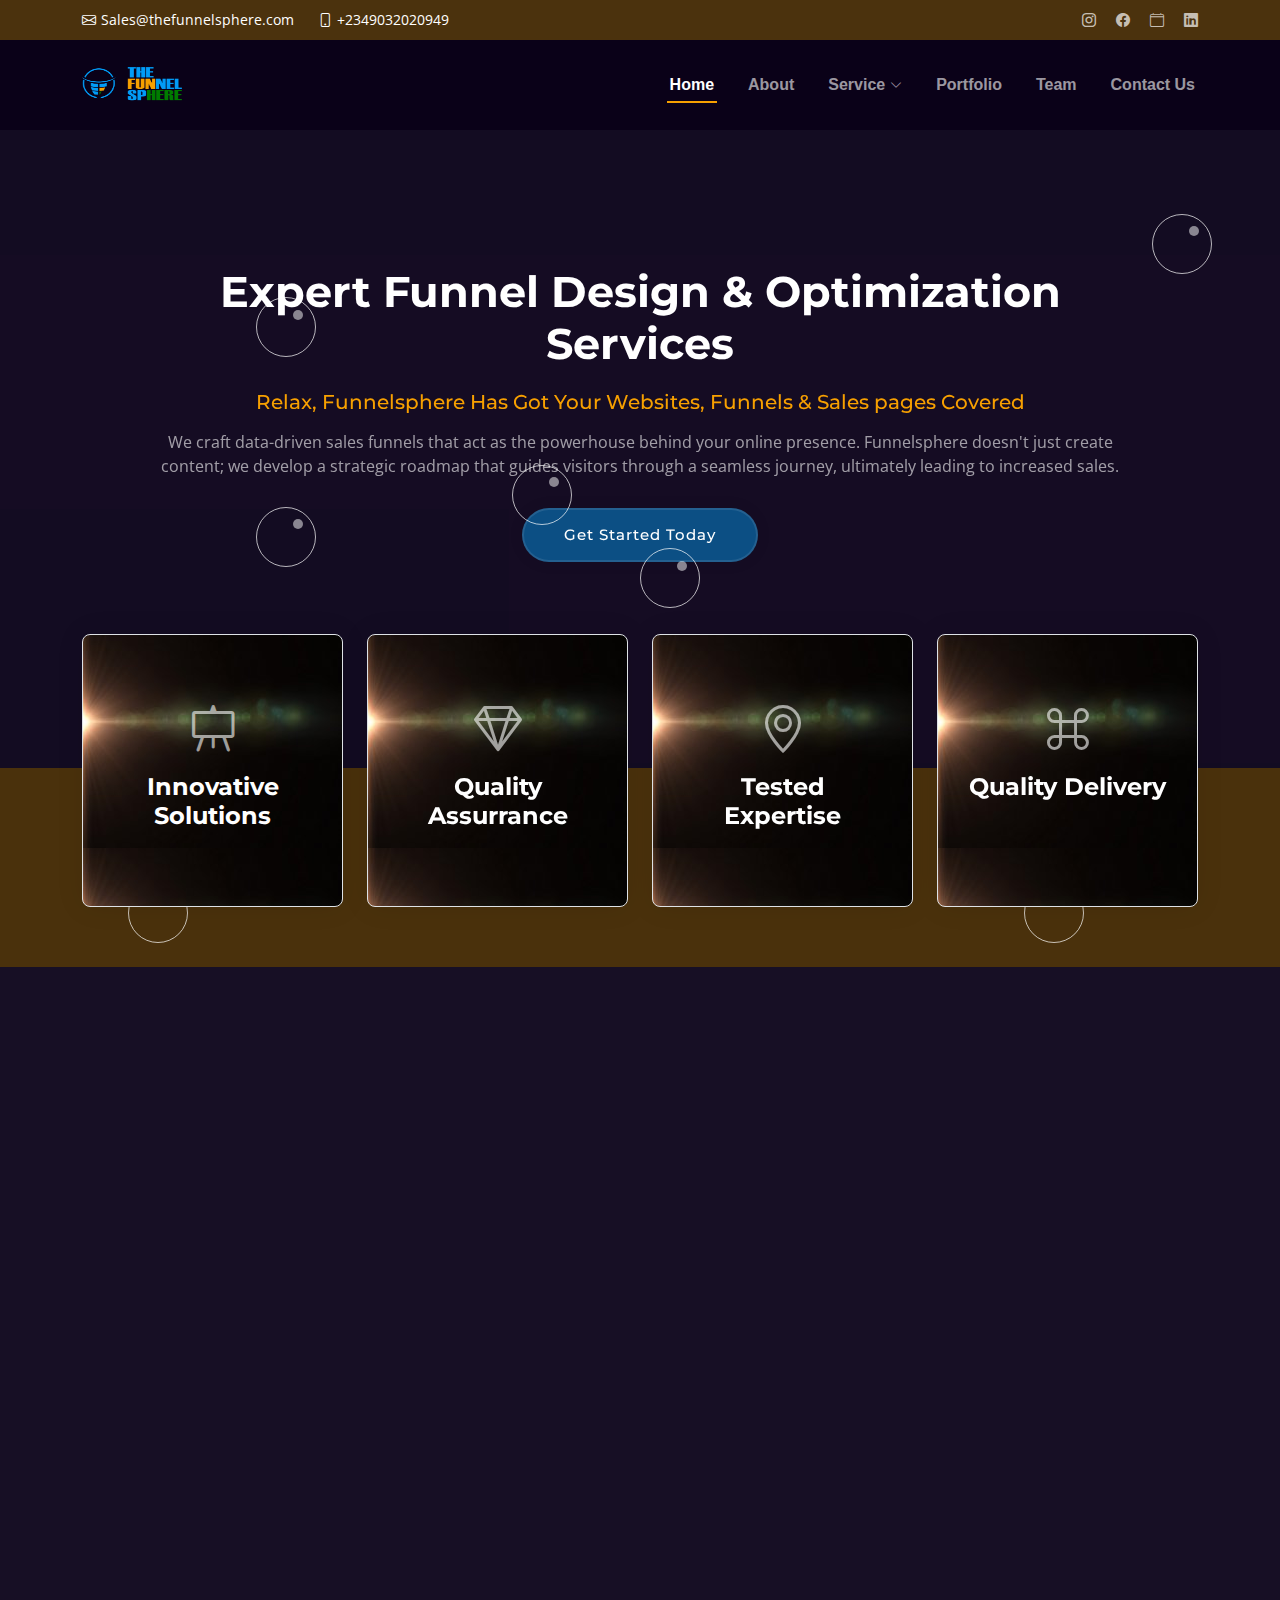
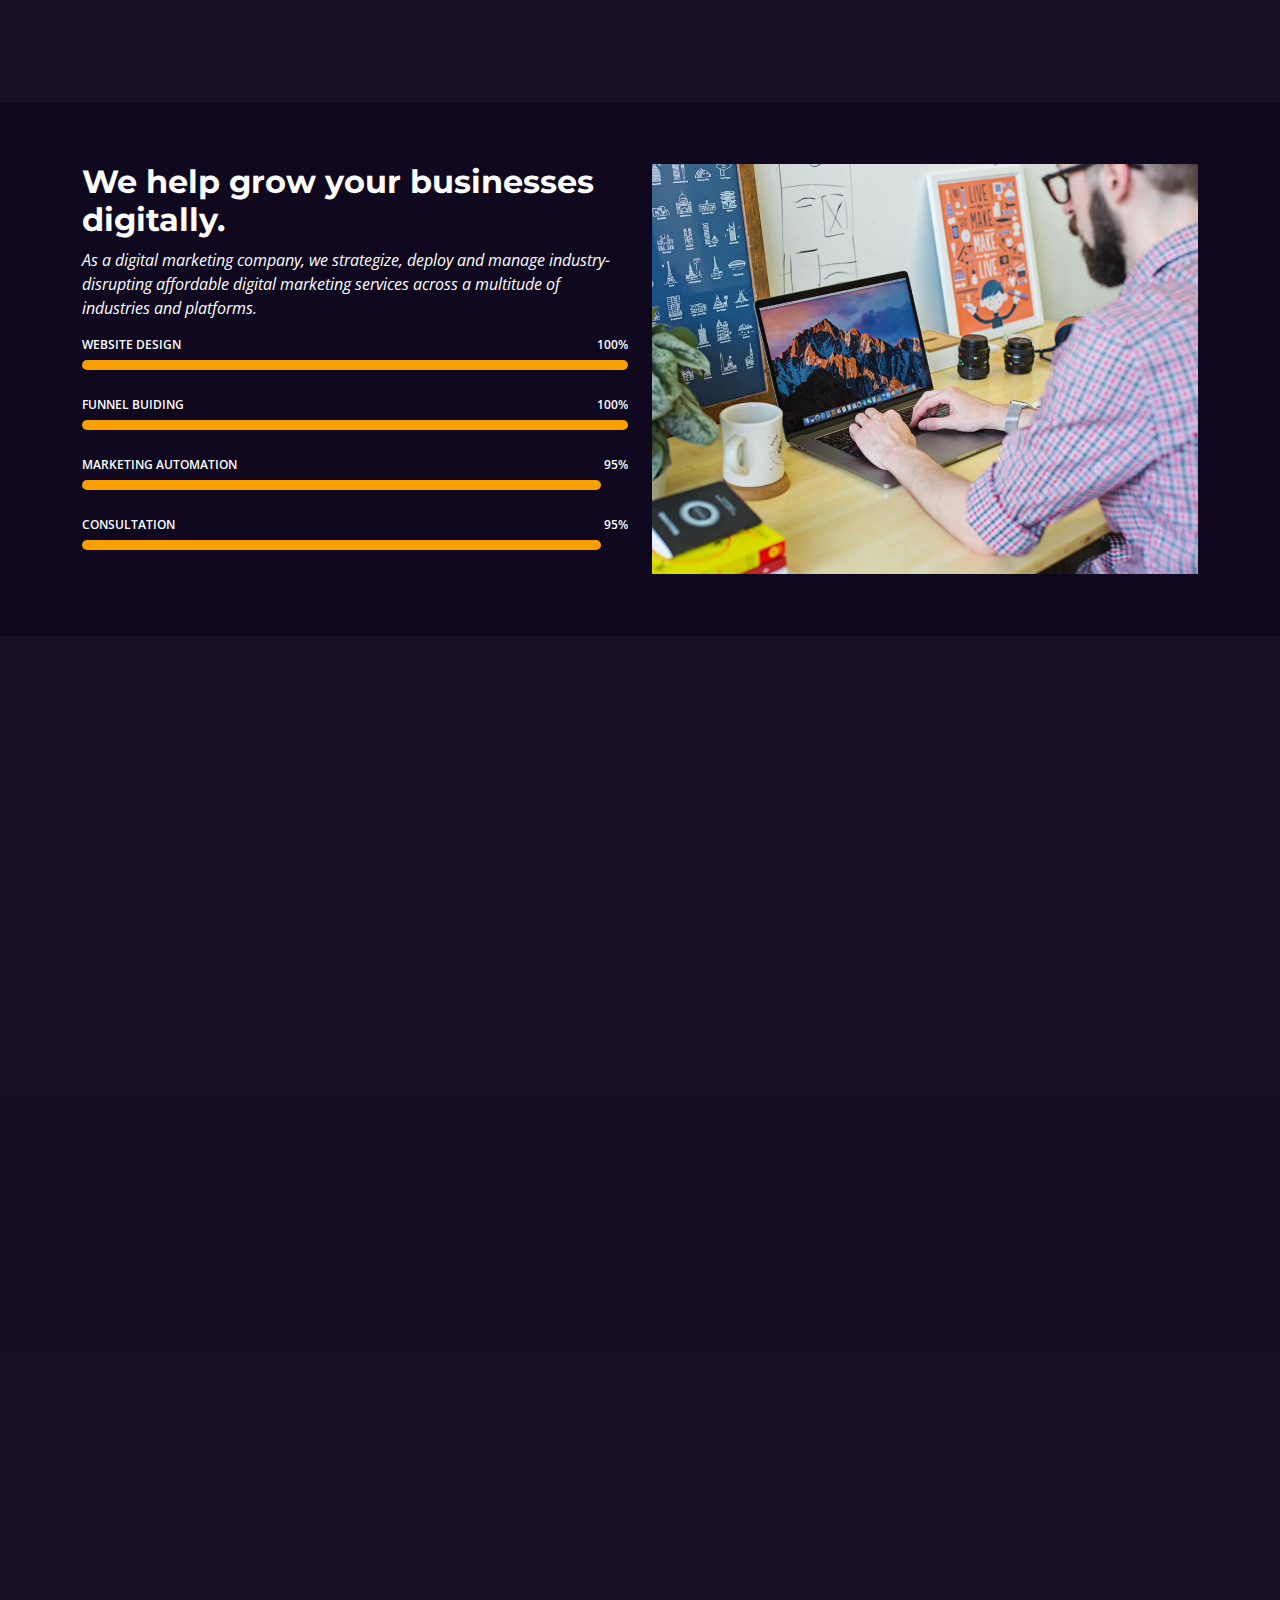
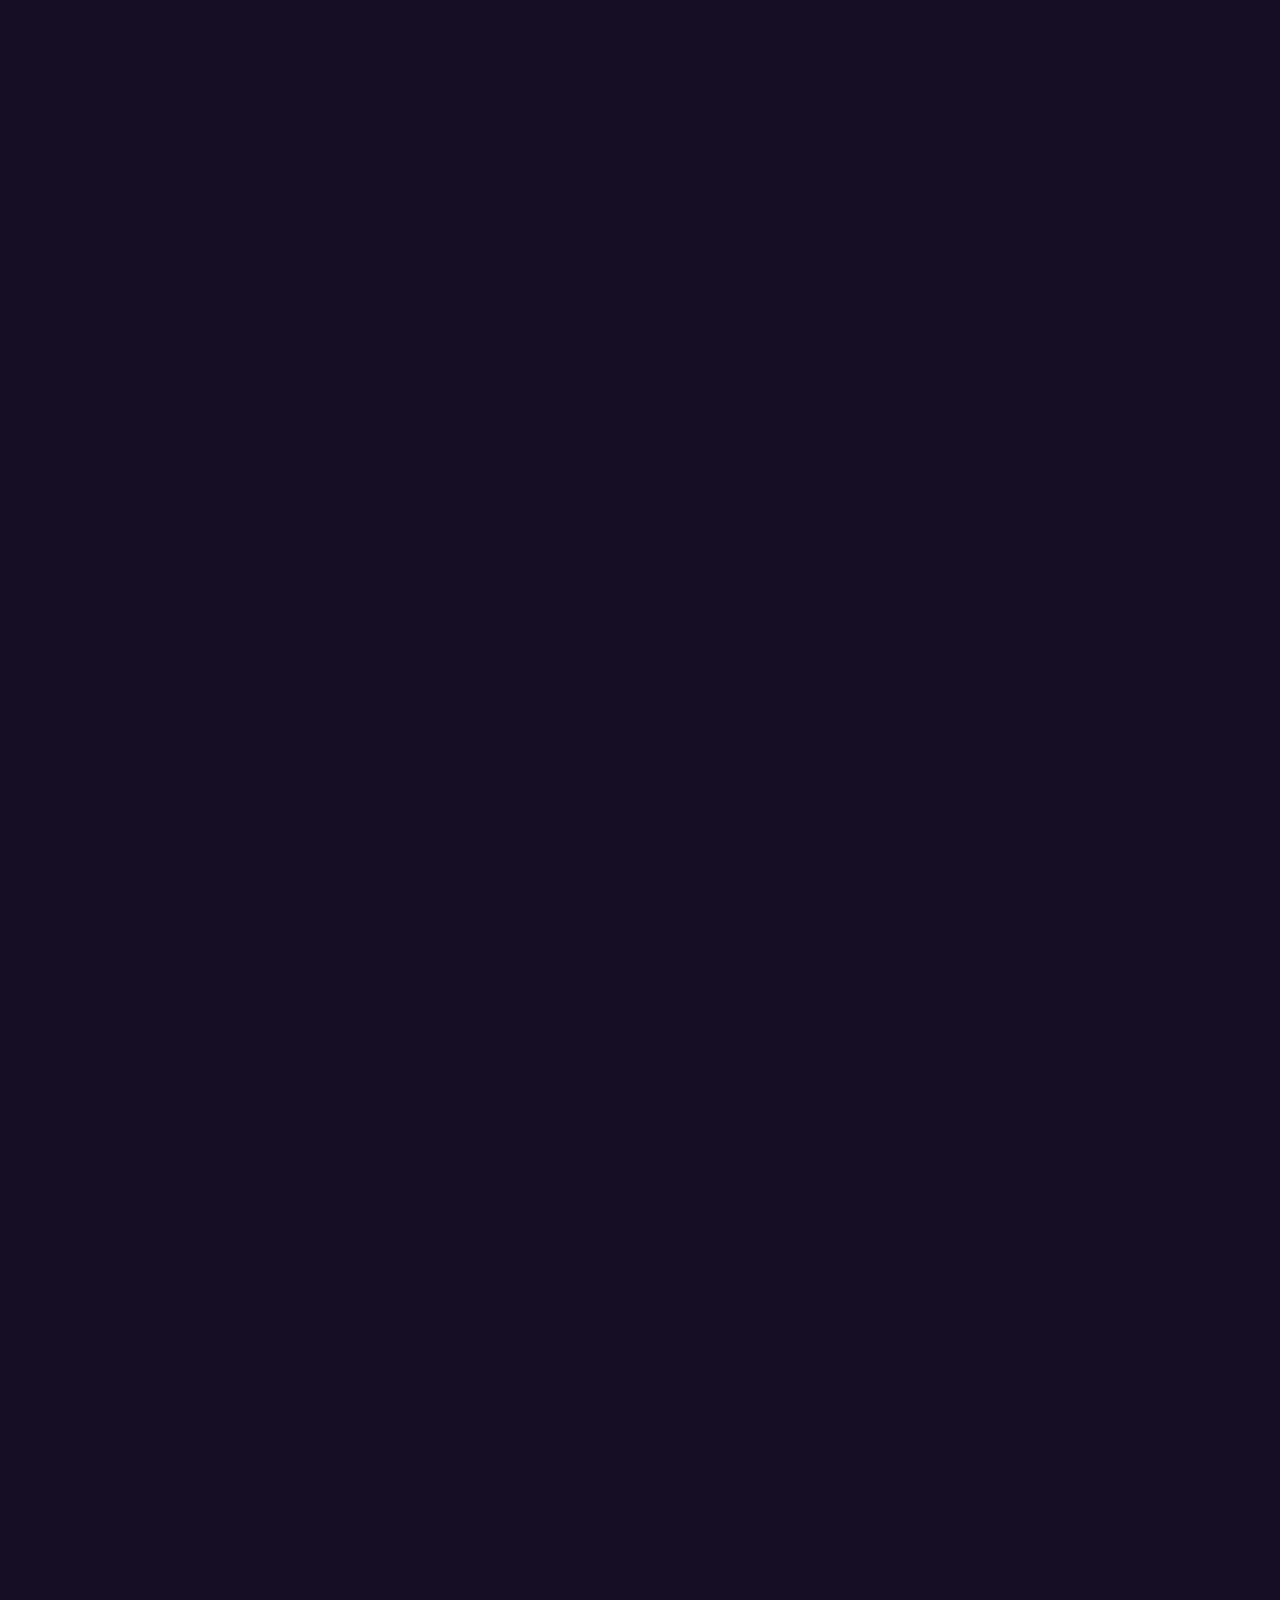
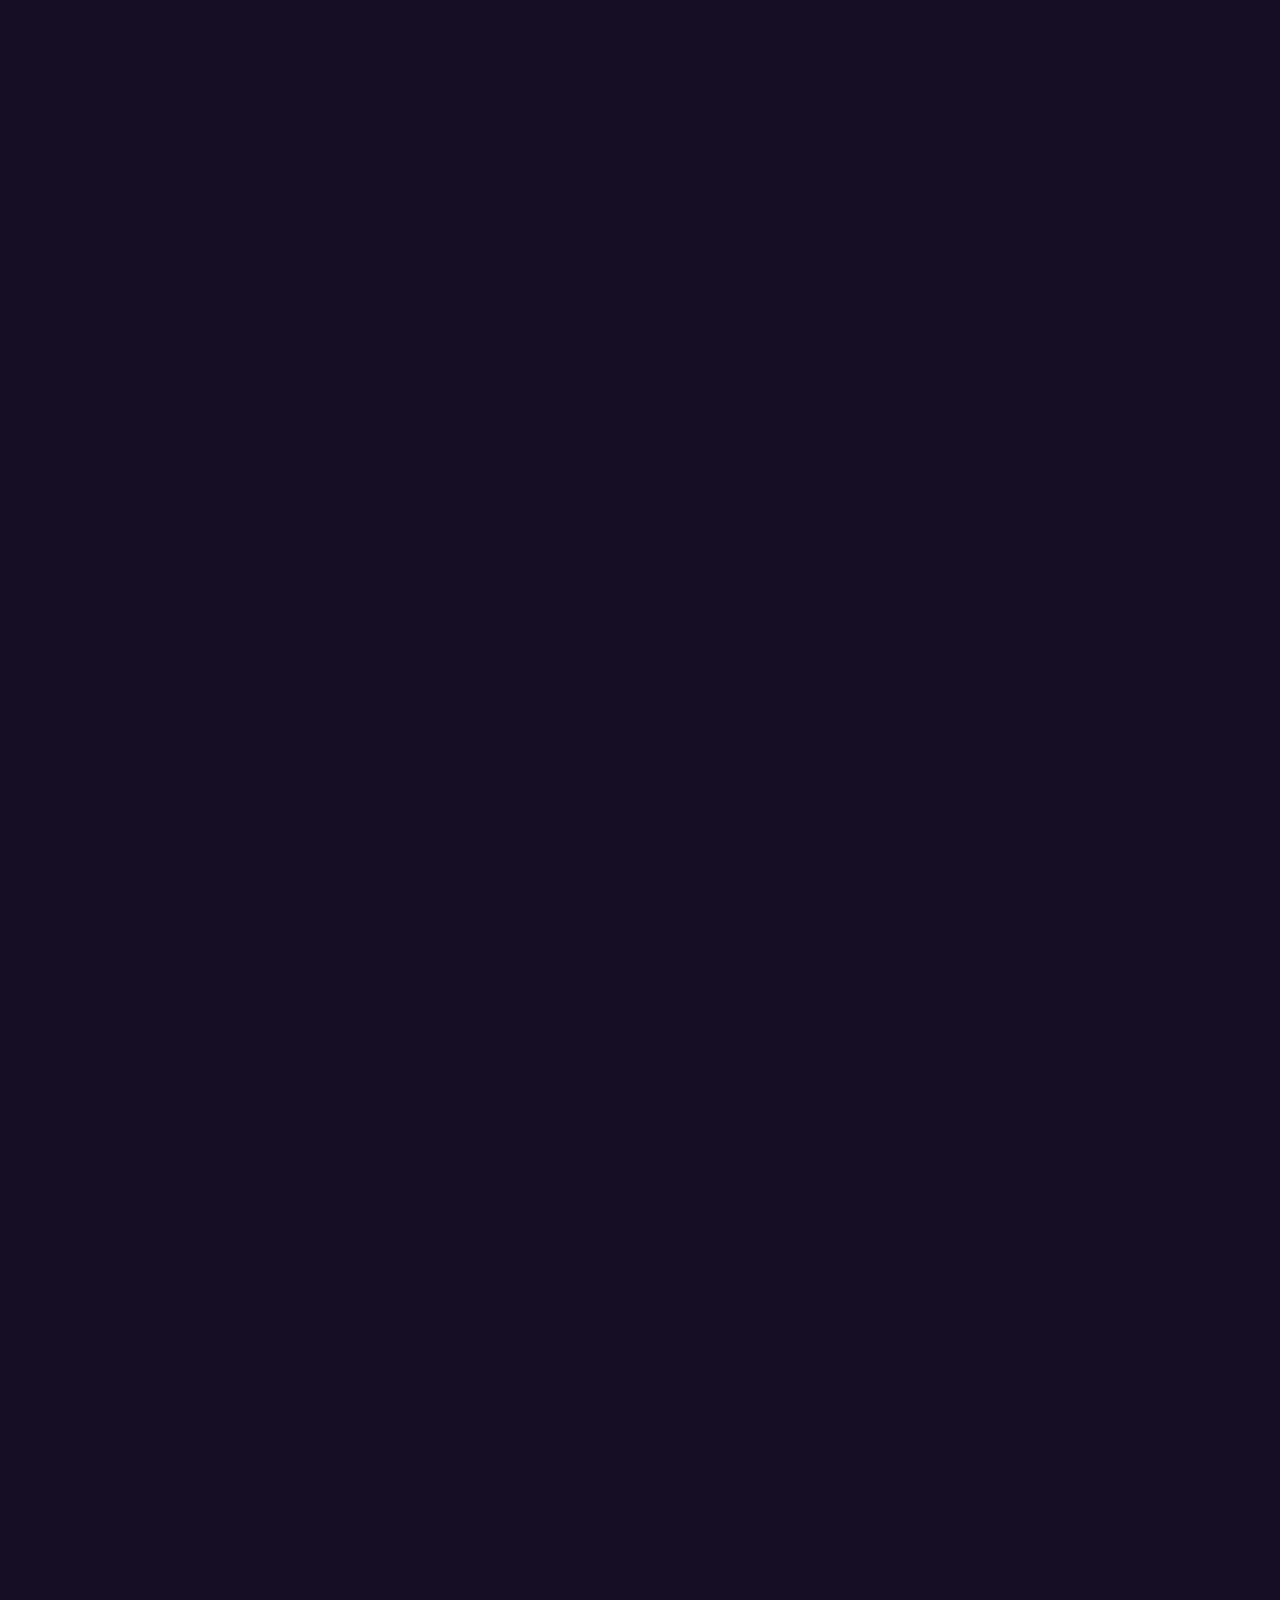
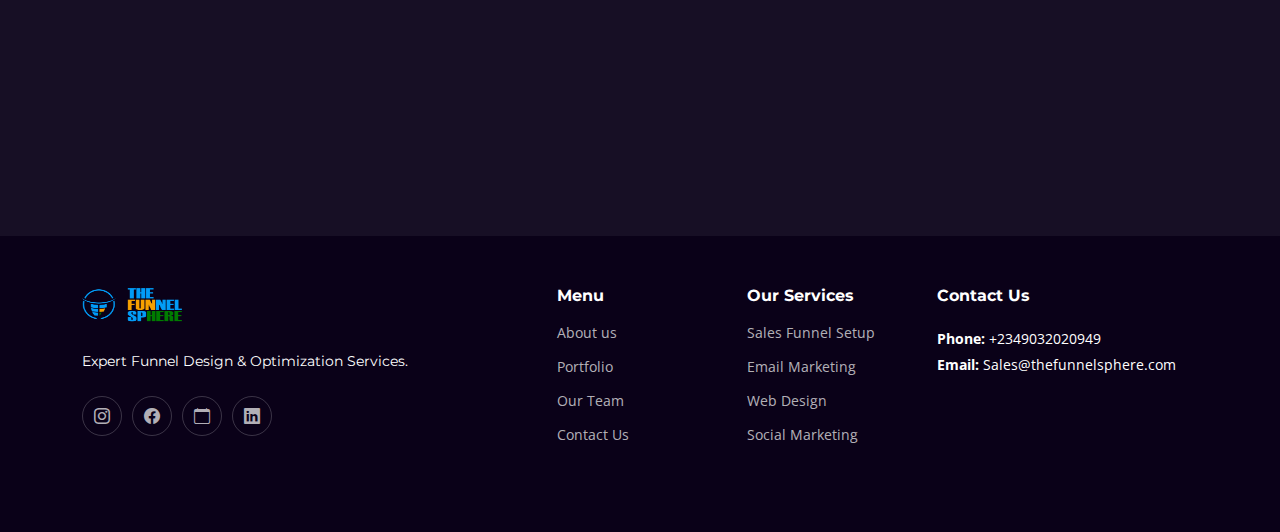
<file: index.html>
<!DOCTYPE html>
<html lang="en">
  <head>
    <meta charset="utf-8" />
    <meta content="width=device-width, initial-scale=1.0" name="viewport" />

    <title>Funnelsphere</title>
    <meta content="" name="description" />
    <meta content="" name="keywords" />

    <!-- Favicons -->
    <link
      rel="shortcut icon"
      href="./assets/img/funnelspere.png"
      type="image/x-icon"
    />

    <!-- Google Fonts -->
    <link rel="preconnect" href="https://fonts.googleapis.com" />
    <link rel="preconnect" href="https://fonts.gstatic.com" crossorigin />
    <link
      href="https://fonts.googleapis.com/css2?family=Open+Sans:ital,wght@0,300;0,400;0,500;0,600;0,700;1,300;1,400;1,600;1,700&family=Montserrat:ital,wght@0,300;0,400;0,500;0,600;0,700;1,300;1,400;1,500;1,600;1,700&family=Raleway:ital,wght@0,300;0,400;0,500;0,600;0,700;1,300;1,400;1,500;1,600;1,700&display=swap"
      rel="stylesheet"
    />

    <!-- Vendor CSS Files -->
    <link
      href="assets/vendor/bootstrap/css/bootstrap.min.css"
      rel="stylesheet"
    />
    <link
      href="assets/vendor/bootstrap-icons/bootstrap-icons.css"
      rel="stylesheet"
    />
    <link href="assets/vendor/aos/aos.css" rel="stylesheet" />
    <link
      href="assets/vendor/glightbox/css/glightbox.min.css"
      rel="stylesheet"
    />
    <link href="assets/vendor/swiper/swiper-bundle.min.css" rel="stylesheet" />

    <!-- Template Main CSS File -->
    <link href="assets/css/main.css" rel="stylesheet" />
  </head>

  <body style="background-color: rgba(10, 1, 24, 0.944)">
    <!-- ======= Header ======= -->
    <section id="topbar" class="topbar d-flex align-items-center">
      <div
        class="container d-flex justify-content-center justify-content-md-between"
      >
        <div class="contact-info d-flex align-items-center">
          <i class="bi bi-envelope d-flex align-items-center"
            ><a href="mailto:Sales@thefunnelsphere.com"
              >Sales@thefunnelsphere.com</a
            ></i
          >
          <i class="bi bi-phone d-flex align-items-center ms-4"
            ><span>+2349032020949</span></i
          >
        </div>
        <div class="social-links d-none d-md-flex align-items-center">
          <a href="#" class="twitter"><i class="bi bi-instagram"></i></a>
          <a href="https://web.facebook.com/thefunnelsphere/" class="facebook"
            ><i class="bi bi-facebook"></i
          ></a>
          <a href="https://calendly.com/sales-g7l/30min" class="instagram"
            ><i class="bi bi-calendar4"></i
          ></a>
          <a href="https://www.linkedin.com/in/thefunnelsphere" class="linkedin"
            ><i class="bi bi-linkedin"></i
          ></a>
        </div>
      </div>
    </section>
    <!-- End Top Bar -->

    <header id="header" class="header d-flex align-items-center">
      <div
        class="container-fluid container-xl d-flex align-items-center justify-content-between"
      >
        <a href="index.html" class="logo d-flex align-items-center">
          <img src="./assets/img/funnelspere.png" width="100" />
        </a>
        <nav id="navbar" class="navbar">
          <ul>
            <li><a href="#hero">Home</a></li>
            <li><a href="#about">About</a></li>
            <li class="dropdown">
              <a href="#services"
                ><span>Service</span>
                <i class="bi bi-chevron-down dropdown-indicator"></i
              ></a>
              <ul>
                <li class="dropdown">
                  <a href="#"
                    ><span> Marketing</span>
                    <i class="bi bi-chevron-down dropdown-indicator"></i
                  ></a>
                  <ul>
                    <li><a href="#email"> Email Marketing</a></li>

                    <li><a href="#social"> Social Media Marketing</a></li>
                  </ul>
                </li>
                <li>
                  <a href="#web"><span> Web Design</span> </a>
                </li>

                <li>
                  <a href="#sales"><span> Sales Funnel Setup</span> </a>
                </li>
              </ul>
            </li>
            <li><a href="./portfolio.html">Portfolio</a></li>
            <li><a href="./team.html">Team</a></li>
            <li><a href="#contact">Contact Us</a></li>
          </ul>
        </nav>
        <!-- .navbar -->

        <i class="mobile-nav-toggle mobile-nav-show bi bi-list"></i>
        <i class="mobile-nav-toggle mobile-nav-hide d-none bi bi-x"></i>
      </div>
    </header>
    <!-- End Header -->

    <!-- ======= Hero Section ======= -->
    <section id="hero" class="hero">
      <div class="wrapper">
        <nav class="row justify-content-center" data-aos="fade-in">
          <nav
            class="ms-2git d-flex flex-column justify-content-center text-center mt-lg-5 mt-sm-2 mt-md-4 text-white"
            data-aos="zoom-out"
            data-aos-delay="100"
          >
            <h2 class="pt-lg-4 col-9 mx-auto mt-lg-1 pb-2 pb-md-0">
              Expert Funnel Design & Optimization Services
            </h2>
            <h4
              class="h5 col-9 lh-6 mx-auto text-justify mb-3 d-none d-md-block"
              style="color: #f7a000"
            >
              Relax, Funnelsphere Has Got Your Websites, Funnels & Sales pages
              Covered
            </h4>
            <p class="col-9 text-center text-sm-justify mx-auto">
              We craft data-driven sales funnels that act as the powerhouse
              behind your online presence. Funnelsphere doesn't just create
              content; we develop a strategic roadmap that guides visitors
              through a seamless journey, ultimately leading to increased sales.
            </p>
            <nav class="d-flex justify-content-center">
              <a href="#contact" class="btn-get-started"> Get Started Today</a>
            </nav>
          </nav>

          <div class="z-1"><span class="dot"></span></div>
          <div class="z-1"><span class="dot"></span></div>
          <div class="z-1"><span class="dot"></span></div>
          <div class="z-1"><span class="dot"></span></div>
          <div class="z-1"><span class="dot"></span></div>
          <div class="z-1"><span class="dot"></span></div>
          <div class="z-1"><span class="dot"></span></div>
          <div class="z-1"><span class="dot"></span></div>
          <div class="z-1"><span class="dot"></span></div>
          <!--  <div class="z-1" ><span class="dot"></span></div> -->
          <!--  <div class="z-1"><span class="dot"></span></div>
           <div class="z-1"><span class="dot"></span></div>
          <div class="z-1"><span class="dot"></span></div>
          <div class="z-1"><span class="dot"></span></div>
          <div class="z-1"><span class="dot"></span></div> -->
        </nav>
      </div>

      <div class="icon-boxes position-relative">
        <div class="container position-relative">
          <div class="row gy-4 mt-5">
            <div
              class="col-xl-3 col-md-6"
              data-aos="fade-up"
              data-aos-delay="100"
            >
              <div class="icon-box border">
                <div class="icon"><i class="bi bi-easel"></i></div>
                <h4 class="title">
                  <a href="#contact" class="stretched-link"
                    >Innovative Solutions</a
                  >
                </h4>
              </div>
            </div>
            <!--End Icon Box -->

            <div
              class="col-xl-3 col-md-6"
              data-aos="fade-up"
              data-aos-delay="200"
            >
              <div class="icon-box border">
                <div class="icon"><i class="bi bi-gem"></i></div>
                <h4 class="title">
                  <a href="#contact" class="stretched-link"
                    >Quality Assurrance</a
                  >
                </h4>
              </div>
            </div>
            <!--End Icon Box -->

            <div
              class="col-xl-3 col-md-6"
              data-aos="fade-up"
              data-aos-delay="300"
            >
              <div class="icon-box border">
                <div class="icon"><i class="bi bi-geo-alt"></i></div>
                <h4 class="title">
                  <a href="#contact" class="stretched-link">Tested Expertise</a>
                </h4>
              </div>
            </div>
            <!--End Icon Box -->

            <div
              class="col-xl-3 col-md-6"
              data-aos="fade-up"
              data-aos-delay="500"
            >
              <div class="icon-box border">
                <div class="icon"><i class="bi bi-command"></i></div>
                <h4 class="title">
                  <a href="#contact" class="stretched-link">Quality Delivery</a>
                </h4>
              </div>
            </div>
            <!--End Icon Box -->
          </div>
        </div>
      </div>
    </section>
    <!-- End Hero Section -->

    <main id="main">
      <!-- ======= About Us Section ======= -->
      <section id="about" class="about text-white">
        <div class="container" data-aos="fade-up">
          <div class="section-header">
            <h2 style="color: #f7a000">About Us</h2>
            <p class="text-white text-lg-start">
              Welcome to Funnelsphere, your partner in unlocking the full
              potential of your online business. Our team of experts is
              dedicated to helping coaches and business owners like you succeed
              in the digital landscape.
            </p>
          </div>

          <div class="row gy-4">
            <div class="col-lg-5 my-auto">
              <img
                src="assets/img/about.jpg"
                class="img-fluid rounded-2 mt-lg-4 h-lg-5"
                alt=""
              />
            </div>
            <div class="col-lg-7">
              <div class="content ps-0 ps-lg-5">
                <h3 class="text-center text-sm-start">
                  Grow a loyal community
                </h3>
                <p class="text-center text-sm-start">
                  At Funnelsphere, we believe that every business deserves a
                  effective funnel strategy to attract, engage, and convert
                  visitors into loyal customers. That's why we're passionate
                  about creating customized solutions that drive real results.
                </p>
                <p class="text-center text-sm-start">
                  Our story began with a simple yet powerful idea To help
                  entrepreneurs and small business owners break through the
                  plateau and achieve sustainable growth. Today, we're proud to
                  have helped numerous clients transform their websites into
                  profit-generating machines, and we're excited to do the same
                  for you.
                </p>

                <p class="text-center text-sm-start">
                  Partner with us to transform your website into a
                  profit-generating machine. Let's grow your business together!
                </p>
              </div>
            </div>
          </div>
          <div
            class="row justify-content-between align-items-center mx-lg-0 mx-2 mt-4"
          >
            <div
              class="col-12 my-2 py-2 col-lg-3"
              style="list-style-type: none; background-color: #342201aa"
            >
              <li class="text-nowrap">
                <i class="bi bi-check-circle-fill text-white"> </i>

                Boost online visibility
              </li>
            </div>
            <div
              class="col-12 my-2 py-2 col-lg-3"
              style="list-style-type: none; background-color: #342201aa"
            >
              <li class="text-nowrap">
                <i class="bi bi-check-circle-fill text-white"> </i>

                Generate consistent leads
              </li>
            </div>
            <div
              class="col-12 my-2 py-2 col-lg-3"
              style="list-style-type: none; background-color: #342201aa"
            >
              <li class="text-nowrap">
                <i class="bi bi-check-circle-fill text-white"> </i>

                Drive sales and revenue
              </li>
            </div>
            <div
              class="col-12 my-2 py-2 col-lg-3"
              style="list-style-type: none; background-color: #342201aa"
            >
              <li class="text-nowrap">
                <i class="bi bi-check-circle-fill text-white"> </i>

                Grow a loyal community
              </li>
            </div>
          </div>
        </div>
      </section>
      <!-- End About Us Section -->

      <!-- ======= skills Section ======= -->
      <section
        id="skills"
        style="background-color: #0a011888"
        class="skills section text-white"
      >
        <div
          class="container aos-init aos-animate"
          data-aos="fade-up"
          data-aos-delay="100"
        >
          <div class="row">
            <div class="col-lg-6 order-2 d-flex align-items-center">
              <img src="assets/img/skills.jpg" class="img-fluid" alt="" />
            </div>

            <div class="col-lg-6 order-1 pt-4 pt-lg-0 content">
              <h3 class="text-center text-sm-start" style="color: #fff">
                We help grow your businesses digitally.
              </h3>
              <p class="fst-italic text-center text-sm-start">
                As a digital marketing company, we strategize, deploy and manage
                industry-disrupting affordable digital marketing services across
                a multitude of industries and platforms.
              </p>

              <div class="skills-content skills-animation">
                <div class="progress">
                  <span class="skill"
                    ><span>website design</span> <i class="val">100%</i></span
                  >
                  <div class="progress-bar-wrap">
                    <div
                      class="progress-bar rounded"
                      role="progressbar"
                      aria-valuenow="100"
                      aria-valuemin="0"
                      aria-valuemax="100"
                      style="width: 100%"
                    ></div>
                  </div>
                </div>

                <div class="progress">
                  <span class="skill"
                    ><span>funnel buiding</span> <i class="val">100%</i></span
                  >
                  <div class="progress-bar-wrap">
                    <div
                      class="progress-bar rounded"
                      role="progressbar"
                      aria-valuenow="100"
                      aria-valuemin="0"
                      aria-valuemax="100"
                      style="width: 100%"
                    ></div>
                  </div>
                </div>

                <div class="progress">
                  <span class="skill"
                    ><span>Marketing automation</span>
                    <i class="val">95%</i></span
                  >
                  <div class="progress-bar-wrap">
                    <div
                      class="progress-bar rounded"
                      role="progressbar"
                      aria-valuenow="95"
                      aria-valuemin="0"
                      aria-valuemax="100"
                      style="width: 95%"
                    ></div>
                  </div>
                </div>

                <div class="progress">
                  <span class="skill"
                    ><span>consultation</span> <i class="val">95%</i></span
                  >
                  <div class="progress-bar-wrap">
                    <div
                      class="progress-bar rounded"
                      role="progressbar"
                      aria-valuenow="95"
                      aria-valuemin="0"
                      aria-valuemax="100"
                      style="width: 95%"
                    ></div>
                  </div>
                </div>
              </div>
            </div>
          </div>
        </div>
      </section>
      <!-- End skills Section -->

      <!-- ======= Stats Counter Section ======= -->
      <section id="stats-counter" class="stats-counter text-white">
        <div class="container" data-aos="fade-up">
          <div class="row gy-4 align-items-center py-5">
            <div class="col-lg-6">
              <img src="assets/img/stats-img.svg" alt="" class="img-fluid" />
            </div>

            <div class="col-lg-6">
              <div class="stats-item d-flex align-items-center">
                <nav class="fs-1 fw-bold" style="color: #f7a000;margin-right: 0.5rem;">+</nav>
                <span
                  data-purecounter-start="0"
                  data-purecounter-end="70"
                  data-purecounter-duration="2"
                  class="purecounter"
                  style="color: #f7a000"
                ></span>
                <p><strong>Projects</strong> completion with good remarks</p>
              </div>
              <!-- End Stats Item -->

              <div class="stats-item d-flex align-items-center">
                <nav class="fs-1 fw-bold" style="color: #f7a000;margin-right: 0.5rem;">+</nav>
                <span
                  data-purecounter-start="0"
                  data-purecounter-end="46"
                  data-purecounter-duration="2"
                  class="purecounter"
                  style="color: #f7a000"
                ></span>
                <p>
                  <strong>Happy Clients</strong> giving remarks and commendation
                </p>
              </div>
              <!-- End Stats Item -->

              <div class="stats-item d-flex align-items-center">
                <nav class="fs-1 fw-bold" style="color: #f7a000;margin-right: 1rem;"></nav>
                <span
                  data-purecounter-start="0"
                  data-purecounter-end="24"
                  data-purecounter-duration="1"
                  class="purecounter"
                  style="color: #f7a000"
                ></span>

                <p>
                  <strong>Hours Of Support</strong> and help for our clients
                </p>
              </div>
              <!-- End Stats Item -->
            </div>
          </div>
        </div>
      </section>
      <!-- End Stats Counter Section -->
      
    <!-- ======= Clients Section ======= -->
    <section id="clients" class="clients " style="background-color: #0a011833;">
      <div class="container" data-aos="zoom-out">

       
            <div class="section-header py-2 py-md-0" style="color: #f7a000">
              <h2>Tools We Use</h2>
            <!--   <p class="text-white">
                Explore our offerings for expert consultation, innovative design,
                and reliable support to propel your goals forward.
              </p> -->
            </div>

        <div class="clients-slider swiper " style="background-color:#6a699a34;" >
          <div class="swiper-wrapper align-items-center "  >
            <div class="swiper-slide py-4"><img src="assets/img/clients/client-1.png" class="img-fluid" alt=""></div>
            <div class="swiper-slide py-4"><img src="assets/img/clients/client-2.png" class="img-fluid" alt=""></div>
            <div class="swiper-slide py-4"><img src="assets/img/clients/client-3.png" class="img-fluid" alt=""></div>
            <div class="swiper-slide py-4"><img src="assets/img/clients/client-4.png" class="img-fluid" alt=""></div>
            <div class="swiper-slide py-4"><img src="assets/img/clients/client-5.png" class="img-fluid" alt=""></div>
            <div class="swiper-slide py-4"><img src="assets/img/clients/client-6.png" class="img-fluid" alt=""></div>
            <div class="swiper-slide py-4"><img src="assets/img/clients/client-7.png" class="img-fluid" alt=""></div>
            <div class="swiper-slide py-4"><img src="assets/img/clients/client-8.png" class="img-fluid" alt=""></div>
            <div class="swiper-slide py-4"><img src="assets/img/clients/client-9.png" class="img-fluid" alt=""></div>
          </div>
        </div>

      </div>
    </section><!-- End Clients Section -->

      <!-- ======= Our Services Section ======= -->
      <section id="services" class="services sections-bg">
        <div class="container" data-aos="fade-up">
          <div class="section-header" style="color: #f7a000">
            <h2>Our Services</h2>
            <p class="text-white">
              Explore our offerings for expert consultation, innovative design,
              and reliable support to propel your goals forward.
            </p>
          </div>

          <div class="row gy-4" data-aos="fade-up" data-aos-delay="100">
            <div class="col-md-6 bg-transparent text-white">
              <div
                class="service-item position-relative border"
                style="background-color: rgba(31, 29, 31, 0.382)"
                id="sales"
              >
                <div class="icon">
                  <i class="bi bi-funnel text-white"></i>
                </div>
                <h3 style="color: #f7a000">Sales Funnel Setup</h3>
                <p>
                  Join a good number of businesses leveraging the use of the
                  ArrowHead marketing sales funnel strategy to skyrocket their
                  list building process, conversions, and sales.
                </p>
                <a
                  href="#contact"
                  class="readmore stretched-link"
                  style="color: #f7a000"
                  >Get in Touch <i class="bi bi-arrow-right"></i
                ></a>
              </div>
            </div>
            <!-- End Service Item -->

            <div class="col-md-6">
              <div
                class="service-item position-relative border text-white"
                style="background-color: rgba(31, 29, 31, 0.382)"
                id="email"
              >
                <div class="icon">
                  <i class="bi bi-envelope-at text-white"> </i>
                </div>
                <h3 style="color: #f7a000">Email marketing</h3>
                <p>
                  Nurture your leads into loyal customers. Turn visitors into
                  repeat customers with a well-structured email marketing
                  strategy with no human intervention.
                </p>
                <a
                  href="#contact"
                  class="readmore stretched-link"
                  style="color: #f7a000"
                  >Get In Touch <i class="bi bi-arrow-right"></i
                ></a>
              </div>
            </div>
            <!-- End Service Item -->

            <div class="col-md-6">
              <div
                class="service-item position-relative border text-white"
                style="background-color: rgba(31, 29, 31, 0.382)"
                id="web"
              >
                <div class="icon" style="color: #0a0118f1">
                  <i class="bi bi-pc-display text-white"></i>
                </div>
                <h3 style="color: #f7a000">Web Design</h3>
                <p>
                  We build responsive and result-oriented stellar designs
                  customized to fit your business needs. We have experts on the
                  ground for all-round website design and development processes.
                </p>
                <a
                  href="#contact"
                  class="readmore stretched-link"
                  style="color: #f7a000"
                  >Get In Touch <i class="bi bi-arrow-right"></i
                ></a>
              </div>
            </div>
            <!-- End Service Item -->

            <div class="col-md-6">
              <div
                class="service-item position-relative border text-white"
                style="background-color: rgba(31, 29, 31, 0.382)"
                id="social"
              >
                <div class="icon">
                  <i class="bi bi-facebook text-white"></i>
                </div>
                <h3 style="color: #f7a000">Social Media Marketing</h3>
                <p>
                  Increase your brand awareness, build trust, and build your
                  online presence with organic and paid social marketing
                  strategies. We give you all your business needs to thrive
                  online
                </p>
                <a
                  href="#contact"
                  class="readmore stretched-link"
                  style="color: #f7a000"
                  >Get In Touch <i class="bi bi-arrow-right"></i
                ></a>
              </div>
            </div>
            <!-- End Service Item -->
          </div>
        </div>
      </section>
      <!-- End Our Services Section -->

      <!-- ======= Testimonials Section ======= -->
      <section id="testimonials" class="testimonials">
        <div class="container" data-aos="fade-up">
          <div class="section-header">
            <h2 style="color: #f7a000">Testimonials</h2>
            <p class="text-white">
              See how our customers' stories reflect the impact of our services
              firsthand.
            </p>
          </div>

          <div class="slides-3 swiper" data-aos="fade-up" data-aos-delay="100">
            <div class="swiper-wrapper">
              <div class="swiper-slide">
                <div class="testimonial-wrap">
                  <div class="testimonial-item">
                    <div class="d-flex align-items-center">
                      <img
                        src="assets/img/testimonials/testimonials-3.jpg"
                        class="testimonial-img flex-shrink-0"
                        alt=""
                      />
                      <div>
                        <h3>Saul Goodman</h3>
                        <h4>Ceo &amp; Founder</h4>
                        <div class="stars">
                          <i class="bi bi-star-fill"></i
                          ><i class="bi bi-star-fill"></i
                          ><i class="bi bi-star-fill"></i
                          ><i class="bi bi-star-fill"></i
                          ><i class="bi bi-star-fill"></i>
                        </div>
                      </div>
                    </div>
                    <p>
                      <i class="bi bi-quote quote-icon-left"></i>
                      Olasupo was so wonderful to work with. He was very patient
                      with me as I figured out what I needed. He worked
                      collaboratively with me through the entire process.
                      <i class="bi bi-quote quote-icon-right"></i>
                      <br />
                    </p>
                  </div>
                </div>
              </div>
              <!-- End testimonial item -->

              <div class="swiper-slide">
                <div class="testimonial-wrap">
                  <div class="testimonial-item">
                    <div class="d-flex align-items-center">
                      <img
                        src="assets/img/testimonials/testi1.jpg"
                        class="testimonial-img flex-shrink-0"
                        alt=""
                      />
                      <div>
                        <h3>Christine Bradley</h3>
                        <h4>Coach</h4>
                        <div class="stars">
                          <i class="bi bi-star-fill"></i
                          ><i class="bi bi-star-fill"></i
                          ><i class="bi bi-star-fill"></i
                          ><i class="bi bi-star-fill"></i
                          ><i class="bi bi-star-fill"></i>
                        </div>
                      </div>
                    </div>
                    <p>
                      <i class="bi bi-quote quote-icon-left"></i>
                      My Radiant Woman sales coaching program funnel is so
                      beautiful and exactly what I hoped for! I would highly
                      recommend Olasupo's work to anyone! Thank You Olasupo! I
                      will be back very soon.

                      <i class="bi bi-quote quote-icon-right"></i>
                    </p>
                  </div>
                </div>
              </div>
              <!-- End testimonial item -->

              <div class="swiper-slide">
                <div class="testimonial-wrap">
                  <div class="testimonial-item">
                    <div class="d-flex align-items-center">
                      <img
                        src="assets/img/testimonials/testimonials-4.jpg"
                        class="testimonial-img flex-shrink-0"
                        alt=""
                      />
                      <div>
                        <h3>David Kunzelman</h3>
                        <h4>Systeme.io</h4>
                        <div class="stars">
                          <i class="bi bi-star-fill"></i
                          ><i class="bi bi-star-fill"></i
                          ><i class="bi bi-star-fill"></i
                          ><i class="bi bi-star-fill"></i
                          ><i class="bi bi-star-fill"></i>
                        </div>
                      </div>
                    </div>
                    <p>
                      <i class="bi bi-quote quote-icon-left"></i>
                      Great work building out a course on Systeme.io. <br />
                      Olasupo is certified and understands how to design and
                      build out courses and funnels. Thanks!
                      <i class="bi bi-quote quote-icon-right"></i>
                    </p>
                  </div>
                </div>
              </div>
              <!-- End testimonial item -->

              <div class="swiper-slide">
                <div class="testimonial-wrap">
                  <div class="testimonial-item">
                    <div class="d-flex align-items-center">
                      <img
                        src="assets/img/testimonials/testi2.jpg"
                        class="testimonial-img flex-shrink-0"
                        alt=""
                      />
                      <div>
                        <h3>Gael Gilliland</h3>
                        <h4>Marketer</h4>
                        <div class="stars">
                          <i class="bi bi-star-fill"></i
                          ><i class="bi bi-star-fill"></i
                          ><i class="bi bi-star-fill"></i
                          ><i class="bi bi-star-fill"></i
                          ><i class="bi bi-star-fill"></i>
                        </div>
                      </div>
                    </div>
                    <p>
                      <i class="bi bi-quote quote-icon-left"></i>
                      Olasupo was wonderful to work with! This was a complex
                      project and had a lot of moving pieces. I appreciate that
                      he helped me get started with the process.
                      <i class="bi bi-quote quote-icon-right"></i>
                      <br />
                    </p>
                  </div>
                </div>
              </div>
              <!-- End testimonial item -->
              <div class="swiper-slide">
                <div class="testimonial-wrap">
                  <div class="testimonial-item">
                    <div class="d-flex align-items-center">
                      <img
                        src="assets/img/testimonials/testi3.jpg"
                        class="testimonial-img flex-shrink-0"
                        alt=""
                      />
                      <div>
                        <h3>Anna Gaspari</h3>
                        <h4>Marketer</h4>
                        <div class="stars">
                          <i class="bi bi-star-fill"></i
                          ><i class="bi bi-star-fill"></i
                          ><i class="bi bi-star-fill"></i
                          ><i class="bi bi-star-fill"></i
                          ><i class="bi bi-star-fill"></i>
                        </div>
                      </div>
                    </div>
                    <p>
                      <i class="bi bi-quote quote-icon-left"></i>
                      Olasupo was EXCELLENT. I will definitely be coming back
                      here to him for his expertise and work with him again. He
                      took the pressure and stress off of me. Thank you again
                      Upwork & Olasupo!
                      <i class="bi bi-quote quote-icon-right"></i>
                      <br />
                    </p>
                  </div>
                </div>
              </div>
              <!-- End testimonial item -->
            </div>
            <div class="swiper-pagination"></div>
          </div>
        </div>
      </section>
      <!-- End Testimonials Section -->

      <!-- ======= testimonial video ======= -->
      <section id="testimonial-video" class="call-to-action">
        <div class="container text-center" data-aos="zoom-out">
          <a href="https://youtu.be/yl5Zms_do8s" class="glightbox play-btn"></a>
          <h3 class="text-capitalize">check out our video testimony</h3>
          <p class="py-3"></p>
          <a class="cta-btn text-white" href="https://youtu.be/yl5Zms_do8s"
            >Check Now</a
          >
        </div>
      </section>
      <!-- End of testimonial video Section -->

      <!-- End Portfolio Section -->

      <!-- ======= Contact Section ======= -->
      <section id="contact" class="contact">
        <div class="container" data-aos="fade-up">
          <div class="section-header">
            <h2 style="color: #f7a000">Let's Get In Touch</h2>
            <p class="text-white">
              Connect with us today, let's see how we can help your business
              break through the barrier.
            </p>
          </div>
          <div class="row gx-lg-0 gy-4">
            <div class="col-lg-4">
              <div
                class="info-container d-flex flex-column align-items-center justify-content-center"
              >
                <div class="info-item d-flex">
                  <i class="bi bi-envelope flex-shrink-0"></i>
                  <div>
                    <h4>Email:</h4>
                    <p>Sales@thefunnelsphere.com</p>
                  </div>
                </div>
                <!-- End Info Item -->

                <div class="info-item d-flex">
                  <i class="bi bi-phone flex-shrink-0"></i>
                  <div>
                    <h4>Call:</h4>
                    <p>+2349032020949</p>
                  </div>
                </div>
                <!-- End Info Item -->
              </div>
            </div>

            <div class="col-lg-8">
              <form
                action="./assets/form/contact.php"
                method="post"
                role="form"
                class="php-email-form"
              >
                <div class="row">
                  <div class="col-md-6 form-group">
                    <input
                      type="text"
                      name="name"
                      class="form-control"
                      id="name"
                      placeholder="Your Name"
                      required
                    />
                  </div>
                  <div class="col-md-6 form-group mt-3 mt-md-0">
                    <input
                      type="email"
                      class="form-control"
                      name="email"
                      id="email"
                      placeholder="Your Email"
                      required
                    />
                  </div>
                </div>
                <div class="form-group mt-3">
                  <input
                    type="text"
                    class="form-control"
                    name="subject"
                    id="subject"
                    placeholder="Subject"
                    required
                  />
                </div>
                <div class="form-group mt-3">
                  <textarea
                    class="form-control"
                    name="message"
                    rows="7"
                    placeholder="Message"
                    required
                  ></textarea>
                </div>
                <div class="my-3">
                  <div class="loading">Loading</div>
                  <div class="error-message"></div>
                  <div class="sent-message">
                    Your message has been sent. Thank you!
                  </div>
                </div>
                <div class="text-center">
                  <button type="submit" class="border">Send Message</button>
                </div>
              </form>
            </div>
            <!-- End Contact Form -->
          </div>

          <!-- <div class="row p-2 d-flex flex-row justify-content-center gap-3">
            <a
              href="https://wa.me/2349032020949"
              style="min-width: 140px; height: 45px; border-radius: 40px"
              class="btn col-lg-2 btn-success"
            >
              <i class="bi bi-whatsapp"></i> whatsapp
            </a>
            <a
              href="https://m.facebook.com/profile.php?id=100091835289308
              "
              style="min-width: 140px; height: 45px; border-radius: 40px"
              class="btn col-lg-2 btn-primary"
              target="_blank"
              rel="noopener noreferrer"
            >
              <i class="bi bi-facebook"></i> facebook
            </a>
            <a
              href="https://www.linkedin.com/in/thefunnelsphere "
              style="min-width: 140px; height: 45px; border-radius: 40px"
              class="btn col-lg-2 btn-info"
              target="_blank"
              rel="noopener noreferrer"
            >
              <i class="bi bi-linkedin"></i> linkedin
            </a>
            <a
              href="https://calendly.com/olasupokayode1/30min
              "
              style="min-width: 140px; height: 45px; border-radius: 40px"
              class="btn col-lg-2 btn-secondary"
              target="_blank"
              rel="noopener noreferrer"
            >
              <i class="bi bi-calendar4"></i> calendly
            </a>
          </div> -->
        </div>
      </section>
      <!-- End Contact Section -->
      <!-- ======= Frequently Asked Questions Section ======= -->
      <section id="faq" class="faq">
        <div class="container" data-aos="fade-up">
          <div class="row gy-4">
            <div class="col-lg-4">
              <div class="content px-xl-5">
                <h3 class="text-center text-sm-start" style="color: #f7a000">
                  Frequently Asked <strong class="fs-2">Questions</strong>
                </h3>
                <p class="text-white text-center text-sm-start">
                  Here are 6 FAQs tailored to your expertise in funnel design,
                  ads, and course creation:
                </p>
              </div>
            </div>

            <div class="col-lg-8">
              <div
                class="accordion accordion-flush text-white"
                id="faqlist"
                data-aos="fade-up"
                data-aos-delay="100"
              >
                <div class="accordion-item">
                  <h3 class="accordion-header">
                    <button
                      class="accordion-button collapsed text-white"
                      type="button"
                      data-bs-toggle="collapse"
                      data-bs-target="#faq-content-1"
                    >
                      <span class="num">1.</span>
                      What's your approach to designing effective sales funnels?
                    </button>
                  </h3>
                  <div
                    id="faq-content-1"
                    class="accordion-collapse collapse text-white"
                    data-bs-parent="#faqlist"
                    style="background-color: #1a1422"
                  >
                    <div class="accordion-body">
                      We craft personalized funnels that resonate with your
                      target audience, driving conversions and revenue growth.
                    </div>
                  </div>
                </div>
                <!-- # Faq item-->

                <div class="accordion-item">
                  <h3 class="accordion-header">
                    <button
                      class="accordion-button collapsed"
                      type="button"
                      data-bs-toggle="collapse"
                      data-bs-target="#faq-content-2"
                    >
                      <span class="num">2.</span>
                      How do you optimize ads for maximum ROI?
                    </button>
                  </h3>
                  <div
                    id="faq-content-2"
                    class="accordion-collapse collapse"
                    data-bs-parent="#faqlist"
                  >
                    <div class="accordion-body">
                      Our ad expertise includes targeted audience research,
                      compelling copywriting, and data-driven optimization for
                      exceptional results.
                    </div>
                  </div>
                </div>
                <!-- # Faq item-->

                <div class="accordion-item">
                  <h3 class="accordion-header">
                    <button
                      class="accordion-button collapsed"
                      type="button"
                      data-bs-toggle="collapse"
                      data-bs-target="#faq-content-3"
                    >
                      <span class="num">3.</span>
                      Can you help me create a successful online course?
                    </button>
                  </h3>
                  <div
                    id="faq-content-3"
                    class="accordion-collapse collapse"
                    data-bs-parent="#faqlist"
                  >
                    <div class="accordion-body">
                      Absolutely! We guide you through course strategy, content
                      creation, and marketing to engage your audience and drive
                      sales.
                    </div>
                  </div>
                </div>
                <!-- # Faq item-->

                <div class="accordion-item">
                  <h3 class="accordion-header">
                    <button
                      class="accordion-button collapsed"
                      type="button"
                      data-bs-toggle="collapse"
                      data-bs-target="#faq-content-4"
                    >
                      <span class="num">4.</span>
                      What makes your funnel design services unique?
                    </button>
                  </h3>
                  <div
                    id="faq-content-4"
                    class="accordion-collapse collapse"
                    data-bs-parent="#faqlist"
                  >
                    <div class="accordion-body">
                      Our expertise combines human psychology, marketing
                      strategy, and technical know-how to build funnels that
                      convert and delight.
                    </div>
                  </div>
                </div>
                <!-- # Faq item-->

                <div class="accordion-item">
                  <h3 class="accordion-header">
                    <button
                      class="accordion-button collapsed"
                      type="button"
                      data-bs-toggle="collapse"
                      data-bs-target="#faq-content-5"
                    >
                      <span class="num">5.</span>
                      How do you stay up-to-date with the latest ads and funnel
                      trends?
                    </button>
                  </h3>
                  <div
                    id="faq-content-5"
                    class="accordion-collapse collapse"
                    data-bs-parent="#faqlist"
                  >
                    <div class="accordion-body">
                      We continuously educate ourselves through industry events,
                      webinars, and networking to deliver cutting-edge
                      solutions.
                    </div>
                  </div>
                </div>
                <!-- # Faq item-->

                <!-- # Faq item-->

                <div class="accordion-item">
                  <h3 class="accordion-header text-white">
                    <button
                      class="accordion-button collapsed"
                      type="button"
                      data-bs-toggle="collapse"
                      data-bs-target="#faq-content-6"
                    >
                      <span class="num">6.</span>
                      Can your team manage my ads and funnels ongoing?
                    </button>
                  </h3>
                  <div
                    id="faq-content-6"
                    class="accordion-collapse collapse"
                    data-bs-parent="#faqlist"
                  >
                    <div class="accordion-body">
                      Yes! Our team offers ongoing optimization, monitoring, and
                      improvement to ensure your funnels and ads stay effective
                      and profitable.
                    </div>
                  </div>
                </div>
                <!-- # Faq item-->
              </div>
            </div>
          </div>
        </div>
      </section>
      <!-- End Frequently Asked Questions Section -->
    </main>
    <!-- End #main -->

    <!-- ======= Footer ======= -->
    <footer id="footer" class="footer">
      <div class="container">
        <div class="row gy-4">
          <div class="col-lg-5 col-md-12 footer-info">
            <a href="index.html" class="logo d-flex align-items-center">
              <img src="./assets/img/funnelspere.png" width="100" />
            </a>
            <p>Expert Funnel Design & Optimization Services.</p>
            <div class="social-links d-flex mt-4">
              <a href="#" class="twitter"><i class="bi bi-instagram"></i></a>
              <a
                href="https://m.facebook.com/profile.php?id=100091835289308"
                class="facebook"
                ><i class="bi bi-facebook"></i
              ></a>
              <a
                href="https://calendly.com/olasupokayode1/30min"
                class="instagram"
                ><i class="bi bi-calendar"></i
              ></a>
              <a
                href="https://www.linkedin.com/in/thefunnelsphere"
                class="linkedin"
                ><i class="bi bi-linkedin"></i
              ></a>
            </div>
          </div>

          <div class="col-lg-2 col-6 footer-links">
            <h4>Menu</h4>
            <ul>
              <li><a href="#about">About us</a></li>

              <li><a href="./portfolio.html">Portfolio</a></li>
              <li><a href="./team.html">Our Team</a></li>
              <li><a href="#contact">Contact Us</a></li>
            </ul>
          </div>

          <div class="col-lg-2 col-6 footer-links">
            <h4>Our Services</h4>
            <ul class="text-capitalize">
              <li><a href="#sales">sales funnel setup</a></li>
              <li><a href="#email">Email marketing</a></li>
              <li><a href="#web">web design</a></li>
              <li><a href="#social "> social Marketing</a></li>
            </ul>
          </div>

          <div
            class="col-lg-3 col-md-12 footer-contact text-center text-md-start"
          >
            <h4>Contact Us</h4>
            <p>
              <strong>Phone:</strong> +2349032020949 <br />
              <strong>Email:</strong> Sales@thefunnelsphere.com <br />
            </p>
          </div>
        </div>
      </div>
    </footer>
    <!-- End Footer -->
    <!-- End Footer -->

    <a
      href="#"
      class="scroll-top d-flex align-items-center justify-content-center"
      ><i class="bi bi-arrow-up-short"></i
    ></a>

    <div id="preloader"></div>

    <!-- Vendor JS Files -->
    <script src="assets/vendor/bootstrap/js/bootstrap.bundle.min.js"></script>
    <script src="assets/vendor/aos/aos.js"></script>
    <script src="assets/vendor/glightbox/js/glightbox.min.js"></script>
    <script src="assets/vendor/purecounter/purecounter_vanilla.js"></script>
    <script src="assets/vendor/swiper/swiper-bundle.min.js"></script>
    <script src="assets/vendor/isotope-layout/isotope.pkgd.min.js"></script>
    <script src="assets/vendor/php-email-form/validate.js"></script>

    <!-- Main JS File -->
    <script src="assets/js/main.js"></script>
    <script src="assets/js/contact-validation.js"></script>
  </body>
</html>
</file>
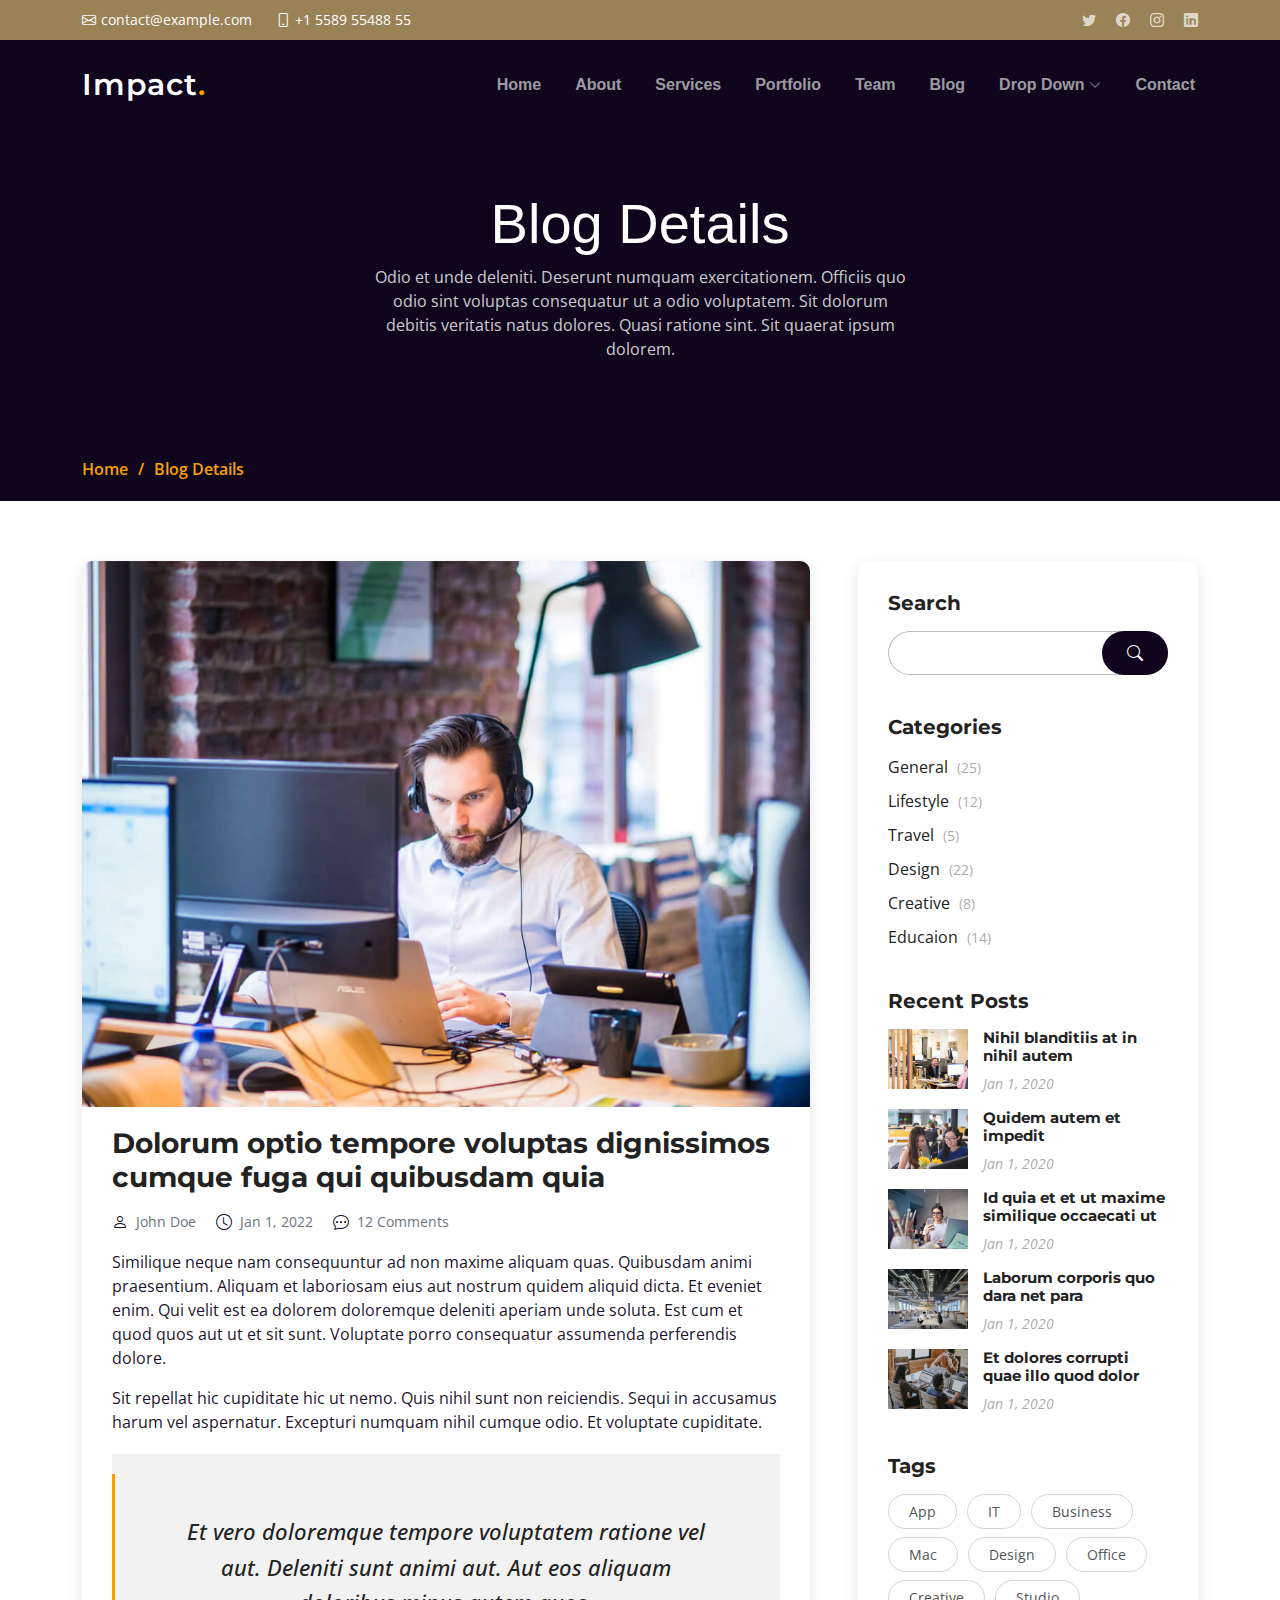
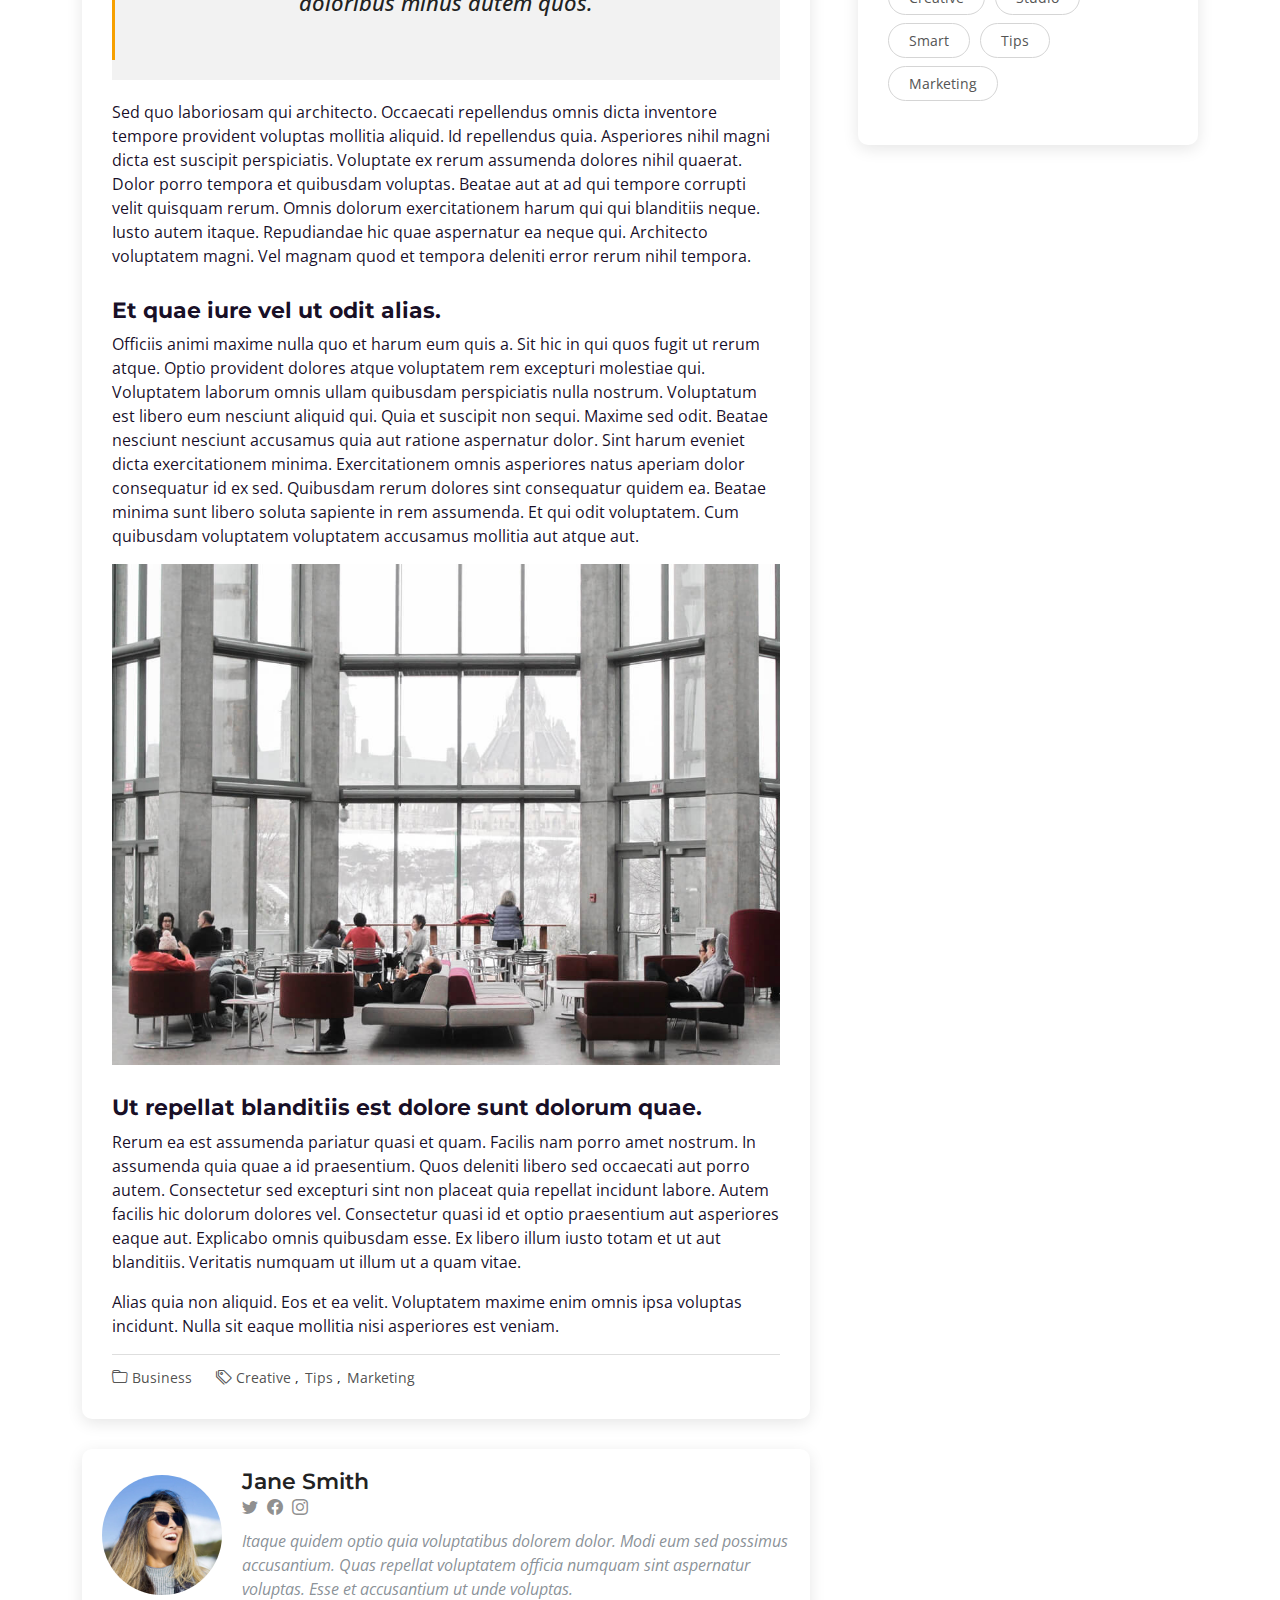
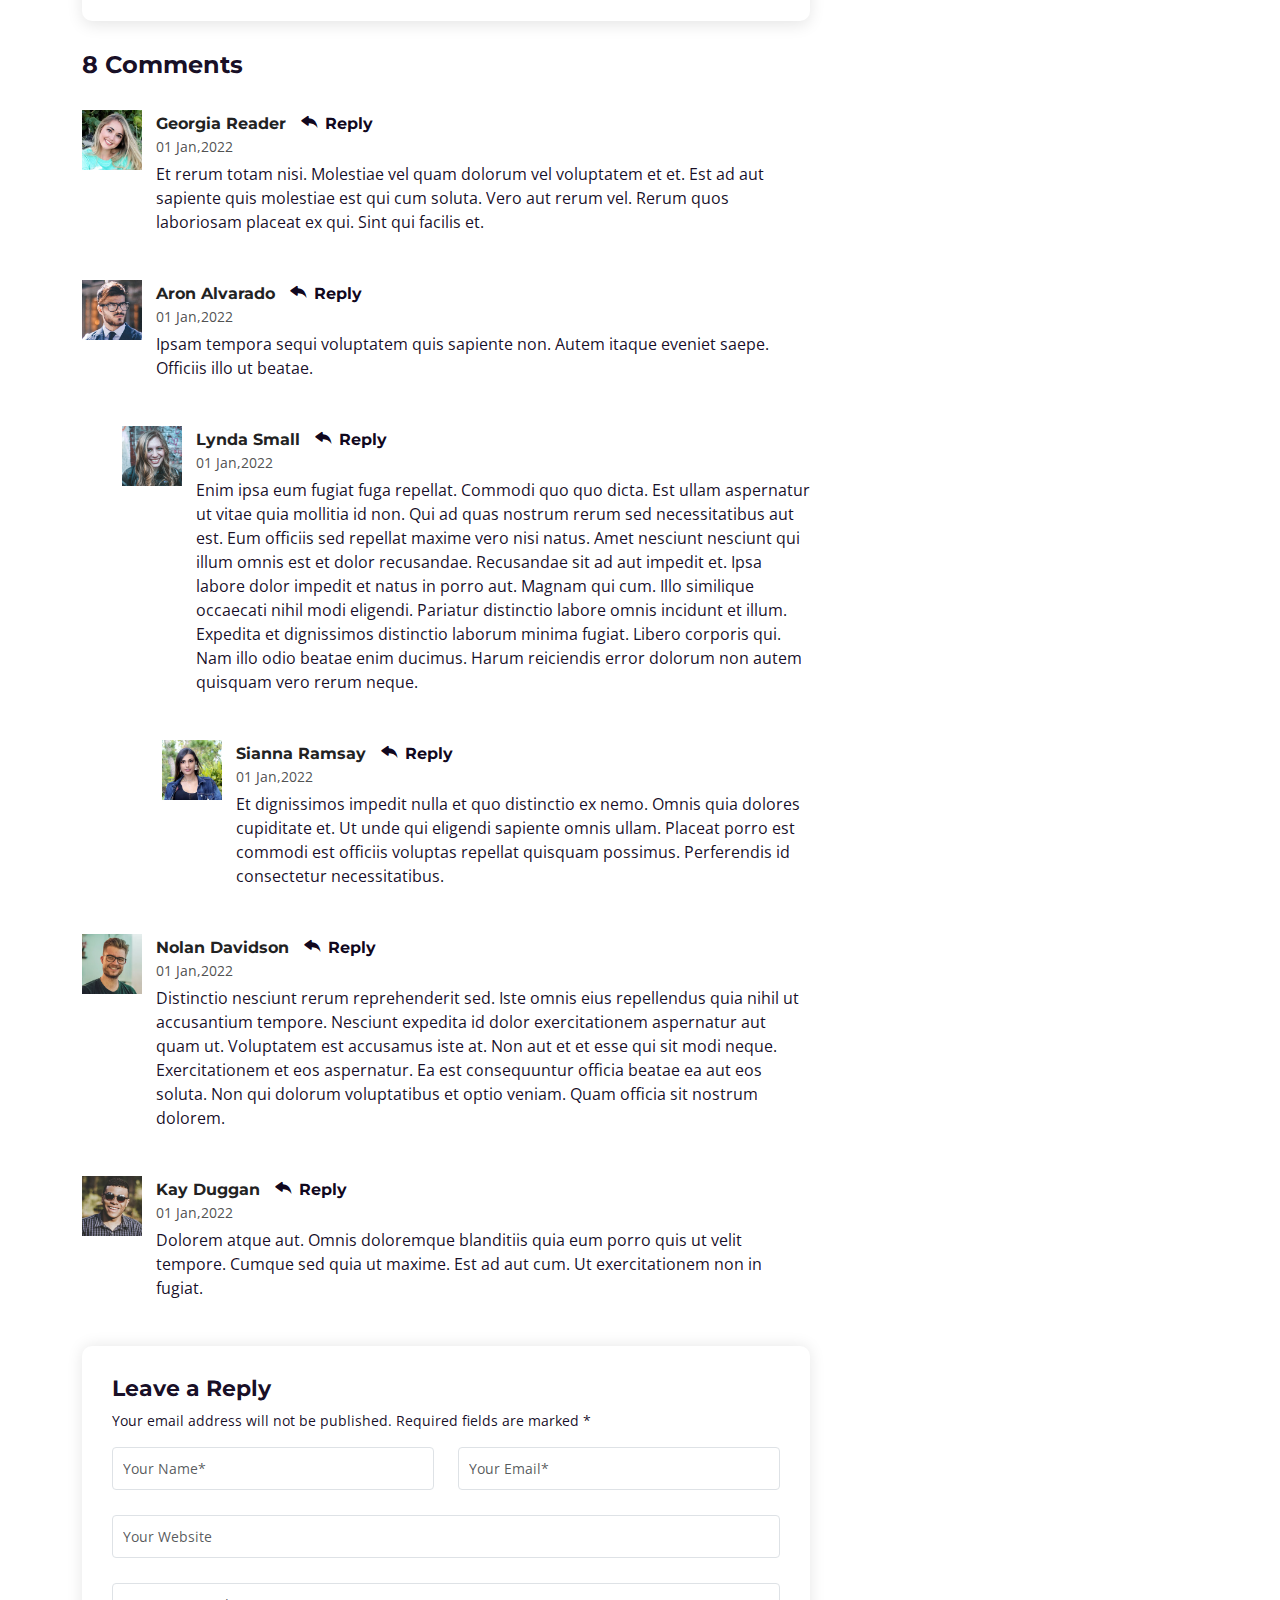
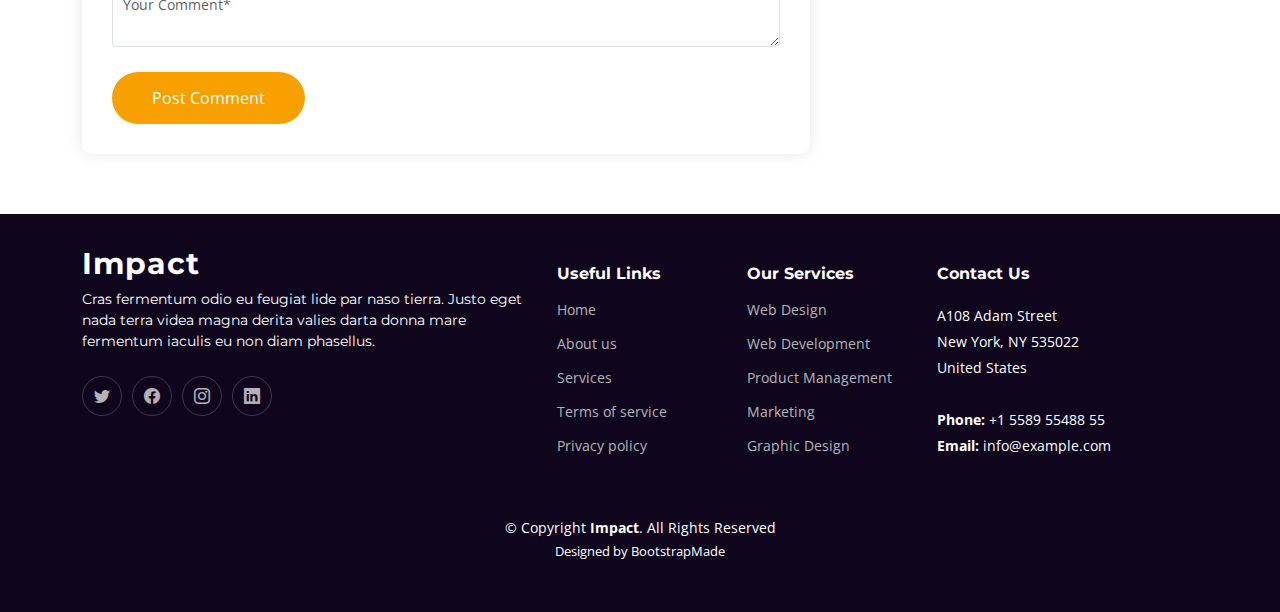
<file: blog-details.html>
<!DOCTYPE html>
<html lang="en">

<head>
  <meta charset="utf-8">
  <meta content="width=device-width, initial-scale=1.0" name="viewport">

  <title>Impact Bootstrap Template - Blog Details</title>
  <meta content="" name="description">
  <meta content="" name="keywords">

  <!-- Favicons -->
  <link href="assets/img/favicon.png" rel="icon">
  <link href="assets/img/apple-touch-icon.png" rel="apple-touch-icon">

  <!-- Google Fonts -->
  <link rel="preconnect" href="https://fonts.googleapis.com">
  <link rel="preconnect" href="https://fonts.gstatic.com" crossorigin>
  <link href="https://fonts.googleapis.com/css2?family=Open+Sans:ital,wght@0,300;0,400;0,500;0,600;0,700;1,300;1,400;1,600;1,700&family=Montserrat:ital,wght@0,300;0,400;0,500;0,600;0,700;1,300;1,400;1,500;1,600;1,700&family=Raleway:ital,wght@0,300;0,400;0,500;0,600;0,700;1,300;1,400;1,500;1,600;1,700&display=swap" rel="stylesheet">

  <!-- Vendor CSS Files -->
  <link href="assets/vendor/bootstrap/css/bootstrap.min.css" rel="stylesheet">
  <link href="assets/vendor/bootstrap-icons/bootstrap-icons.css" rel="stylesheet">
  <link href="assets/vendor/aos/aos.css" rel="stylesheet">
  <link href="assets/vendor/glightbox/css/glightbox.min.css" rel="stylesheet">
  <link href="assets/vendor/swiper/swiper-bundle.min.css" rel="stylesheet">

  <!-- Template Main CSS File -->
  <link href="assets/css/main.css" rel="stylesheet">

  <!-- =======================================================
  * Template Name: Impact
  * Template URL: https://bootstrapmade.com/impact-bootstrap-business-website-template/
  * Updated: Apr 4 2024 with Bootstrap v5.3.3
  * Author: BootstrapMade.com
  * License: https://bootstrapmade.com/license/
  ======================================================== -->
</head>

<body>

  <!-- ======= Header ======= -->
  <section id="topbar" class="topbar d-flex align-items-center">
    <div class="container d-flex justify-content-center justify-content-md-between">
      <div class="contact-info d-flex align-items-center">
        <i class="bi bi-envelope d-flex align-items-center"><a href="mailto:contact@example.com">contact@example.com</a></i>
        <i class="bi bi-phone d-flex align-items-center ms-4"><span>+1 5589 55488 55</span></i>
      </div>
      <div class="social-links d-none d-md-flex align-items-center">
        <a href="#" class="twitter"><i class="bi bi-twitter"></i></a>
        <a href="#" class="facebook"><i class="bi bi-facebook"></i></a>
        <a href="#" class="instagram"><i class="bi bi-instagram"></i></a>
        <a href="#" class="linkedin"><i class="bi bi-linkedin"></i></i></a>
      </div>
    </div>
  </section><!-- End Top Bar -->

  <header id="header" class="header d-flex align-items-center">

    <div class="container-fluid container-xl d-flex align-items-center justify-content-between">
      <a href="index.html" class="logo d-flex align-items-center">
        <!-- Uncomment the line below if you also wish to use an image logo -->
        <!-- <img src="assets/img/logo.png" alt=""> -->
        <h1>Impact<span>.</span></h1>
      </a>
      <nav id="navbar" class="navbar">
        <ul>
          <li><a href="#hero">Home</a></li>
          <li><a href="#about">About</a></li>
          <li><a href="#services">Services</a></li>
          <li><a href="#portfolio">Portfolio</a></li>
          <li><a href="#team">Team</a></li>
          <li><a href="blog.html">Blog</a></li>
          <li class="dropdown"><a href="#"><span>Drop Down</span> <i class="bi bi-chevron-down dropdown-indicator"></i></a>
            <ul>
              <li><a href="#">Drop Down 1</a></li>
              <li class="dropdown"><a href="#"><span>Deep Drop Down</span> <i class="bi bi-chevron-down dropdown-indicator"></i></a>
                <ul>
                  <li><a href="#">Deep Drop Down 1</a></li>
                  <li><a href="#">Deep Drop Down 2</a></li>
                  <li><a href="#">Deep Drop Down 3</a></li>
                  <li><a href="#">Deep Drop Down 4</a></li>
                  <li><a href="#">Deep Drop Down 5</a></li>
                </ul>
              </li>
              <li><a href="#">Drop Down 2</a></li>
              <li><a href="#">Drop Down 3</a></li>
              <li><a href="#">Drop Down 4</a></li>
            </ul>
          </li>
          <li><a href="#contact">Contact</a></li>
        </ul>
      </nav><!-- .navbar -->

      <i class="mobile-nav-toggle mobile-nav-show bi bi-list"></i>
      <i class="mobile-nav-toggle mobile-nav-hide d-none bi bi-x"></i>

    </div>
  </header><!-- End Header -->
  <!-- End Header -->

  <main id="main">

    <!-- ======= Breadcrumbs ======= -->
    <div class="breadcrumbs">
      <div class="page-header d-flex align-items-center" style="background-image: url('');">
        <div class="container position-relative">
          <div class="row d-flex justify-content-center">
            <div class="col-lg-6 text-center">
              <h2>Blog Details</h2>
              <p>Odio et unde deleniti. Deserunt numquam exercitationem. Officiis quo odio sint voluptas consequatur ut a odio voluptatem. Sit dolorum debitis veritatis natus dolores. Quasi ratione sint. Sit quaerat ipsum dolorem.</p>
            </div>
          </div>
        </div>
      </div>
      <nav>
        <div class="container">
          <ol>
            <li><a href="index.html">Home</a></li>
            <li>Blog Details</li>
          </ol>
        </div>
      </nav>
    </div><!-- End Breadcrumbs -->

    <!-- ======= Blog Details Section ======= -->
    <section id="blog" class="blog">
      <div class="container" data-aos="fade-up">

        <div class="row g-5">

          <div class="col-lg-8">

            <article class="blog-details">

              <div class="post-img">
                <img src="assets/img/blog/blog-1.jpg" alt="" class="img-fluid">
              </div>

              <h2 class="title">Dolorum optio tempore voluptas dignissimos cumque fuga qui quibusdam quia</h2>

              <div class="meta-top">
                <ul>
                  <li class="d-flex align-items-center"><i class="bi bi-person"></i> <a href="blog-details.html">John Doe</a></li>
                  <li class="d-flex align-items-center"><i class="bi bi-clock"></i> <a href="blog-details.html"><time datetime="2020-01-01">Jan 1, 2022</time></a></li>
                  <li class="d-flex align-items-center"><i class="bi bi-chat-dots"></i> <a href="blog-details.html">12 Comments</a></li>
                </ul>
              </div><!-- End meta top -->

              <div class="content">
                <p>
                  Similique neque nam consequuntur ad non maxime aliquam quas. Quibusdam animi praesentium. Aliquam et laboriosam eius aut nostrum quidem aliquid dicta.
                  Et eveniet enim. Qui velit est ea dolorem doloremque deleniti aperiam unde soluta. Est cum et quod quos aut ut et sit sunt. Voluptate porro consequatur assumenda perferendis dolore.
                </p>

                <p>
                  Sit repellat hic cupiditate hic ut nemo. Quis nihil sunt non reiciendis. Sequi in accusamus harum vel aspernatur. Excepturi numquam nihil cumque odio. Et voluptate cupiditate.
                </p>

                <blockquote>
                  <p>
                    Et vero doloremque tempore voluptatem ratione vel aut. Deleniti sunt animi aut. Aut eos aliquam doloribus minus autem quos.
                  </p>
                </blockquote>

                <p>
                  Sed quo laboriosam qui architecto. Occaecati repellendus omnis dicta inventore tempore provident voluptas mollitia aliquid. Id repellendus quia. Asperiores nihil magni dicta est suscipit perspiciatis. Voluptate ex rerum assumenda dolores nihil quaerat.
                  Dolor porro tempora et quibusdam voluptas. Beatae aut at ad qui tempore corrupti velit quisquam rerum. Omnis dolorum exercitationem harum qui qui blanditiis neque.
                  Iusto autem itaque. Repudiandae hic quae aspernatur ea neque qui. Architecto voluptatem magni. Vel magnam quod et tempora deleniti error rerum nihil tempora.
                </p>

                <h3>Et quae iure vel ut odit alias.</h3>
                <p>
                  Officiis animi maxime nulla quo et harum eum quis a. Sit hic in qui quos fugit ut rerum atque. Optio provident dolores atque voluptatem rem excepturi molestiae qui. Voluptatem laborum omnis ullam quibusdam perspiciatis nulla nostrum. Voluptatum est libero eum nesciunt aliquid qui.
                  Quia et suscipit non sequi. Maxime sed odit. Beatae nesciunt nesciunt accusamus quia aut ratione aspernatur dolor. Sint harum eveniet dicta exercitationem minima. Exercitationem omnis asperiores natus aperiam dolor consequatur id ex sed. Quibusdam rerum dolores sint consequatur quidem ea.
                  Beatae minima sunt libero soluta sapiente in rem assumenda. Et qui odit voluptatem. Cum quibusdam voluptatem voluptatem accusamus mollitia aut atque aut.
                </p>
                <img src="assets/img/blog/blog-inside-post.jpg" class="img-fluid" alt="">

                <h3>Ut repellat blanditiis est dolore sunt dolorum quae.</h3>
                <p>
                  Rerum ea est assumenda pariatur quasi et quam. Facilis nam porro amet nostrum. In assumenda quia quae a id praesentium. Quos deleniti libero sed occaecati aut porro autem. Consectetur sed excepturi sint non placeat quia repellat incidunt labore. Autem facilis hic dolorum dolores vel.
                  Consectetur quasi id et optio praesentium aut asperiores eaque aut. Explicabo omnis quibusdam esse. Ex libero illum iusto totam et ut aut blanditiis. Veritatis numquam ut illum ut a quam vitae.
                </p>
                <p>
                  Alias quia non aliquid. Eos et ea velit. Voluptatem maxime enim omnis ipsa voluptas incidunt. Nulla sit eaque mollitia nisi asperiores est veniam.
                </p>

              </div><!-- End post content -->

              <div class="meta-bottom">
                <i class="bi bi-folder"></i>
                <ul class="cats">
                  <li><a href="#">Business</a></li>
                </ul>

                <i class="bi bi-tags"></i>
                <ul class="tags">
                  <li><a href="#">Creative</a></li>
                  <li><a href="#">Tips</a></li>
                  <li><a href="#">Marketing</a></li>
                </ul>
              </div><!-- End meta bottom -->

            </article><!-- End blog post -->

            <div class="post-author d-flex align-items-center">
              <img src="assets/img/blog/blog-author.jpg" class="rounded-circle flex-shrink-0" alt="">
              <div>
                <h4>Jane Smith</h4>
                <div class="social-links">
                  <a href="https://twitters.com/#"><i class="bi bi-twitter"></i></a>
                  <a href="https://facebook.com/#"><i class="bi bi-facebook"></i></a>
                  <a href="https://instagram.com/#"><i class="biu bi-instagram"></i></a>
                </div>
                <p>
                  Itaque quidem optio quia voluptatibus dolorem dolor. Modi eum sed possimus accusantium. Quas repellat voluptatem officia numquam sint aspernatur voluptas. Esse et accusantium ut unde voluptas.
                </p>
              </div>
            </div><!-- End post author -->

            <div class="comments">

              <h4 class="comments-count">8 Comments</h4>

              <div id="comment-1" class="comment">
                <div class="d-flex">
                  <div class="comment-img"><img src="assets/img/blog/comments-1.jpg" alt=""></div>
                  <div>
                    <h5><a href="">Georgia Reader</a> <a href="#" class="reply"><i class="bi bi-reply-fill"></i> Reply</a></h5>
                    <time datetime="2020-01-01">01 Jan,2022</time>
                    <p>
                      Et rerum totam nisi. Molestiae vel quam dolorum vel voluptatem et et. Est ad aut sapiente quis molestiae est qui cum soluta.
                      Vero aut rerum vel. Rerum quos laboriosam placeat ex qui. Sint qui facilis et.
                    </p>
                  </div>
                </div>
              </div><!-- End comment #1 -->

              <div id="comment-2" class="comment">
                <div class="d-flex">
                  <div class="comment-img"><img src="assets/img/blog/comments-2.jpg" alt=""></div>
                  <div>
                    <h5><a href="">Aron Alvarado</a> <a href="#" class="reply"><i class="bi bi-reply-fill"></i> Reply</a></h5>
                    <time datetime="2020-01-01">01 Jan,2022</time>
                    <p>
                      Ipsam tempora sequi voluptatem quis sapiente non. Autem itaque eveniet saepe. Officiis illo ut beatae.
                    </p>
                  </div>
                </div>

                <div id="comment-reply-1" class="comment comment-reply">
                  <div class="d-flex">
                    <div class="comment-img"><img src="assets/img/blog/comments-3.jpg" alt=""></div>
                    <div>
                      <h5><a href="">Lynda Small</a> <a href="#" class="reply"><i class="bi bi-reply-fill"></i> Reply</a></h5>
                      <time datetime="2020-01-01">01 Jan,2022</time>
                      <p>
                        Enim ipsa eum fugiat fuga repellat. Commodi quo quo dicta. Est ullam aspernatur ut vitae quia mollitia id non. Qui ad quas nostrum rerum sed necessitatibus aut est. Eum officiis sed repellat maxime vero nisi natus. Amet nesciunt nesciunt qui illum omnis est et dolor recusandae.

                        Recusandae sit ad aut impedit et. Ipsa labore dolor impedit et natus in porro aut. Magnam qui cum. Illo similique occaecati nihil modi eligendi. Pariatur distinctio labore omnis incidunt et illum. Expedita et dignissimos distinctio laborum minima fugiat.

                        Libero corporis qui. Nam illo odio beatae enim ducimus. Harum reiciendis error dolorum non autem quisquam vero rerum neque.
                      </p>
                    </div>
                  </div>

                  <div id="comment-reply-2" class="comment comment-reply">
                    <div class="d-flex">
                      <div class="comment-img"><img src="assets/img/blog/comments-4.jpg" alt=""></div>
                      <div>
                        <h5><a href="">Sianna Ramsay</a> <a href="#" class="reply"><i class="bi bi-reply-fill"></i> Reply</a></h5>
                        <time datetime="2020-01-01">01 Jan,2022</time>
                        <p>
                          Et dignissimos impedit nulla et quo distinctio ex nemo. Omnis quia dolores cupiditate et. Ut unde qui eligendi sapiente omnis ullam. Placeat porro est commodi est officiis voluptas repellat quisquam possimus. Perferendis id consectetur necessitatibus.
                        </p>
                      </div>
                    </div>

                  </div><!-- End comment reply #2-->

                </div><!-- End comment reply #1-->

              </div><!-- End comment #2-->

              <div id="comment-3" class="comment">
                <div class="d-flex">
                  <div class="comment-img"><img src="assets/img/blog/comments-5.jpg" alt=""></div>
                  <div>
                    <h5><a href="">Nolan Davidson</a> <a href="#" class="reply"><i class="bi bi-reply-fill"></i> Reply</a></h5>
                    <time datetime="2020-01-01">01 Jan,2022</time>
                    <p>
                      Distinctio nesciunt rerum reprehenderit sed. Iste omnis eius repellendus quia nihil ut accusantium tempore. Nesciunt expedita id dolor exercitationem aspernatur aut quam ut. Voluptatem est accusamus iste at.
                      Non aut et et esse qui sit modi neque. Exercitationem et eos aspernatur. Ea est consequuntur officia beatae ea aut eos soluta. Non qui dolorum voluptatibus et optio veniam. Quam officia sit nostrum dolorem.
                    </p>
                  </div>
                </div>

              </div><!-- End comment #3 -->

              <div id="comment-4" class="comment">
                <div class="d-flex">
                  <div class="comment-img"><img src="assets/img/blog/comments-6.jpg" alt=""></div>
                  <div>
                    <h5><a href="">Kay Duggan</a> <a href="#" class="reply"><i class="bi bi-reply-fill"></i> Reply</a></h5>
                    <time datetime="2020-01-01">01 Jan,2022</time>
                    <p>
                      Dolorem atque aut. Omnis doloremque blanditiis quia eum porro quis ut velit tempore. Cumque sed quia ut maxime. Est ad aut cum. Ut exercitationem non in fugiat.
                    </p>
                  </div>
                </div>

              </div><!-- End comment #4 -->

              <div class="reply-form">

                <h4>Leave a Reply</h4>
                <p>Your email address will not be published. Required fields are marked * </p>
                <form action="">
                  <div class="row">
                    <div class="col-md-6 form-group">
                      <input name="name" type="text" class="form-control" placeholder="Your Name*">
                    </div>
                    <div class="col-md-6 form-group">
                      <input name="email" type="text" class="form-control" placeholder="Your Email*">
                    </div>
                  </div>
                  <div class="row">
                    <div class="col form-group">
                      <input name="website" type="text" class="form-control" placeholder="Your Website">
                    </div>
                  </div>
                  <div class="row">
                    <div class="col form-group">
                      <textarea name="comment" class="form-control" placeholder="Your Comment*"></textarea>
                    </div>
                  </div>
                  <button type="submit" class="btn btn-primary">Post Comment</button>

                </form>

              </div>

            </div><!-- End blog comments -->

          </div>

          <div class="col-lg-4">

            <div class="sidebar">

              <div class="sidebar-item search-form">
                <h3 class="sidebar-title">Search</h3>
                <form action="" class="mt-3">
                  <input type="text">
                  <button type="submit"><i class="bi bi-search"></i></button>
                </form>
              </div><!-- End sidebar search formn-->

              <div class="sidebar-item categories">
                <h3 class="sidebar-title">Categories</h3>
                <ul class="mt-3">
                  <li><a href="#">General <span>(25)</span></a></li>
                  <li><a href="#">Lifestyle <span>(12)</span></a></li>
                  <li><a href="#">Travel <span>(5)</span></a></li>
                  <li><a href="#">Design <span>(22)</span></a></li>
                  <li><a href="#">Creative <span>(8)</span></a></li>
                  <li><a href="#">Educaion <span>(14)</span></a></li>
                </ul>
              </div><!-- End sidebar categories-->

              <div class="sidebar-item recent-posts">
                <h3 class="sidebar-title">Recent Posts</h3>

                <div class="mt-3">

                  <div class="post-item mt-3">
                    <img src="assets/img/blog/blog-recent-1.jpg" alt="">
                    <div>
                      <h4><a href="blog-details.html">Nihil blanditiis at in nihil autem</a></h4>
                      <time datetime="2020-01-01">Jan 1, 2020</time>
                    </div>
                  </div><!-- End recent post item-->

                  <div class="post-item">
                    <img src="assets/img/blog/blog-recent-2.jpg" alt="">
                    <div>
                      <h4><a href="blog-details.html">Quidem autem et impedit</a></h4>
                      <time datetime="2020-01-01">Jan 1, 2020</time>
                    </div>
                  </div><!-- End recent post item-->

                  <div class="post-item">
                    <img src="assets/img/blog/blog-recent-3.jpg" alt="">
                    <div>
                      <h4><a href="blog-details.html">Id quia et et ut maxime similique occaecati ut</a></h4>
                      <time datetime="2020-01-01">Jan 1, 2020</time>
                    </div>
                  </div><!-- End recent post item-->

                  <div class="post-item">
                    <img src="assets/img/blog/blog-recent-4.jpg" alt="">
                    <div>
                      <h4><a href="blog-details.html">Laborum corporis quo dara net para</a></h4>
                      <time datetime="2020-01-01">Jan 1, 2020</time>
                    </div>
                  </div><!-- End recent post item-->

                  <div class="post-item">
                    <img src="assets/img/blog/blog-recent-5.jpg" alt="">
                    <div>
                      <h4><a href="blog-details.html">Et dolores corrupti quae illo quod dolor</a></h4>
                      <time datetime="2020-01-01">Jan 1, 2020</time>
                    </div>
                  </div><!-- End recent post item-->

                </div>

              </div><!-- End sidebar recent posts-->

              <div class="sidebar-item tags">
                <h3 class="sidebar-title">Tags</h3>
                <ul class="mt-3">
                  <li><a href="#">App</a></li>
                  <li><a href="#">IT</a></li>
                  <li><a href="#">Business</a></li>
                  <li><a href="#">Mac</a></li>
                  <li><a href="#">Design</a></li>
                  <li><a href="#">Office</a></li>
                  <li><a href="#">Creative</a></li>
                  <li><a href="#">Studio</a></li>
                  <li><a href="#">Smart</a></li>
                  <li><a href="#">Tips</a></li>
                  <li><a href="#">Marketing</a></li>
                </ul>
              </div><!-- End sidebar tags-->

            </div><!-- End Blog Sidebar -->

          </div>
        </div>

      </div>
    </section><!-- End Blog Details Section -->

  </main><!-- End #main -->

  <!-- ======= Footer ======= -->
  <footer id="footer" class="footer">

    <div class="container">
      <div class="row gy-4">
        <div class="col-lg-5 col-md-12 footer-info">
          <a href="index.html" class="logo d-flex align-items-center">
            <span>Impact</span>
          </a>
          <p>Cras fermentum odio eu feugiat lide par naso tierra. Justo eget nada terra videa magna derita valies darta donna mare fermentum iaculis eu non diam phasellus.</p>
          <div class="social-links d-flex mt-4">
            <a href="#" class="twitter"><i class="bi bi-twitter"></i></a>
            <a href="#" class="facebook"><i class="bi bi-facebook"></i></a>
            <a href="#" class="instagram"><i class="bi bi-instagram"></i></a>
            <a href="#" class="linkedin"><i class="bi bi-linkedin"></i></a>
          </div>
        </div>

        <div class="col-lg-2 col-6 footer-links">
          <h4>Useful Links</h4>
          <ul>
            <li><a href="#">Home</a></li>
            <li><a href="#">About us</a></li>
            <li><a href="#">Services</a></li>
            <li><a href="#">Terms of service</a></li>
            <li><a href="#">Privacy policy</a></li>
          </ul>
        </div>

        <div class="col-lg-2 col-6 footer-links">
          <h4>Our Services</h4>
          <ul>
            <li><a href="#">Web Design</a></li>
            <li><a href="#">Web Development</a></li>
            <li><a href="#">Product Management</a></li>
            <li><a href="#">Marketing</a></li>
            <li><a href="#">Graphic Design</a></li>
          </ul>
        </div>

        <div class="col-lg-3 col-md-12 footer-contact text-center text-md-start">
          <h4>Contact Us</h4>
          <p>
            A108 Adam Street <br>
            New York, NY 535022<br>
            United States <br><br>
            <strong>Phone:</strong> +1 5589 55488 55<br>
            <strong>Email:</strong> info@example.com<br>
          </p>

        </div>

      </div>
    </div>

    <div class="container mt-4">
      <div class="copyright">
        &copy; Copyright <strong><span>Impact</span></strong>. All Rights Reserved
      </div>
      <div class="credits">
        <!-- All the links in the footer should remain intact. -->
        <!-- You can delete the links only if you purchased the pro version. -->
        <!-- Licensing information: https://bootstrapmade.com/license/ -->
        <!-- Purchase the pro version with working PHP/AJAX contact form: https://bootstrapmade.com/impact-bootstrap-business-website-template/ -->
        Designed by <a href="https://bootstrapmade.com/">BootstrapMade</a>
      </div>
    </div>

  </footer><!-- End Footer -->
  <!-- End Footer -->

  <a href="#" class="scroll-top d-flex align-items-center justify-content-center"><i class="bi bi-arrow-up-short"></i></a>

  <div id="preloader"></div>

  <!-- Vendor JS Files -->
  <script src="assets/vendor/bootstrap/js/bootstrap.bundle.min.js"></script>
  <script src="assets/vendor/aos/aos.js"></script>
  <script src="assets/vendor/glightbox/js/glightbox.min.js"></script>
  <script src="assets/vendor/purecounter/purecounter_vanilla.js"></script>
  <script src="assets/vendor/swiper/swiper-bundle.min.js"></script>
  <script src="assets/vendor/isotope-layout/isotope.pkgd.min.js"></script>
  <script src="assets/vendor/php-email-form/validate.js"></script>

  <!-- Template Main JS File -->
  <script src="assets/js/main.js"></script>

</body>

</html>
</file>
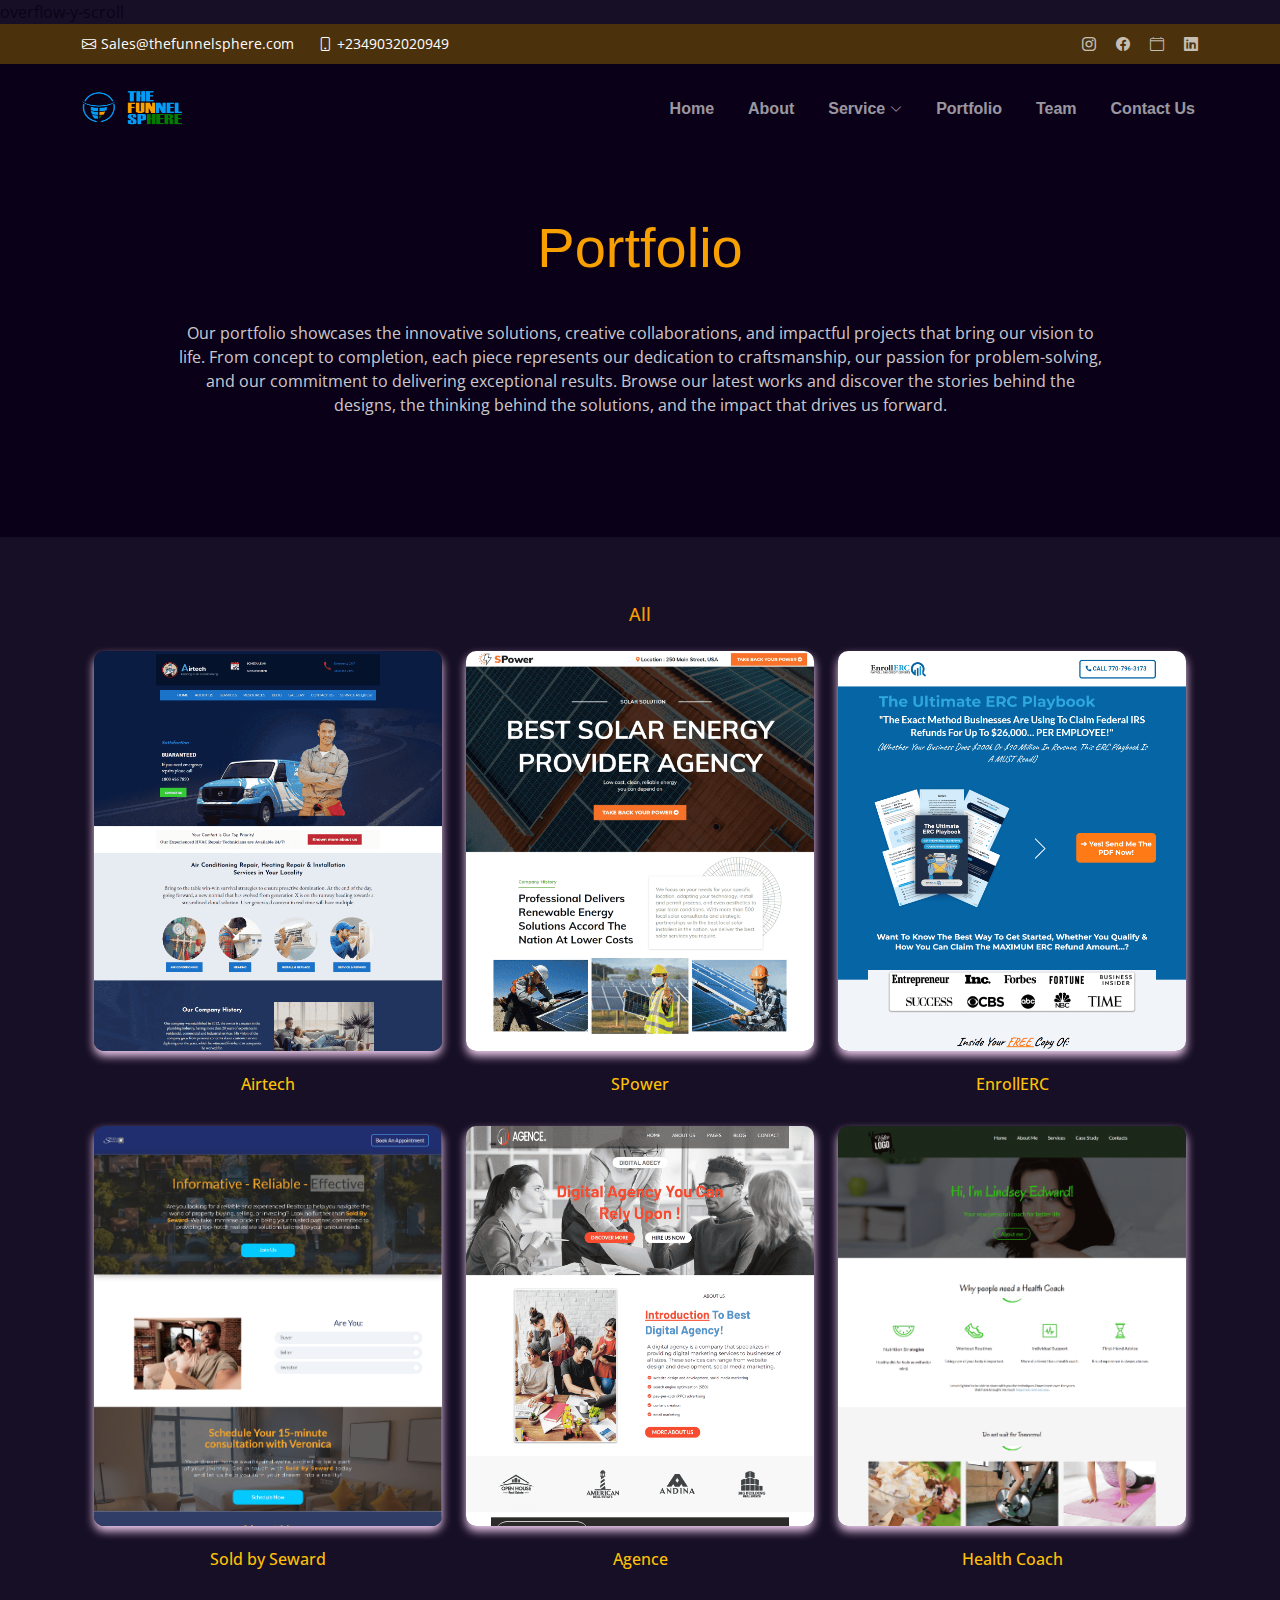
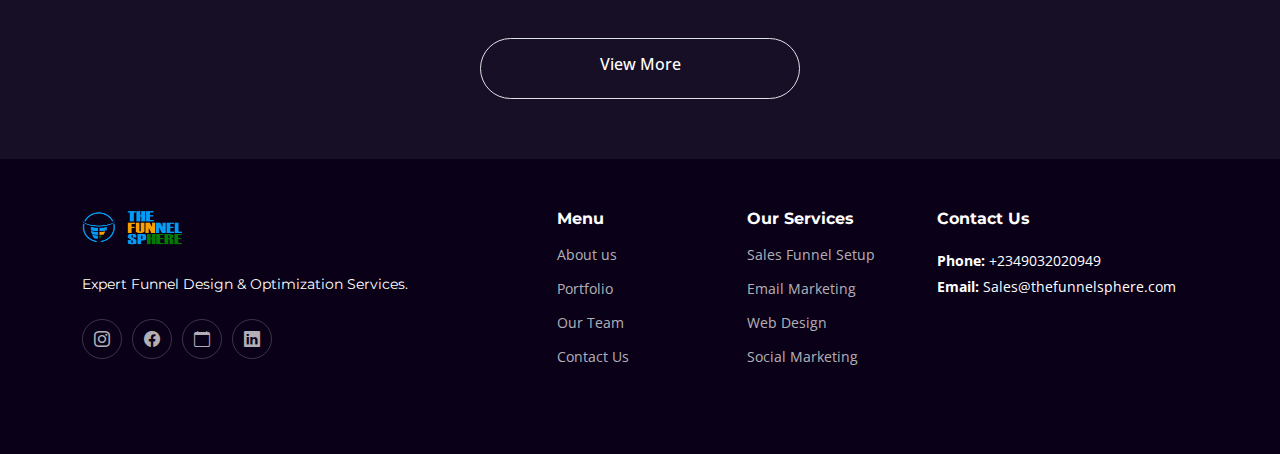
<file: portfolio.html>
overflow-y-scroll<!DOCTYPE html>
<html lang="en">
  <head>
    <meta charset="UTF-8" />
    <meta name="viewport" content="width=device-width, initial-scale=1.0" />
    <title>Funnelsphere</title>
    <meta content="" name="description" />
    <meta content="" name="keywords" />

    <!-- Favicons -->
    <link
      rel="shortcut icon"
      href="./assets/img/funnelspere.png"
      type="image/x-icon"
    />

    <!-- Google Fonts -->
    <link rel="preconnect" href="https://fonts.googleapis.com" />
    <link rel="preconnect" href="https://fonts.gstatic.com" crossorigin />
    <link
      href="https://fonts.googleapis.com/css2?family=Open+Sans:ital,wght@0,300;0,400;0,500;0,600;0,700;1,300;1,400;1,600;1,700&family=Montserrat:ital,wght@0,300;0,400;0,500;0,600;0,700;1,300;1,400;1,500;1,600;1,700&family=Raleway:ital,wght@0,300;0,400;0,500;0,600;0,700;1,300;1,400;1,500;1,600;1,700&display=swap"
      rel="stylesheet"
    />

    <!-- Vendor CSS Files -->
    <link
      href="assets/vendor/bootstrap/css/bootstrap.min.css"
      rel="stylesheet"
    />
    <link
      href="assets/vendor/bootstrap-icons/bootstrap-icons.css"
      rel="stylesheet"
    />
    <link href="assets/vendor/aos/aos.css" rel="stylesheet" />
    <link
      href="assets/vendor/glightbox/css/glightbox.min.css"
      rel="stylesheet"
    />
    <link href="assets/vendor/swiper/swiper-bundle.min.css" rel="stylesheet" />

    <!-- Template Main CSS File -->
    <link href="assets/css/main.css" rel="stylesheet" />
  </head>
  <body style="background-color: rgba(10, 1, 24, 0.944)">
    <!-- ======= Header ======= -->
    <section id="topbar" class="topbar d-flex align-items-center">
      <div
        class="container d-flex justify-content-center justify-content-md-between"
      >
        <div class="contact-info d-flex align-items-center">
          <i class="bi bi-envelope d-flex align-items-center"
            ><a href="mailto:Sales@thefunnelsphere.com"
              >Sales@thefunnelsphere.com</a
            ></i
          >
          <i class="bi bi-phone d-flex align-items-center ms-4"
            ><span>+2349032020949</span></i
          >
        </div>
        <div class="social-links d-none d-md-flex align-items-center">
          <a href="#" class="twitter"><i class="bi bi-instagram"></i></a>
          <a href="https://web.facebook.com/thefunnelsphere/" class="facebook"
            ><i class="bi bi-facebook"></i
          ></a>
          <a href="https://calendly.com/sales-g7l/30min" class="instagram"
            ><i class="bi bi-calendar4"></i
          ></a>
          <a href="https://www.linkedin.com/in/thefunnelsphere" class="linkedin"
            ><i class="bi bi-linkedin"></i
          ></a>
        </div>
      </div>
    </section>
    <!-- End Top Bar -->
    <header id="header" class="header d-flex align-items-center">
      <div
        class="container-fluid container-xl d-flex align-items-center justify-content-between"
      >
        <a href="./index.html" class="logo d-flex align-items-center">
          <img src="./assets/img/funnelspere.png" width="100" />
        </a>
        <nav id="navbar" class="navbar">
          <ul>
            <li><a href="./index.html">Home</a></li>
            <li><a href="./index.html#about">About</a></li>
            <li class="dropdown">
              <a href="./index.html#services"
                ><span>Service</span>
                <i class="bi bi-chevron-down dropdown-indicator"></i
              ></a>
              <ul>
                <li class="dropdown">
                  <a href="#"
                    ><span> Marketing</span>
                    <i class="bi bi-chevron-down dropdown-indicator"></i
                  ></a>
                  <ul>
                    <li><a href="./index.html#email"> Email Marketing</a></li>

                    <li>
                      <a href="./index.html#social"> Social Media Marketing</a>
                    </li>
                  </ul>
                </li>
                <li>
                  <a href="./index.html#web"><span> Web Design</span> </a>
                </li>

                <li>
                  <a href="./index.html#sales"
                    ><span> Sales Funnel Setup</span>
                  </a>
                </li>
              </ul>
            </li>
            <li><a href="#">Portfolio</a></li>
            <li><a href="./team.html">Team</a></li>
            <li><a href="./index.html#contact">Contact Us</a></li>
          </ul>
        </nav>
        <!-- .navbar -->

        <i class="mobile-nav-toggle mobile-nav-show bi bi-list"></i>
        <i class="mobile-nav-toggle mobile-nav-hide d-none bi bi-x"></i>
      </div>
    </header>
    <!-- End Header -->

    <main id="main">
      <!-- ======= Breadcrumbs ======= -->
      <div class="breadcrumbs">
        <div
          class="page-header d-flex align-items-center"
          style="background-image: url()"
        >
          <div class="container position-relative">
            <div class="row d-flex justify-content-center">
              <div class="col-lg-10 text-center section-header">
                <h2 style="color: #f7a000">Portfolio</h2>
                <p>
                  Our portfolio showcases the innovative solutions, creative
                  collaborations, and impactful projects that bring our vision
                  to life. From concept to completion, each piece represents our
                  dedication to craftsmanship, our passion for problem-solving,
                  and our commitment to delivering exceptional results. Browse
                  our latest works and discover the stories behind the designs,
                  the thinking behind the solutions, and the impact that drives
                  us forward.
                </p>
              </div>
            </div>
          </div>
        </div>
      </div>
      <!-- End Breadcrumbs -->

      <!-- ======= Portfolio Details Section ======= -->
      <section id="portfolio-details" class="portfolio-details pt-0">
        <div class="container" data-aos="fade-up">
          <!-- ======= Portfolio Section ======= -->

          <section id="portfolio" class="portfolio sections-bg">
            <div class="container" data-aos="fade-up">
              <div
                class="portfolio-isotope"
                data-portfolio-filter="*"
                data-portfolio-layout="masonry"
                data-portfolio-sort="original-order"
                data-aos="fade-up"
                data-aos-delay="100"
              >
                <div>
                  <ul class="portfolio-flters h1">
                    <li data-filter="*" class="filter-active py-2">All</li>
                  </ul>
                  <!-- End Portfolio Filters -->
                </div>

                <div class="row gy-4 portfolio-container">
                  <div class="col-xl-4 col-md-6 portfolio-item filter-app">
                    <div
                      class="portfolio-wrap overflow-y-scroll"
                      style="height: 400px"
                    >
                      <a
                        href="assets/img/portfolio/portimg-1.png"
                        data-gallery="portfolio-gallery-app"
                        class="glightbox"
                        ><img
                          src="assets/img/portfolio/portimg-1.png"
                          class="img-fluid"
                          alt=""
                      /></a>
                    </div>
                    <div class="portfolio-info">
                      <p class="text-warning px-2 mt-4 h6 text-center">
                        Airtech
                      </p>
                    </div>
                  </div>
                  <!-- End Portfolio Item -->
                  <div class="col-xl-4 col-md-6 portfolio-item filter-app">
                    <div
                      class="portfolio-wrap overflow-y-scroll"
                      style="height: 400px"
                    >
                      <a
                        href="assets/img/portfolio/portimg-2.png"
                        data-gallery="portfolio-gallery-app"
                        class="glightbox"
                        ><img
                          src="assets/img/portfolio/portimg-2.png"
                          class="img-fluid"
                          alt=""
                      /></a>
                    </div>
                    <div class="portfolio-info">
                      <p class="text-warning px-2 mt-4 h6 text-center">
                        SPower
                      </p>
                    </div>
                  </div>
                  <!-- End Portfolio Item -->
                  <div class="col-xl-4 col-md-6 portfolio-item filter-app">
                    <div
                      class="portfolio-wrap overflow-y-scroll"
                      style="height: 400px"
                    >
                      <a
                        href="assets/img/portfolio/portimg-3.png"
                        data-gallery="portfolio-gallery-app"
                        class="glightbox"
                        ><img
                          src="assets/img/portfolio/portimg-3.png"
                          class="img-fluid"
                          alt=""
                      /></a>
                    </div>
                    <div class="portfolio-info">
                      <p class="text-warning px-2 mt-4 h6 text-center">
                        EnrollERC
                      </p>
                    </div>
                  </div>
                  <!-- End Portfolio Item -->
                  <div class="col-xl-4 col-md-6 portfolio-item filter-app">
                    <div
                      class="portfolio-wrap overflow-y-scroll"
                      style="height: 400px"
                    >
                      <a
                        href="assets/img/portfolio/portimg-4.png"
                        data-gallery="portfolio-gallery-app"
                        class="glightbox"
                        ><img
                          src="assets/img/portfolio/portimg-4.png"
                          class="img-fluid"
                          alt=""
                      /></a>
                    </div>
                    <div class="portfolio-info">
                      <p class="text-warning px-2 mt-4 h6 text-center">
                        Sold by Seward
                      </p>
                    </div>
                  </div>
                  <!-- End Portfolio Item -->
                  <div class="col-xl-4 col-md-6 portfolio-item filter-app">
                    <div
                      class="portfolio-wrap overflow-y-scroll"
                      style="height: 400px"
                    >
                      <a
                        href="assets/img/portfolio/portimg-5.png"
                        data-gallery="portfolio-gallery-app"
                        class="glightbox"
                        ><img
                          src="assets/img/portfolio/portimg-5.png"
                          class="img-fluid"
                          alt=""
                      /></a>
                    </div>
                    <div class="portfolio-info">
                      <p class="text-warning px-2 mt-4 h6 text-center">
                        Agence
                      </p>
                    </div>
                  </div>
                  <!-- End Portfolio Item -->
                  <div class="col-xl-4 col-md-6 portfolio-item filter-app">
                    <div
                      class="portfolio-wrap overflow-y-scroll"
                      style="height: 400px"
                    >
                      <a
                        href="assets/img/portfolio/portimg-6.png"
                        data-gallery="portfolio-gallery-app"
                        class="glightbox"
                        ><img
                          src="assets/img/portfolio/portimg-6.png"
                          class="img-fluid"
                          alt=""
                      /></a>
                    </div>
                    <div class="portfolio-info">
                      <p class="text-warning px-2 mt-4 h6 text-center">
                        Health Coach
                      </p>
                    </div>
                  </div>
                  <!-- End Portfolio Item -->

                  <!-- <div class="col-xl-4 col-md-6 portfolio-item filter-books">
                    <div class="portfolio-wrap">
                      <a
                        href="assets/img/portfolio/books-3.jpg"
                        data-gallery="portfolio-gallery-app"
                        class="glightbox"
                        ><img
                          src="assets/img/portfolio/books-3.jpg"
                          class="img-fluid"
                          alt=""
                      /></a>
                      <div class="portfolio-info">
                        <h4>
                          <a href="portfolio-details.html" title="More Details"
                            >Books 3</a
                          >
                        </h4>
                        <p>Lorem ipsum, dolor sit amet consectetur</p>
                      </div>
                    </div>
                  </div>-->

                  <!-- End Portfolio Item -->
                </div>
                <!-- End Portfolio Container -->
              </div>
            </div>
          </section>
          <!-- End Portfolio Section -->
        </div>
        <div
          class="text-center portbtn col-6 col-lg-3 mx-auto border rounded-5"
        >
          <a
            type="submit"
            href="https://www.behance.net/olasupokayode"
            class="p-2 p-md-3 text-white h6 block col-12"
          >
            View More
          </a>
        </div>
      </section>

      <!-- End Portfolio Details Section -->
    </main>
    <!-- End #main -->

    <!-- ======= Footer ======= -->
    <footer id="footer" class="footer">
      <div class="container">
        <div class="row gy-4">
          <div class="col-lg-5 col-md-12 footer-info">
            <a href="index.html" class="logo d-flex align-items-center">
              <img src="./assets/img/funnelspere.png" width="100" />
            </a>
            <p>Expert Funnel Design & Optimization Services.</p>
            <div class="social-links d-flex mt-4">
              <a href="#" class="twitter"><i class="bi bi-instagram"></i></a>
              <a
                href="https://m.facebook.com/profile.php?id=100091835289308"
                class="facebook"
                ><i class="bi bi-facebook"></i
              ></a>
              <a
                href="https://calendly.com/olasupokayode1/30min"
                class="instagram"
                ><i class="bi bi-calendar"></i
              ></a>
              <a
                href="https://www.linkedin.com/in/thefunnelsphere"
                class="linkedin"
                ><i class="bi bi-linkedin"></i
              ></a>
            </div>
          </div>

          <div class="col-lg-2 col-6 footer-links">
            <h4>Menu</h4>
            <ul>
              <li><a href="./index.html">About us</a></li>

              <li><a href="#">Portfolio</a></li>
              <li><a href="./team.html">Our Team</a></li>
              <li><a href="./index.html#contact">Contact Us</a></li>
            </ul>
          </div>

          <div class="col-lg-2 col-6 footer-links">
            <h4>Our Services</h4>
            <ul class="text-capitalize">
              <li><a href="./index.html#sales">sales funnel setup</a></li>
              <li><a href="./index.html#email">Email marketing</a></li>
              <li><a href="./index.html#web">web design</a></li>
              <li><a href="./index.html#social "> social Marketing</a></li>
            </ul>
          </div>

          <div
            class="col-lg-3 col-md-12 footer-contact text-center text-md-start"
          >
            <h4>Contact Us</h4>
            <p>
              <strong>Phone:</strong> +2349032020949 <br />
              <strong>Email:</strong> Sales@thefunnelsphere.com <br />
            </p>
          </div>
        </div>
      </div>
    </footer>
    <!-- End Footer -->
    <!-- End Footer -->

    <a
      href="#"
      class="scroll-top d-flex align-items-center justify-content-center"
      ><i class="bi bi-arrow-up-short"></i
    ></a>

    <div id="preloader"></div>
    <!-- Vendor JS Files -->
    <script src="assets/vendor/bootstrap/js/bootstrap.bundle.min.js"></script>
    <script src="assets/vendor/aos/aos.js"></script>
    <script src="assets/vendor/glightbox/js/glightbox.min.js"></script>
    <script src="assets/vendor/purecounter/purecounter_vanilla.js"></script>
    <script src="assets/vendor/swiper/swiper-bundle.min.js"></script>
    <script src="assets/vendor/isotope-layout/isotope.pkgd.min.js"></script>
    <script src="assets/vendor/php-email-form/validate.js"></script>

    <!-- Main JS File -->
    <script src="assets/js/main.js"></script>
  </body>
</html>
</file>
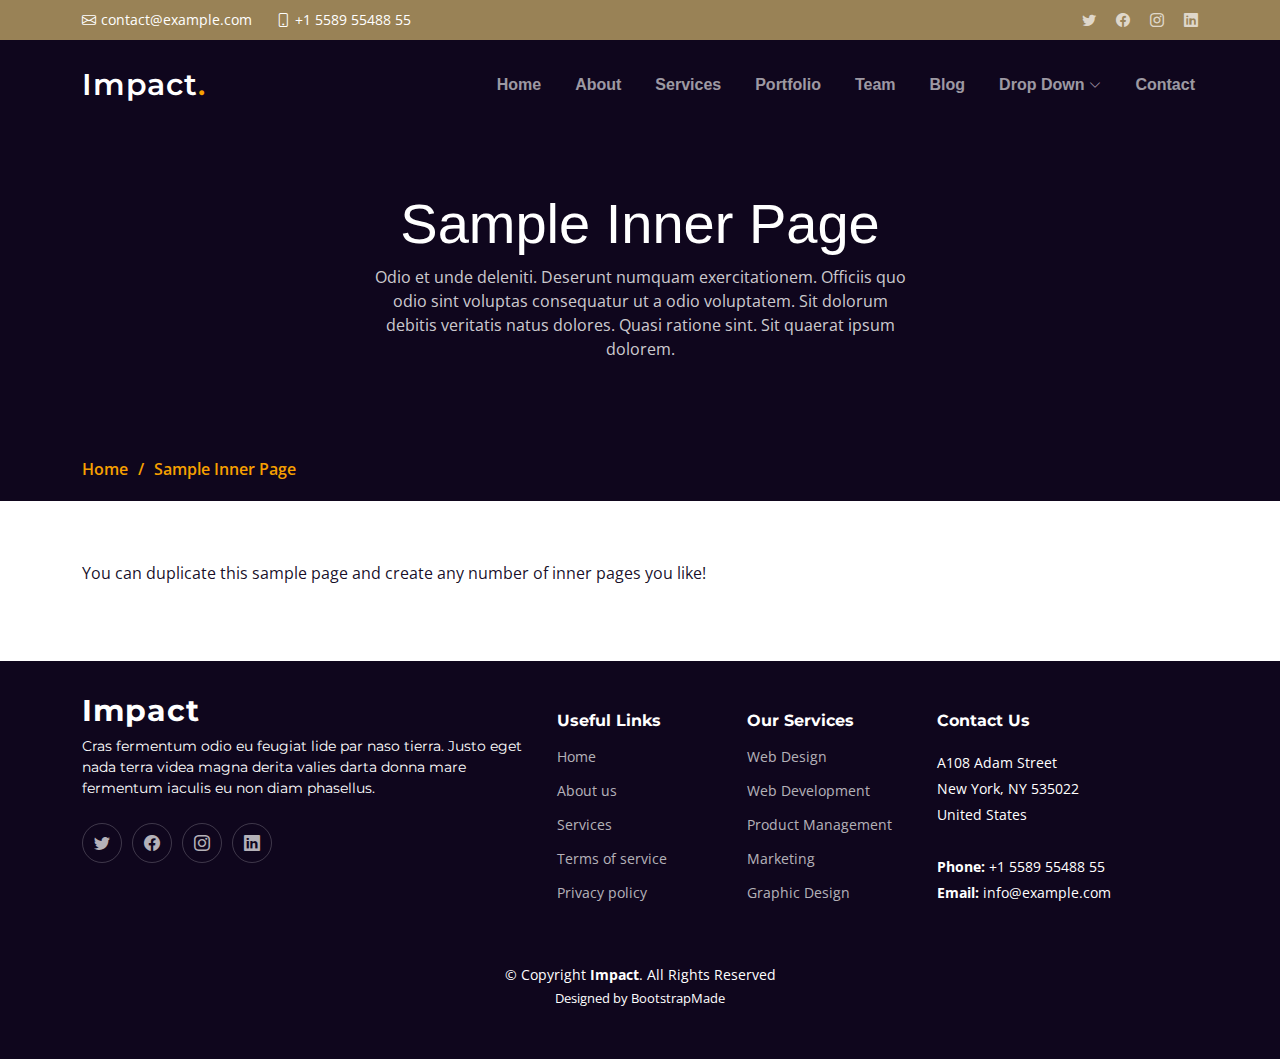
<file: sample-inner-page.html>
<!DOCTYPE html>
<html lang="en">

<head>
  <meta charset="utf-8">
  <meta content="width=device-width, initial-scale=1.0" name="viewport">

  <title>[Template] Sample Inner Page</title>
  <meta content="" name="description">
  <meta content="" name="keywords">

  <!-- Favicons -->
  <link href="assets/img/favicon.png" rel="icon">
  <link href="assets/img/apple-touch-icon.png" rel="apple-touch-icon">

  <!-- Google Fonts -->
  <link rel="preconnect" href="https://fonts.googleapis.com">
  <link rel="preconnect" href="https://fonts.gstatic.com" crossorigin>
  <link href="https://fonts.googleapis.com/css2?family=Open+Sans:ital,wght@0,300;0,400;0,500;0,600;0,700;1,300;1,400;1,600;1,700&family=Montserrat:ital,wght@0,300;0,400;0,500;0,600;0,700;1,300;1,400;1,500;1,600;1,700&family=Raleway:ital,wght@0,300;0,400;0,500;0,600;0,700;1,300;1,400;1,500;1,600;1,700&display=swap" rel="stylesheet">

  <!-- Vendor CSS Files -->
  <link href="assets/vendor/bootstrap/css/bootstrap.min.css" rel="stylesheet">
  <link href="assets/vendor/bootstrap-icons/bootstrap-icons.css" rel="stylesheet">
  <link href="assets/vendor/aos/aos.css" rel="stylesheet">
  <link href="assets/vendor/glightbox/css/glightbox.min.css" rel="stylesheet">
  <link href="assets/vendor/swiper/swiper-bundle.min.css" rel="stylesheet">

  <!-- Template Main CSS File -->
  <link href="assets/css/main.css" rel="stylesheet">

  <!-- =======================================================
  * Template Name: Impact
  * Template URL: https://bootstrapmade.com/impact-bootstrap-business-website-template/
  * Updated: Apr 4 2024 with Bootstrap v5.3.3
  * Author: BootstrapMade.com
  * License: https://bootstrapmade.com/license/
  ======================================================== -->
</head>

<body>

  <!-- ======= Header ======= -->
  <section id="topbar" class="topbar d-flex align-items-center">
    <div class="container d-flex justify-content-center justify-content-md-between">
      <div class="contact-info d-flex align-items-center">
        <i class="bi bi-envelope d-flex align-items-center"><a href="mailto:contact@example.com">contact@example.com</a></i>
        <i class="bi bi-phone d-flex align-items-center ms-4"><span>+1 5589 55488 55</span></i>
      </div>
      <div class="social-links d-none d-md-flex align-items-center">
        <a href="#" class="twitter"><i class="bi bi-twitter"></i></a>
        <a href="#" class="facebook"><i class="bi bi-facebook"></i></a>
        <a href="#" class="instagram"><i class="bi bi-instagram"></i></a>
        <a href="#" class="linkedin"><i class="bi bi-linkedin"></i></i></a>
      </div>
    </div>
  </section><!-- End Top Bar -->

  <header id="header" class="header d-flex align-items-center">

    <div class="container-fluid container-xl d-flex align-items-center justify-content-between">
      <a href="index.html" class="logo d-flex align-items-center">
        <!-- Uncomment the line below if you also wish to use an image logo -->
        <!-- <img src="assets/img/logo.png" alt=""> -->
        <h1>Impact<span>.</span></h1>
      </a>
      <nav id="navbar" class="navbar">
        <ul>
          <li><a href="#hero">Home</a></li>
          <li><a href="#about">About</a></li>
          <li><a href="#services">Services</a></li>
          <li><a href="#portfolio">Portfolio</a></li>
          <li><a href="#team">Team</a></li>
          <li><a href="blog.html">Blog</a></li>
          <li class="dropdown"><a href="#"><span>Drop Down</span> <i class="bi bi-chevron-down dropdown-indicator"></i></a>
            <ul>
              <li><a href="#">Drop Down 1</a></li>
              <li class="dropdown"><a href="#"><span>Deep Drop Down</span> <i class="bi bi-chevron-down dropdown-indicator"></i></a>
                <ul>
                  <li><a href="#">Deep Drop Down 1</a></li>
                  <li><a href="#">Deep Drop Down 2</a></li>
                  <li><a href="#">Deep Drop Down 3</a></li>
                  <li><a href="#">Deep Drop Down 4</a></li>
                  <li><a href="#">Deep Drop Down 5</a></li>
                </ul>
              </li>
              <li><a href="#">Drop Down 2</a></li>
              <li><a href="#">Drop Down 3</a></li>
              <li><a href="#">Drop Down 4</a></li>
            </ul>
          </li>
          <li><a href="#contact">Contact</a></li>
        </ul>
      </nav><!-- .navbar -->

      <i class="mobile-nav-toggle mobile-nav-show bi bi-list"></i>
      <i class="mobile-nav-toggle mobile-nav-hide d-none bi bi-x"></i>

    </div>
  </header><!-- End Header -->
  <!-- End Header -->

  <main id="main">

    <!-- ======= Breadcrumbs ======= -->
    <div class="breadcrumbs">
      <div class="page-header d-flex align-items-center" style="background-image: url('');">
        <div class="container position-relative">
          <div class="row d-flex justify-content-center">
            <div class="col-lg-6 text-center">
              <h2>Sample Inner Page</h2>
              <p>Odio et unde deleniti. Deserunt numquam exercitationem. Officiis quo odio sint voluptas consequatur ut a odio voluptatem. Sit dolorum debitis veritatis natus dolores. Quasi ratione sint. Sit quaerat ipsum dolorem.</p>
            </div>
          </div>
        </div>
      </div>
      <nav>
        <div class="container">
          <ol>
            <li><a href="index.html">Home</a></li>
            <li>Sample Inner Page</li>
          </ol>
        </div>
      </nav>
    </div><!-- End Breadcrumbs -->

    <section class="sample-page">
      <div class="container" data-aos="fade-up">

        <p>
          You can duplicate this sample page and create any number of inner pages you like!
        </p>

      </div>
    </section>

  </main><!-- End #main -->

  <!-- ======= Footer ======= -->
  <footer id="footer" class="footer">

    <div class="container">
      <div class="row gy-4">
        <div class="col-lg-5 col-md-12 footer-info">
          <a href="index.html" class="logo d-flex align-items-center">
            <span>Impact</span>
          </a>
          <p>Cras fermentum odio eu feugiat lide par naso tierra. Justo eget nada terra videa magna derita valies darta donna mare fermentum iaculis eu non diam phasellus.</p>
          <div class="social-links d-flex mt-4">
            <a href="#" class="twitter"><i class="bi bi-twitter"></i></a>
            <a href="#" class="facebook"><i class="bi bi-facebook"></i></a>
            <a href="#" class="instagram"><i class="bi bi-instagram"></i></a>
            <a href="#" class="linkedin"><i class="bi bi-linkedin"></i></a>
          </div>
        </div>

        <div class="col-lg-2 col-6 footer-links">
          <h4>Useful Links</h4>
          <ul>
            <li><a href="#">Home</a></li>
            <li><a href="#">About us</a></li>
            <li><a href="#">Services</a></li>
            <li><a href="#">Terms of service</a></li>
            <li><a href="#">Privacy policy</a></li>
          </ul>
        </div>

        <div class="col-lg-2 col-6 footer-links">
          <h4>Our Services</h4>
          <ul>
            <li><a href="#">Web Design</a></li>
            <li><a href="#">Web Development</a></li>
            <li><a href="#">Product Management</a></li>
            <li><a href="#">Marketing</a></li>
            <li><a href="#">Graphic Design</a></li>
          </ul>
        </div>

        <div class="col-lg-3 col-md-12 footer-contact text-center text-md-start">
          <h4>Contact Us</h4>
          <p>
            A108 Adam Street <br>
            New York, NY 535022<br>
            United States <br><br>
            <strong>Phone:</strong> +1 5589 55488 55<br>
            <strong>Email:</strong> info@example.com<br>
          </p>

        </div>

      </div>
    </div>

    <div class="container mt-4">
      <div class="copyright">
        &copy; Copyright <strong><span>Impact</span></strong>. All Rights Reserved
      </div>
      <div class="credits">
        <!-- All the links in the footer should remain intact. -->
        <!-- You can delete the links only if you purchased the pro version. -->
        <!-- Licensing information: https://bootstrapmade.com/license/ -->
        <!-- Purchase the pro version with working PHP/AJAX contact form: https://bootstrapmade.com/impact-bootstrap-business-website-template/ -->
        Designed by <a href="https://bootstrapmade.com/">BootstrapMade</a>
      </div>
    </div>

  </footer><!-- End Footer -->
  <!-- End Footer -->

  <a href="#" class="scroll-top d-flex align-items-center justify-content-center"><i class="bi bi-arrow-up-short"></i></a>

  <div id="preloader"></div>

  <!-- Vendor JS Files -->
  <script src="assets/vendor/bootstrap/js/bootstrap.bundle.min.js"></script>
  <script src="assets/vendor/aos/aos.js"></script>
  <script src="assets/vendor/glightbox/js/glightbox.min.js"></script>
  <script src="assets/vendor/purecounter/purecounter_vanilla.js"></script>
  <script src="assets/vendor/swiper/swiper-bundle.min.js"></script>
  <script src="assets/vendor/isotope-layout/isotope.pkgd.min.js"></script>
  <script src="assets/vendor/php-email-form/validate.js"></script>

  <!-- Template Main JS File -->
  <script src="assets/js/main.js"></script>

</body>

</html>
</file>
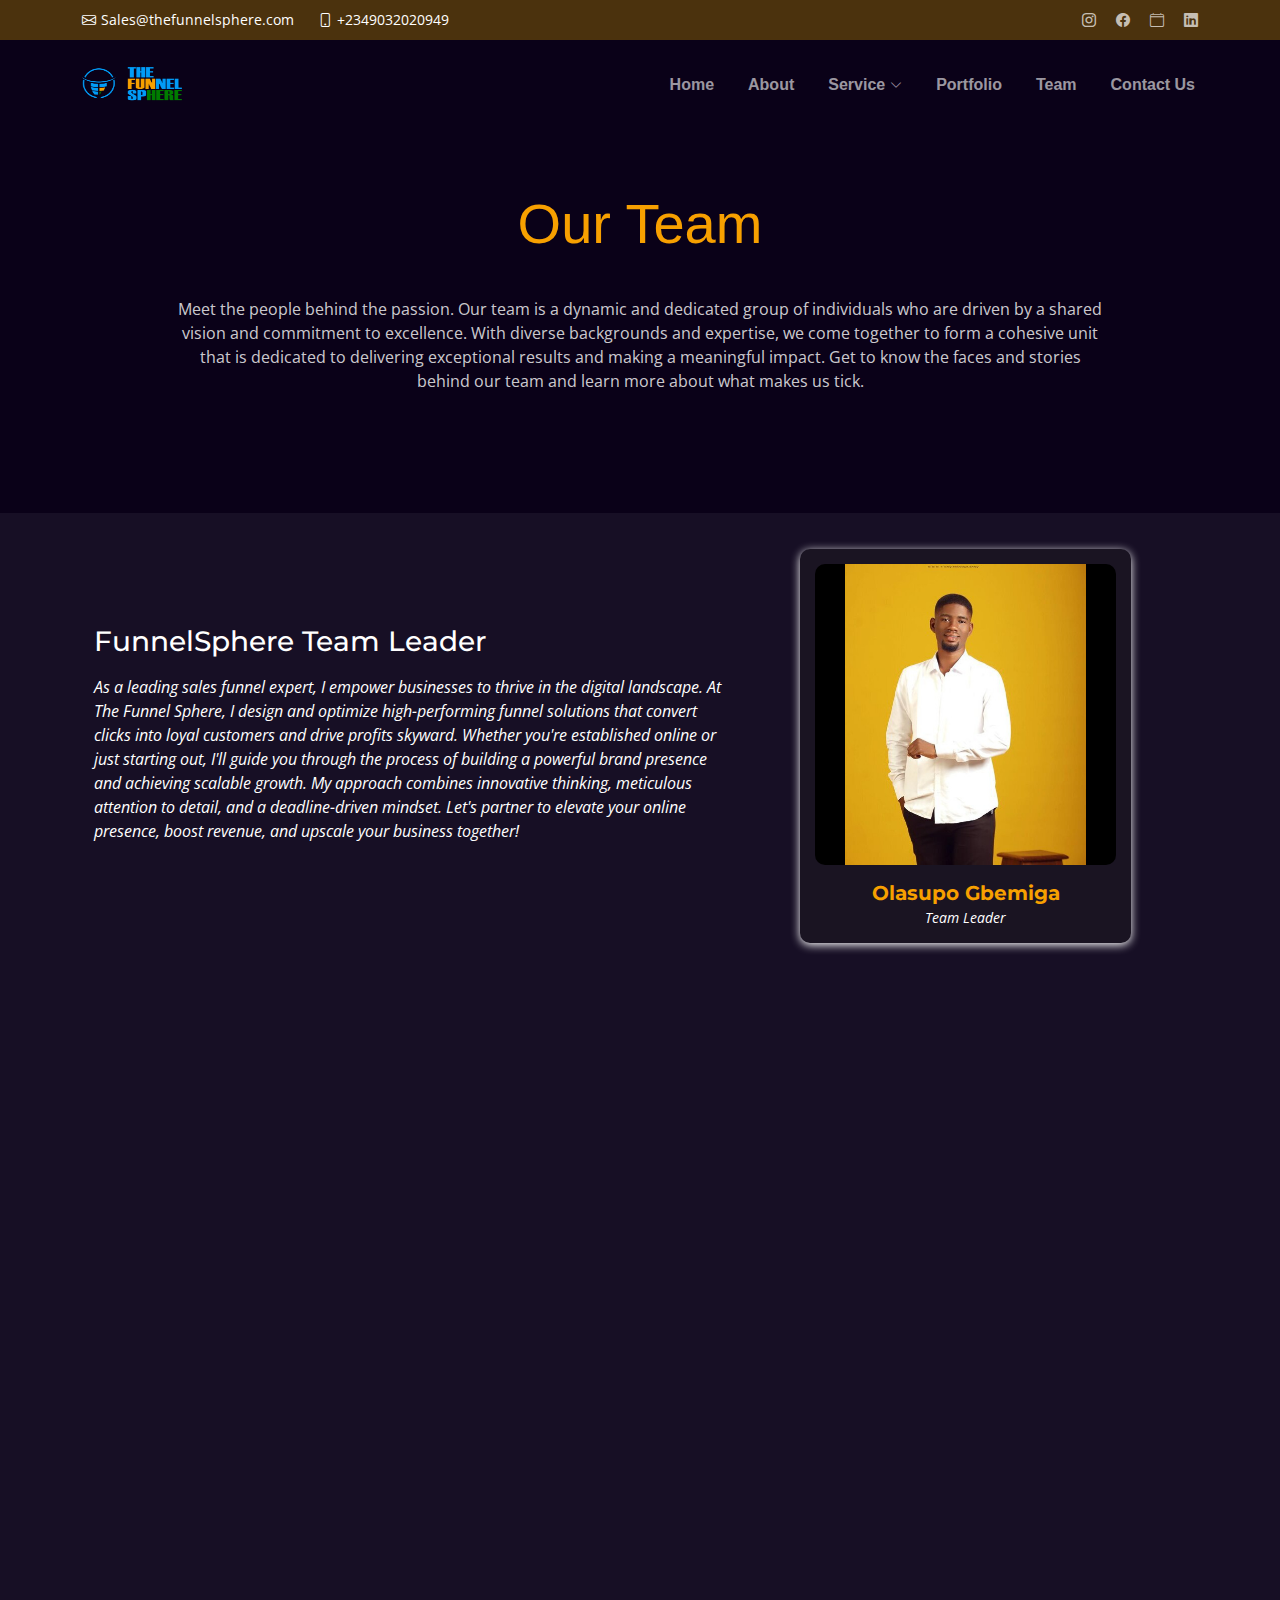
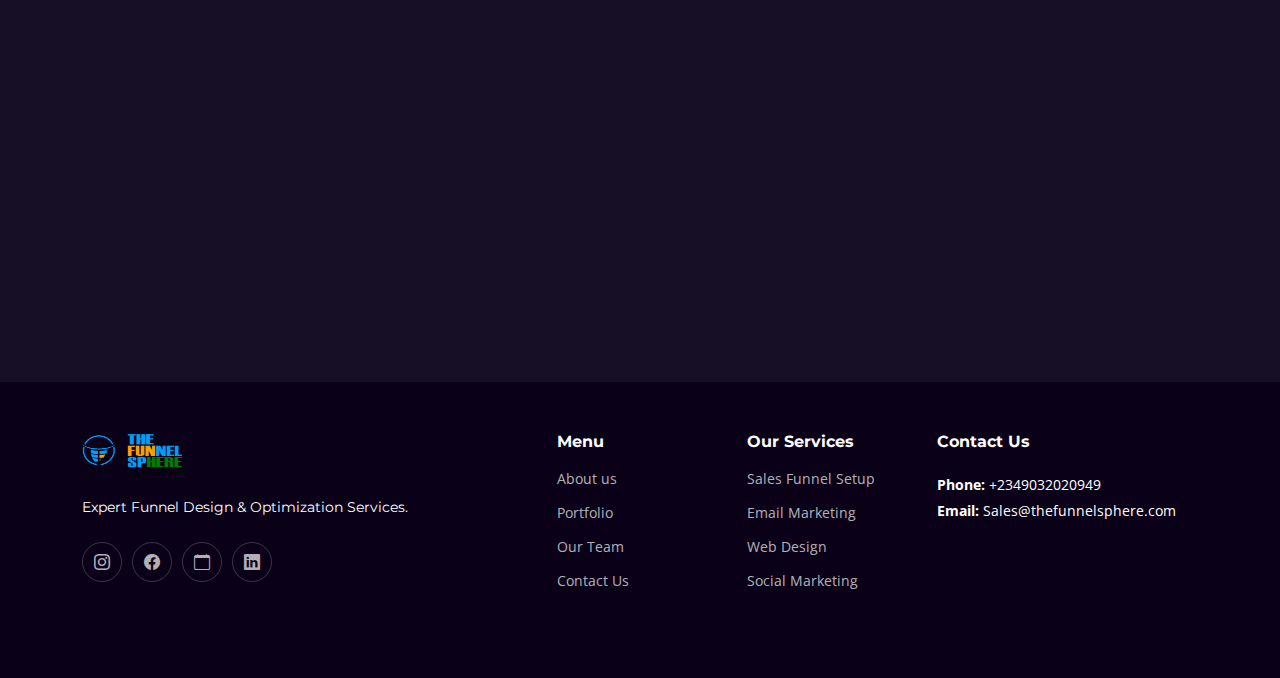
<file: team.html>
<!DOCTYPE html>
<html lang="en">
  <head>
    <meta charset="UTF-8" />
    <meta name="viewport" content="width=device-width, initial-scale=1.0" />
    <title>Funnelsphere</title>
    <meta content="" name="description" />
    <meta content="" name="keywords" />

    <!-- Favicons -->
    <link
      rel="shortcut icon"
      href="./assets/img/funnelspere.png"
      type="image/x-icon"
    />

    <!-- Google Fonts -->
    <link rel="preconnect" href="https://fonts.googleapis.com" />
    <link rel="preconnect" href="https://fonts.gstatic.com" crossorigin />
    <link
      href="https://fonts.googleapis.com/css2?family=Open+Sans:ital,wght@0,300;0,400;0,500;0,600;0,700;1,300;1,400;1,600;1,700&family=Montserrat:ital,wght@0,300;0,400;0,500;0,600;0,700;1,300;1,400;1,500;1,600;1,700&family=Raleway:ital,wght@0,300;0,400;0,500;0,600;0,700;1,300;1,400;1,500;1,600;1,700&display=swap"
      rel="stylesheet"
    />

    <!-- Vendor CSS Files -->
    <link
      href="assets/vendor/bootstrap/css/bootstrap.min.css"
      rel="stylesheet"
    />
    <link
      href="assets/vendor/bootstrap-icons/bootstrap-icons.css"
      rel="stylesheet"
    />
    <link href="assets/vendor/aos/aos.css" rel="stylesheet" />
    <link
      href="assets/vendor/glightbox/css/glightbox.min.css"
      rel="stylesheet"
    />
    <link href="assets/vendor/swiper/swiper-bundle.min.css" rel="stylesheet" />

    <!-- Template Main CSS File -->
    <link href="assets/css/main.css" rel="stylesheet" />
  </head>
  <body style="background-color: rgba(10, 1, 24, 0.944)">
    <!-- ======= Header ======= -->
    <section id="topbar" class="topbar d-flex align-items-center">
      <div
        class="container d-flex justify-content-center justify-content-md-between"
      >
        <div class="contact-info d-flex align-items-center">
          <i class="bi bi-envelope d-flex align-items-center"
            ><a href="mailto:Sales@thefunnelsphere.com"
              >Sales@thefunnelsphere.com</a
            ></i
          >
          <i class="bi bi-phone d-flex align-items-center ms-4"
            ><span>+2349032020949</span></i
          >
        </div>
        <div class="social-links d-none d-md-flex align-items-center">
          <a href="#" class="twitter"><i class="bi bi-instagram"></i></a>
          <a href="https://web.facebook.com/thefunnelsphere/" class="facebook"
            ><i class="bi bi-facebook"></i
          ></a>
          <a href="https://calendly.com/sales-g7l/30min" class="instagram"
            ><i class="bi bi-calendar4"></i
          ></a>
          <a href="https://www.linkedin.com/in/thefunnelsphere" class="linkedin"
            ><i class="bi bi-linkedin"></i
          ></a>
        </div>
      </div>
    </section>
    <!-- End Top Bar -->
    <header id="header" class="header d-flex align-items-center">
      <div
        class="container-fluid container-xl d-flex align-items-center justify-content-between"
      >
        <a href="./index.html" class="logo d-flex align-items-center">
          <img src="./assets/img/funnelspere.png" width="100" />
        </a>
        <nav id="navbar" class="navbar">
          <ul>
            <li><a href="./index.html">Home</a></li>
            <li><a href="./index.html#about">About</a></li>
            <li class="dropdown">
              <a href="./index.html#services"
                ><span>Service</span>
                <i class="bi bi-chevron-down dropdown-indicator"></i
              ></a>
              <ul>
                <li class="dropdown">
                  <a href="#"
                    ><span> Marketing</span>
                    <i class="bi bi-chevron-down dropdown-indicator"></i
                  ></a>
                  <ul>
                    <li><a href="./index.html#email"> Email Marketing</a></li>

                    <li>
                      <a href="./index.html#social"> Social Media Marketing</a>
                    </li>
                  </ul>
                </li>
                <li>
                  <a href="./index.html#web"><span> Web Design</span> </a>
                </li>

                <li>
                  <a href="./index.html#sales"
                    ><span> Sales Funnel Setup</span>
                  </a>
                </li>
              </ul>
            </li>
            <li><a href="./portfolio.html">Portfolio</a></li>
            <li><a href="#">Team</a></li>
            <li><a href="./index.html#contact">Contact Us</a></li>
          </ul>
        </nav>
        <!-- .navbar -->

        <i class="mobile-nav-toggle mobile-nav-show bi bi-list"></i>
        <i class="mobile-nav-toggle mobile-nav-hide d-none bi bi-x"></i>
      </div>
    </header>
    <!-- End Header -->
    <main>
      <!-- ======= Breadcrumbs ======= -->
      <div class="breadcrumbs">
        <div
          class="page-header d-flex align-items-center"
          style="background-image: url('')"
        >
          <div class="container position-relative">
            <div class="row d-flex justify-content-center">
              <div class="col-lg-10 text-center section-header">
                <h2 style="color: #f7a000">Our Team</h2>
                <p>
                  Meet the people behind the passion. Our team is a dynamic and
                  dedicated group of individuals who are driven by a shared
                  vision and commitment to excellence. With diverse backgrounds
                  and expertise, we come together to form a cohesive unit that
                  is dedicated to delivering exceptional results and making a
                  meaningful impact. Get to know the faces and stories behind
                  our team and learn more about what makes us tick.
                </p>
              </div>
            </div>
          </div>
        </div>
      </div>
      <!-- End Breadcrumbs -->

      <!-- ======= Our Team Section ======= -->

      <!-- team lead -->
      <section id="team" class="team">
        <div class="container" data-aos="fade-up">
          <div class="row gy-4">
            <div class="row mx-auto">
              <div
                class="col-md-5 text-white mx-auto order-2 d-flex align-items-center"
              >
                <div
                  class="col-9 col-md-9 mx-auto d-flex"
                  data-aos="fade-up"
                  data-aos-delay="100"
                >
                  <div class="member mx-auto">
                    <img
                      src="assets/img/team/team-lead.jpg"
                      class="img-fluid"
                      alt=""
                    />
                    <h4>Olasupo Gbemiga</h4>
                    <span>Team Leader </span>
                  </div>
                </div>
              </div>

              <div
                class="col-md-7 order-1 text-white mx-auto my-lg-auto content"
              >
                <h3 class="text-center text-md-start">
                  FunnelSphere Team Leader
                </h3>
                <p class="fst-italic text-center py-2 text-md-start lh-5">
                  As a leading sales funnel expert, I empower businesses to
                  thrive in the digital landscape. At The Funnel Sphere, I
                  design and optimize high-performing funnel solutions that
                  convert clicks into loyal customers and drive profits skyward.
                  Whether you're established online or just starting out, I'll
                  guide you through the process of building a powerful brand
                  presence and achieving scalable growth. My approach combines
                  innovative thinking, meticulous attention to detail, and a
                  deadline-driven mindset. Let's partner to elevate your online
                  presence, boost revenue, and upscale your business together!
                </p>
              </div>
            </div>
          </div>
        </div>
      </section>
      <!-- team lead end -->

      <!-- team Social -->
      <section id="team" class="team">
        <div class="container" data-aos="fade-up">
          <div class="row gy-4">
            <div class="row mx-auto">
              <div
                class="col-md-5 text-white order-md-1 mx-auto order-2 d-flex align-items-center"
              >
                <div
                  class="col-9 col-md-9 mx-auto d-flex"
                  data-aos="fade-up"
                  data-aos-delay="100"
                >
                  <div class="member mx-auto">
                    <img
                      src="assets/img/team/team_social.jpg"
                      class="img-fluid "
                      alt=""
                      
                    />
                    <h4>John Bright</h4>
                    <span class="text-capitalize">social media expert</span>
                  </div>
                </div>
              </div>

              <div
                class="col-md-7 order-1 order-md-2 text-white my-lg-auto mx-auto content"
              >
                <h3 class="text-center text-md-start text-capitalize">
                  social media expert
                </h3>
                <p class="fst-italic text-center py-2 text-md-start lh-5">
                  As a social media expert, I thrive on crafting strategies that
                  drive engagement and deliver results. From keyword
                  optimization to content creation, I have the skills and
                  expertise to help you stand out in a crowded
                  digital landscape.
                  I'm passionate about staying at the forefront of social media innovation and leveraging my expertise to help brands build strong online presences, drive meaningful conversations, and achieve their goals. Whether it's developing a social media strategy from scratch, managing a brand's online reputation, or creating viral content campaigns, I'm dedicated to delivering exceptional results that exceed expectations.
                </p>
              </div>
            </div>
          </div>
        </div>
      </section>
      <!-- team Social end -->

      <!-- team Dev -->
      <section id="team" class="team">
        <div class="container" data-aos="fade-up">
          <div class="row gy-4">
            <div class="row mx-auto">
              <div
                class="col-md-5 text-white mx-auto order-2 d-flex align-items-center"
              >
                <div
                  class="col-9 col-md-9 mx-auto d-flex"
                  data-aos="fade-up"
                  data-aos-delay="100"
                >
                  <div class="member mx-auto">
                    <img
                      src="assets/img/team/team-3.jpg"
                      class="img-fluid"
                      alt=""
                    />
                    <h4>Mark Devlight</h4>
                    <span>Web Developement</span>
                  </div>
                </div>
              </div>

              <div
                class="col-md-7 order-1 text-white mx-auto my-lg-auto content"
              >
                <h3 class="text-center text-md-start">Team Developer</h3>
                <p class="fst-italic text-center py-2 text-md-start lh-5">
                  As an expert developer I specialize in crafting exceptional
                  digital experiences that drive results. My expertise lies in
                  fostering a culture of innovation, creativity, and
                  successfully management of projects from conception to launch,
                  ensuring timely and budget-friendly delivery I'm passionate
                  about building strong relationships with my team members,
                  clients, and collaborating for better creativity and
                  innovation.
                  Whether it's developing a custom web application,  or solving complex technical challenges, I'm dedicated to delivering top-notch solutions that exceed expectations.
                </p>
              </div>
            </div>
          </div>
        </div>
      </section>
      <!-- team Dev end -->

      <!-- End Our Team Section -->
    </main>

    <!-- ======= Footer ======= -->
    <footer id="footer" class="footer">
      <div class="container">
        <div class="row gy-4">
          <div class="col-lg-5 col-md-12 footer-info">
            <a href="index.html" class="logo d-flex align-items-center">
              <img src="./assets/img/funnelspere.png" width="100" />
            </a>
            <p>Expert Funnel Design & Optimization Services.</p>
            <div class="social-links d-flex mt-4">
              <a href="#" class="twitter"><i class="bi bi-instagram"></i></a>
              <a
                href="https://m.facebook.com/profile.php?id=100091835289308"
                class="facebook"
                ><i class="bi bi-facebook"></i
              ></a>
              <a
                href="https://calendly.com/olasupokayode1/30min"
                class="instagram"
                ><i class="bi bi-calendar"></i
              ></a>
              <a
                href="https://www.linkedin.com/in/thefunnelsphere"
                class="linkedin"
                ><i class="bi bi-linkedin"></i
              ></a>
            </div>
          </div>

          <div class="col-lg-2 col-6 footer-links">
            <h4>Menu</h4>
            <ul>
              <li><a href="./index.html#about">About us</a></li>

              <li><a href="./portfolio.html">Portfolio</a></li>
              <li><a href="#">Our Team</a></li>
              <li><a href="./index.html#contact">Contact Us</a></li>
            </ul>
          </div>

          <div class="col-lg-2 col-6 footer-links">
            <h4>Our Services</h4>
            <ul class="text-capitalize">
              <li><a href="./index.html#sales">sales funnel setup</a></li>
              <li><a href="./index.html#email">Email marketing</a></li>
              <li><a href="./index.html#web">web design</a></li>
              <li><a href="./index.html#social "> social Marketing</a></li>
            </ul>
          </div>

          <div
            class="col-lg-3 col-md-12 footer-contact text-center text-md-start"
          >
            <h4>Contact Us</h4>
            <p>
              <strong>Phone:</strong> +2349032020949 <br />
              <strong>Email:</strong> Sales@thefunnelsphere.com <br />
            </p>
          </div>
        </div>
      </div>
    </footer>
    <!-- End Footer -->
    <!-- End Footer -->

    <a
      href="#"
      class="scroll-top d-flex align-items-center justify-content-center"
      ><i class="bi bi-arrow-up-short"></i
    ></a>

    <div id="preloader"></div>
    <!-- Vendor JS Files -->
    <script src="assets/vendor/bootstrap/js/bootstrap.bundle.min.js"></script>
    <script src="assets/vendor/aos/aos.js"></script>
    <script src="assets/vendor/glightbox/js/glightbox.min.js"></script>
    <script src="assets/vendor/purecounter/purecounter_vanilla.js"></script>
    <script src="assets/vendor/swiper/swiper-bundle.min.js"></script>
    <script src="assets/vendor/isotope-layout/isotope.pkgd.min.js"></script>
    <script src="assets/vendor/php-email-form/validate.js"></script>

    <!-- Main JS File -->
    <script src="assets/js/main.js"></script>
  </body>
</html>
</file>
<file: assets/css/main.css>
/* Fonts */
:root {
  --font-default: "Open Sans", system-ui, -apple-system, "Segoe UI", Roboto, "Helvetica Neue", Arial, "Noto Sans", "Liberation Sans", sans-serif, "Apple Color Emoji", "Segoe UI Emoji", "Segoe UI Symbol", "Noto Color Emoji";
  --font-primary: "Montserrat", sans-serif;
  --font-secondary: "Poppins", sans-serif;
}

/* Colors */
:root {
  --color-default: #222222;
  --color-primary: /* #008374 */ #0a0118fa;
  --color-secondary: /* #f85a40 */  #F7A000;
  --bg-color:  rgba(10, 1, 24, 0.944);
  --text-white:  #fff;

}

/* Smooth scroll behavior */
:root {
  scroll-behavior: smooth;
}

/*--------------------------------------------------------------
# General
--------------------------------------------------------------*/
body {
  font-family: var(--font-default);
  color: var(--bg-color);
}

a {
  color: var(--color-primary);
  text-decoration: none;
}

a:hover {
  color: /* #00b6a1 */ #444444;
  text-decoration: none;
}

h1,
h2,
h3,
h4,
h5,
h6 {
  font-family: var(--font-primary);
  color: var(--text-secondary);
}

/*--------------------------------------------------------------
# Sections & Section Header
--------------------------------------------------------------*/
section {
  padding: 60px 0;
  overflow: hidden;
  scroll-margin-top: 70px;
  overflow: clip;
}

.sections-bg {
  background-color: transparent;
}

.section-header {
  text-align: center;
  padding-bottom: 60px;
  
}

.section-header h2 {
  font-size: 32px;
  font-weight: 600;
  margin-bottom: 20px;
  padding-bottom: 20px;
  position: relative;
}
.section-header:hover h2:after {
  background: var(--color-secondary);
}
.section-header h2:after {
  content: "";
  position: absolute;
  display: block;
  width: 50px;
  height: 3px;
  background: var(--color-primary);
  left: 0;
  right: 0;
  bottom: 0;
  margin: auto;
}

.section-header p {
  margin-bottom: 0;
  color: #6f6f6f;
}

/*--------------------------------------------------------------
# Breadcrumbs
--------------------------------------------------------------*/
.breadcrumbs .page-header {
  padding: 60px 0 60px 0;
  min-height: 20vh;
  position: relative;
  background-color: var(--color-primary);
}

.breadcrumbs .page-header h2 {
  font-size: 56px;
  font-weight: 500;
  color: #fff;
  font-family: var(--font-secondary);
}

.breadcrumbs .page-header p {
  color: rgba(255, 255, 255, 0.8);
}

.breadcrumbs nav {
  background-color: var(--color-primary);
  padding: 20px 0;
}

.breadcrumbs nav ol {
  display: flex;
  flex-wrap: wrap;
  list-style: none;
  margin: 0;
  padding: 0;
  font-size: 16px;
  font-weight: 600;
  color: var(--color-secondary);
}

.breadcrumbs nav ol a {
  color: var(--color-secondary);
  transition: 0.3s;
}

.breadcrumbs nav ol a:hover {
  text-decoration: underline;
}

.breadcrumbs nav ol li+li {
  padding-left: 10px;
}

.breadcrumbs nav ol li+li::before {
  display: inline-block;
  padding-right: 10px;
  color: var(--color-secondary);
  content: "/";
}

/*--------------------------------------------------------------
# Scroll top button
--------------------------------------------------------------*/
.scroll-top {
  position: fixed;
  visibility: hidden;
  opacity: 0;
  right: 15px;
  bottom: -15px;
  z-index: 99999;
  background: var(--color-secondary);
  width: 44px;
  height: 44px;
  border-radius: 50px;
  transition: all 0.4s;
}

.scroll-top i {
  font-size: 24px;
  color: #fff;
  line-height: 0;
}

.scroll-top:hover {
  background:/*  rgba(248, 90, 64, 0.8) */  #F7A000;
  color: #fff;
}

.scroll-top.active {
  visibility: visible;
  opacity: 1;
  bottom: 15px;
}

/*--------------------------------------------------------------
# Preloader
--------------------------------------------------------------*/
#preloader {
  position: fixed;
  inset: 0;
  z-index: 999999;
  overflow: hidden;
  background: #fff;
  transition: all 0.6s ease-out;
}

#preloader:before {
  content: "";
  position: fixed;
  top: calc(50% - 30px);
  left: calc(50% - 30px);
  border: 6px solid #fff;
  border-color: var(--color-primary) transparent var(--color-primary) transparent;
  border-radius: 50%;
  width: 60px;
  height: 60px;
  animation: animate-preloader 1.5s linear infinite;
}

@keyframes animate-preloader {
  0% {
    transform: rotate(0deg);
  }

  100% {
    transform: rotate(360deg);
  }
}

/*--------------------------------------------------------------
# Disable aos animation delay on mobile devices
--------------------------------------------------------------*/
@media screen and (max-width: 768px) {
  [data-aos-delay] {
    transition-delay: 0 !important;
  }
}

/*--------------------------------------------------------------
# Header
--------------------------------------------------------------*/
.topbar {
  background:/*  #00796b */  #664302aa;
  height: 40px;
  font-size: 14px;
  transition: all 0.5s;
  color: #fff;
  padding: 0;
}

.topbar .contact-info i {
  font-style: normal;
  color: #fff;
  line-height: 0;
}

.topbar .contact-info i a,
.topbar .contact-info i span {
  padding-left: 5px;
  color: #fff;
}

@media (max-width: 575px) {

  .topbar .contact-info i a,
  .topbar .contact-info i span {
    font-size: 13px;
  }
}

.topbar .contact-info i a {
  line-height: 0;
  transition: 0.3s;
}

.topbar .contact-info i a:hover {
  color: #fff;
  text-decoration: underline;
}

.topbar .social-links a {
  color: rgba(255, 255, 255, 0.7);
  line-height: 0;
  transition: 0.3s;
  margin-left: 20px;
}

.topbar .social-links a:hover {
  color: #fff;
}

.header {
  transition: all 0.5s;
  z-index: 997;
  height: 90px;
  background-color: var(--color-primary);
}

.header.sticked {
  position: fixed;
  top: 0;
  right: 0;
  left: 0;
  height: 70px;
  box-shadow: 0px 2px 20px rgba(0, 0, 0, 0.1);
}

.header .logo img {
  max-height: 40px;
  margin-right: 6px;
}

.header .logo h1 {
  font-size: 30px;
  margin: 0;
  font-weight: 600;
  letter-spacing: 0.8px;
  color: #fff;
  font-family: var(--font-primary);
}

.header .logo h1 span {
  color:/*  #f96f59 */  #F7A000;
}

.sticked-header-offset {
  margin-top: 70px;
}

/*--------------------------------------------------------------
# Desktop Navigation
--------------------------------------------------------------*/
@media (min-width: 1280px) {
  .navbar {
    padding: 0;
  }

  .navbar ul {
    margin: 0;
    padding: 0;
    display: flex;
    list-style: none;
    align-items: center;
  }

  .navbar li {
    position: relative;
  }

  .navbar>ul>li {
    white-space: nowrap;
    padding: 10px 0 10px 28px;
  }

  .navbar a,
  .navbar a:focus {
    display: flex;
    align-items: center;
    justify-content: space-between;
    padding: 0 3px;
    font-family: var(--font-secondary);
    font-size: 16px;
    font-weight: 600;
    color: rgba(255, 255, 255, 0.6);
    white-space: nowrap;
    transition: 0.3s;
    position: relative;
  }

  .navbar a i,
  .navbar a:focus i {
    font-size: 12px;
    line-height: 0;
    margin-left: 5px;
  }

  .navbar>ul>li>a:before {
    content: "";
    position: absolute;
    width: 100%;
    height: 2px;
    bottom: -6px;
    left: 0;
    background-color: var(--color-secondary);
    visibility: hidden;
    width: 0px;
    transition: all 0.3s ease-in-out 0s;
  }

  .navbar a:hover:before,
  .navbar li:hover>a:before,
  .navbar .active:before {
    visibility: visible;
    width: 100%;
  }

  .navbar a:hover,
  .navbar .active,
  .navbar .active:focus,
  .navbar li:hover>a {
    color: #fff;
  }

  .navbar .dropdown ul {
    display: block;
    position: absolute;
    left: 28px;
    top: calc(100% + 30px);
    margin: 0;
    padding: 10px 0;
    z-index: 99;
    opacity: 0;
    visibility: hidden;
    background: #1c0f16bc;
    box-shadow: 0px 0px 4px white;
    transition: 0.3s;
    border-radius: 4px;
  }

  .navbar .dropdown ul li {
    min-width: 200px;
  }

  .navbar .dropdown ul a {
    padding: 10px 20px;
    font-size: 15px;
    text-transform: none;
    font-weight: 600;
    color: /* #006a5d */  white;
  }

  .navbar .dropdown ul a i {
    font-size: 12px;
  }

  .navbar .dropdown ul a:hover,
  .navbar .dropdown ul .active:hover,
  .navbar .dropdown ul li:hover>a {
    color: var(--color-secondary);
  }

  .navbar .dropdown:hover>ul {
    opacity: 1;
    top: 100%;
    visibility: visible;
  }

  .navbar .dropdown .dropdown ul {
    top: 0;
    left: calc(100% - 30px);
    visibility: hidden;
  }

  .navbar .dropdown .dropdown:hover>ul {
    opacity: 1;
    top: 0;
    left: 100%;
    visibility: visible;
  }
}

@media (min-width: 1280px) and (max-width: 1600px) {
  .navbar .dropdown .dropdown ul {
    left: -90%;
  }

  .navbar .dropdown .dropdown:hover>ul {
    left: -100%;
  }
}

@media (min-width: 1280px) {

  .mobile-nav-show,
  .mobile-nav-hide {
    display: none;
  }
}

/*--------------------------------------------------------------
# Mobile Navigation
--------------------------------------------------------------*/
@media (max-width: 1279px) {
  .navbar {
    position: fixed;
    top: 0;
    right: -100%;
    width: 100%;
    max-width: 400px;
    bottom: 0;
    transition: 0.3s;
    z-index: 9997;
  }

  .navbar ul {
    position: absolute;
    inset: 0;
    padding: 50px 0 10px 0;
    margin: 0;
    background: /* rgba(0, 131, 116, 0.9) */  rgba(16, 2, 39, 0.829);
    overflow-y: auto;
    transition: 0.3s;
    z-index: 9998;
  }

  .navbar a,
  .navbar a:focus {
    display: flex;
    align-items: center;
    justify-content: space-between;
    padding: 10px 20px;
    font-family: var(--font-primary);
    font-size: 15px;
    font-weight: 600;
    color: rgba(255, 255, 255, 0.7);
    white-space: nowrap;
    transition: 0.3s;
  }

  .navbar a i,
  .navbar a:focus i {
    font-size: 12px;
    line-height: 0;
    margin-left: 5px;
  }

  .navbar a:hover,
  .navbar .active,
  .navbar .active:focus,
  .navbar li:hover>a {
    color: #fff;
  }

  .navbar .getstarted,
  .navbar .getstarted:focus {
    background: var(--color-primary);
    padding: 8px 20px;
    border-radius: 4px;
    margin: 15px;
    color: #fff;
  }

  .navbar .getstarted:hover,
  .navbar .getstarted:focus:hover {
    color: #fff;
    background: rgba(0, 131, 116, 0.8);
  }

  .navbar .dropdown ul,
  .navbar .dropdown .dropdown ul {
    position: static;
    display: none;
    padding: 10px 0;
    margin: 10px 20px;
    transition: all 0.5s ease-in-out;
    background-color:/*  #007466 */  rgba(10, 1, 24, 0.98);
    border: 1px solid  rgba(10, 1, 24, 0.98) /*  #006459 */;
  }

  .navbar .dropdown>.dropdown-active,
  .navbar .dropdown .dropdown>.dropdown-active {
    display: block;
  }

  .mobile-nav-show {
    color: rgba(255, 255, 255, 0.6);
    font-size: 28px;
    cursor: pointer;
    line-height: 0;
    transition: 0.5s;
    z-index: 9999;
    margin-right: 10px;
  }

  .mobile-nav-hide {
    color: #fff;
    font-size: 32px;
    cursor: pointer;
    line-height: 0;
    transition: 0.5s;
    position: fixed;
    right: 20px;
    top: 20px;
    z-index: 9999;
  }

  .mobile-nav-active {
    overflow: hidden;
  }

  .mobile-nav-active .navbar {
    right: 0;
  }

  .mobile-nav-active .navbar:before {
    content: "";
    position: fixed;
    inset: 0;
    background:/*  rgba(0, 106, 93, 0.8) */  rgba(10, 1, 24, 0.755);
    z-index: 9996;
  }
}

/*--------------------------------------------------------------
# About Us Section
--------------------------------------------------------------*/
.about h3 {
  font-weight: 700;
  font-size: 28px;
  margin-bottom: 20px;
  font-family: var(--font-secondary);
}

.about .call-us {
  left: 10%;
  right: 10%;
  bottom: 0;
  background-color: #fff;
  box-shadow: 0px 2px 25px rgba(0, 0, 0, 0.08);
  padding: 20px;
  text-align: center;
}

.about .call-us h4 {
  font-size: 24px;
  font-weight: 700;
  margin-bottom: 5px;
}

.about .call-us p {
  font-size: 28px;
  font-weight: 700;
  color: var(--color-primary);
}

.about .content ul {
  list-style: none;
  padding: 0;
}

.about .content ul li {
  padding: 0 0 10px 30px;
  position: relative;
}

.about .content ul i {
  position: absolute;
  font-size: 20px;
  left: 0;
  top: -3px;
  color: var(--color-primary);
}

.about .content p:last-child {
  margin-bottom: 0;
}

.about .play-btn {
  width: 94px;
  height: 94px;
  background: radial-gradient(var(--color-primary) 50%, rgba(0, 131, 116, 0.4) 52%);
  border-radius: 50%;
  display: block;
  position: absolute;
  left: calc(50% - 47px);
  top: calc(50% - 47px);
  overflow: hidden;
}

.about .play-btn:before {
  content: "";
  position: absolute;
  width: 120px;
  height: 120px;
  animation-delay: 0s;
  animation: pulsate-btn 2s;
  animation-direction: forwards;
  animation-iteration-count: infinite;
  animation-timing-function: steps;
  opacity: 1;
  border-radius: 50%;
  border: 5px solid/*  rgba(0, 131, 116, 0.7) */  #F7A000;
  top: -15%;
  left: -15%;
  background: rgba(198, 16, 0, 0);
}

.about .play-btn:after {
  content: "";
  position: absolute;
  left: 50%;
  top: 50%;
  transform: translateX(-40%) translateY(-50%);
  width: 0;
  height: 0;
  border-top: 10px solid transparent;
  border-bottom: 10px solid transparent;
  border-left: 15px solid #fff;
  z-index: 100;
  transition: all 400ms cubic-bezier(0.55, 0.055, 0.675, 0.19);
}

.about .play-btn:hover:before {
  content: "";
  position: absolute;
  left: 50%;
  top: 50%;
  transform: translateX(-40%) translateY(-50%);
  width: 0;
  height: 0;
  border: none;
  border-top: 10px solid transparent;
  border-bottom: 10px solid transparent;
  border-left: 15px solid #fff;
  z-index: 200;
  animation: none;
  border-radius: 0;
}

.about .play-btn:hover:after {
  border-left: 15px solid var(--color-primary);
  transform: scale(20);
}

@keyframes pulsate-btn {
  0% {
    transform: scale(0.6, 0.6);
    opacity: 1;
  }

  100% {
    transform: scale(1, 1);
    opacity: 0;
  }
}

/*--------------------------------------------------------------
# Clients Section
--------------------------------------------------------------*/
.clients {
  padding: 40px 0;
}

.clients .swiper {
  padding: 10px 0;
}

.clients .swiper-slide img {
  transition: 0.3s;
}

.clients .swiper-slide img:hover {
  transform: scale(1.1);
}

.clients .swiper-pagination {
  margin-top: 20px;
  position: relative;
}

.clients .swiper-pagination .swiper-pagination-bullet {
  width: 12px;
  height: 12px;
  background-color: #fff;
  opacity: 1;
  background-color: #ddd;
}

.clients .swiper-pagination .swiper-pagination-bullet-active {
  background-color: var(--color-primary);
}

/*--------------------------------------------------------------
# Stats Counter Section
--------------------------------------------------------------*/
.stats-counter {
  padding: 40px 0;
}

.stats-counter .stats-item {
  padding: 20px 0;
  border-bottom: 1px solid #e4e4e4;
}

.stats-counter .stats-item .purecounter {
  min-width: 90px;
  padding-right: 15px;
}

.stats-counter .stats-item i {
  font-size: 44px;
  line-height: 0;
  margin-right: 15px;
}

.stats-counter .stats-item span {
  font-size: 40px;
  display: block;
  font-weight: 700;
  color: var(--color-primary);
  line-height: 40px;
}

.stats-counter .stats-item p {
  margin: 0;
  font-family: var(--font-primary);
  font-size: 14px;
}


/*--------------------------------------------------------------
# Call To Action Section
--------------------------------------------------------------*/
.call-to-action .container {
  background: linear-gradient(rgba(0, 0, 0, 0.5), rgba(0, 0, 0, 0.5)), url("../img/breadcrumbs-bg.jpg") center center;
  background-size: cover;
  padding: 100px 60px;
  border-radius: 15px;
  overflow: hidden;
}

.call-to-action h3 {
  color: #fff;
  font-size: 28px;
  font-weight: 700;
  margin-bottom: 20px;
}

.call-to-action p {
  color: #fff;
  margin-bottom: 20px;
}

.call-to-action .play-btn {
  width: 94px;
  height: 94px;
  margin-bottom: 20px;
  background: radial-gradient(var(--color-primary) 50%, rgba(0, 131, 116, 0.4) 52%);
  border-radius: 50%;
  display: inline-block;
  position: relative;
  overflow: hidden;
}

.call-to-action .play-btn:before {
  content: "";
  position: absolute;
  width: 120px;
  height: 120px;
  animation-delay: 0s;
  animation: pulsate-btn 2s;
  animation-direction: forwards;
  animation-iteration-count: infinite;
  animation-timing-function: steps;
  opacity: 1;
  border-radius: 50%;
  border: 5px solid  #F7A000 /* rgba(0, 131, 116, 0.7) */;
  top: -15%;
  left: -15%;
  background: rgba(198, 16, 0, 0);
}

.call-to-action .play-btn:after {
  content: "";
  position: absolute;
  left: 50%;
  top: 50%;
  transform: translateX(-40%) translateY(-50%);
  width: 0;
  height: 0;
  border-top: 10px solid transparent;
  border-bottom: 10px solid transparent;
  border-left: 15px solid #fff;
  z-index: 100;
  transition: all 400ms cubic-bezier(0.55, 0.055, 0.675, 0.19);
}

.call-to-action .play-btn:hover:before {
  content: "";
  position: absolute;
  left: 50%;
  top: 50%;
  transform: translateX(-40%) translateY(-50%);
  width: 0;
  height: 0;
  border: none;
  border-top: 10px solid transparent;
  border-bottom: 10px solid transparent;
  border-left: 15px solid #fff;
  z-index: 200;
  animation: none;
  border-radius: 0;
}

.call-to-action .play-btn:hover:after {
  border-left: 15px solid var(--color-primary);
  transform: scale(20);
}

.call-to-action .cta-btn {
  font-family: var(--font-primary);
  font-weight: 500;
  font-size: 16px;
  letter-spacing: 1px;
  display: inline-block;
  padding: 12px 48px;
  border-radius: 50px;
  transition: 0.5s;
  margin: 10px;
  border: 2px solid var(--color-secondary);
  color:var(--color-secondary);
}

.call-to-action .cta-btn:hover {
  background: var(--color-secondary);
  border: 2px solid var(--color-primary);
  color:var(--color-primary);
}


@keyframes pulsate-btn {
  0% {
    transform: scale(0.6, 0.6);
    opacity: 1;
  }

  100% {
    transform: scale(1, 1);
    opacity: 0;
  }
}

/*--------------------------------------------------------------
# Skills Section
--------------------------------------------------------------*/
.skills .content h3 {
  font-size: 2rem;
  font-weight: 700;
}

.skills .content p {
  color: rgba(var(--default-color-rgb), 0.7);
}

.skills .content p:last-child {
  margin-bottom: 0;
}

.skills .content ul {
  list-style: none;
  padding: 0;
}

.skills .content ul li {
  padding-bottom: 10px;
}

.skills .progress {
  height: 60px;
  display: block;
  background: none;
  border-radius: 0;
}

.skills .progress .skill {
  color: var(--default-color);
  padding: 0;
  margin: 0 0 6px 0;
  text-transform: uppercase;
  display: block;
  font-weight: 600;
 
}

.skills .progress .skill .val {
  float: right;
  font-style: normal;
}

.skills .progress-bar-wrap {
  background: rgba(#fff, 0.1);
  height: 10px;
}

.skills .progress-bar {
  width: 1px;
  height: 10px;
  transition: 0.9s;
  background-color: var(--color-secondary);
}


/*--------------------------------------------------------------
# Our Services Section
--------------------------------------------------------------*/
.services {
  padding: 60px 0;
}

.services .service-item {
  padding: 40px;
  background: #fff;
  height: 100%;
  border-radius: 10px;
}

.services .service-item .icon {
  width: 48px;
  height: 48px;
  position: relative;
  margin-bottom: 50px;
}

.services .service-item .icon i {
  color: var(--color-default);
  font-size: 56px;
  transition: ease-in-out 0.3s;
  z-index: 2;
  position: relative;
}

.services .service-item .icon:before {
  position: absolute;
  content: "";
  height: 100%;
  width: 100%;
  background: #1a1422;
  border-radius: 50px;
  z-index: 1;
  top: 10px;
  right: -20px;
  transition: 0.3s;
}

.services .service-item h3 {
  color: var(--color-default);
  font-weight: 700;
  margin: 0 0 20px 0;
  padding-bottom: 8px;
  font-size: 22px;
  position: relative;
  display: inline-block;
  border-bottom: 4px solid #eeeeee;
  transition: 0.3s;
}

.services .service-item p {
  line-height: 24px;
  font-size: 14px;
  margin-bottom: 0;
}

.services .service-item .readmore {
  margin-top: 15px;
  display: inline-block;
  color: var(--color-primary);
}

.services .service-item:hover .icon:before {
  background:  #4a3205dc ;
}

.services .service-item:hover h3 {
  border-color: var(--color-primary);
}

/*--------------------------------------------------------------
# Testimonials Section
--------------------------------------------------------------*/
.testimonials .testimonial-wrap {
  padding-left: 10px;
}

.testimonials .testimonial-item {
  box-sizing: content-box;
  padding: 30px;
  margin: 30px 10px;
  box-shadow: 0px 0 10px #fff;
  position: relative;
  background: #1a1422;
  color:white;
  border-radius: 10px;
}

.testimonials .testimonial-item .testimonial-img {
  width: 90px;
  border-radius: 50px;
  margin-right: 15px;
}

.testimonials .testimonial-item h3 {
  font-size: 18px;
  font-weight: bold;
  margin: 10px 0 5px 0;
  color: #fff;
}

.testimonials .testimonial-item h4 {
  font-size: 14px;
  color:#F7A000;
  margin: 0;
}

.testimonials .testimonial-item .stars {
  margin: 10px 0;
}

.testimonials .testimonial-item .stars i {
  color: #ffc107;
  margin: 0 1px;
}

.testimonials .testimonial-item .quote-icon-left,
.testimonials .testimonial-item .quote-icon-right {
  color:#F7A000;
  font-size: 26px;
  line-height: 0;
}

.testimonials .testimonial-item .quote-icon-left {
  display: inline-block;
  left: -5px;
  position: relative;
}

.testimonials .testimonial-item .quote-icon-right {
  display: inline-block;
  right: -5px;
  position: relative;
  top: 10px;
  transform: scale(-1, -1);
}

.testimonials .testimonial-item p {
  font-style: italic;
  margin: 15px auto 15px auto;
}

.testimonials .swiper-pagination {
  margin-top: 20px;
  position: relative;
}

.testimonials .swiper-pagination .swiper-pagination-bullet {
  width: 12px;
  height: 12px;
  background-color:#fff;
  opacity: 1;
}

.testimonials .swiper-pagination .swiper-pagination-bullet-active {
  background-color: var(--color-secondary);
}

@media (max-width: 767px) {
  .testimonials .testimonial-wrap {
    padding-left: 0;
  }

  .testimonials .testimonial-item {
    padding: 30px;
    margin: 15px;
  }

  .testimonials .testimonial-item .testimonial-img {
    position: static;
    left: auto;
  }
}

/*--------------------------------------------------------------
# Portfolio Section
--------------------------------------------------------------*/
.portfolio .portfolio-flters {
  padding: 0 0 20px 0;
  margin: 0 auto;
  list-style: none;
  text-align: center;
}

.portfolio .portfolio-flters li {
  cursor: pointer;
  color:white;
  display: inline-block;
  padding: 0;
  font-size: 18px;
  font-weight: 500;
  margin: 0 10px;
  line-height: 1;
  transition: all 0.3s ease-in-out;
}

.portfolio .portfolio-flters li:hover,
.portfolio .portfolio-flters li.filter-active {
  color: var(--color-secondary);
}

.portfolio .portfolio-flters li:first-child {
  margin-left: 0;
}

.portfolio .portfolio-flters li:last-child {
  margin-right: 0;
}

@media (max-width: 575px) {
  .portfolio .portfolio-flters li {
    font-size: 14px;
    margin: 0 5px;
  }
}

.portfolio .portfolio-wrap {
  box-shadow: 0px 5px 10px #f2cef1;
  border-radius: 10px;
  height: 100%;
  overflow: hidden;
}

.portfolio .portfolio-wrap img {
  transition: 0.3s;
  position: relative;
  z-index: 1;
}

.portfolio .portfolio-wrap .portfolio-info {
  padding: 25px 20px;
  background-color:#F7A000;
  position: relative;
  color:white;
  border-top: 1px solid #f3f3f3;
  z-index: 2;
}

.portfolio .portfolio-wrap .portfolio-info h4 {
  font-size: 18px;
  font-weight: 600;
  padding-right: 50px;
}

.portfolio .portfolio-wrap .portfolio-info h4 a {
  /* color:var(--color-secondary); */
  transition: 0.3s;
}

.portfolio .portfolio-wrap .portfolio-info h4 a:hover {
  color: var(--color-primary);
}

.portfolio .portfolio-wrap .portfolio-info p {
  color: #fff;
  font-size: 14px;
  margin-bottom: 0;
  padding-right: 50px;
}

.portfolio .portfolio-wrap:hover img {
  transform: scale(1.1);
}

/*--------------------------------------------------------------
# Portfolio Details Section
--------------------------------------------------------------*/
.portfolio-details .portfolio-details-slider img {
  width: 100%;
}

.portfolio-details .portfolio-details-slider .swiper-pagination .swiper-pagination-bullet {
  width: 12px;
  height: 12px;
  background-color: rgba(255, 255, 255, 0.7);
  opacity: 1;
}

.portfolio-details .portfolio-details-slider .swiper-pagination .swiper-pagination-bullet-active {
  background-color: var(--color-secondary);
}
.portbtn:hover{background-color: var(--color-secondary);}

.portfolio-details .swiper-button-prev,
.portfolio-details .swiper-button-next {
  width: 48px;
  height: 48px;
}

.portfolio-details .swiper-button-prev:after,
.portfolio-details .swiper-button-next:after {
  color: rgba(255, 255, 255, 0.8);
  /* background-color: rgba(0, 0, 0, 0.2); */
  font-size: 24px;
  border-radius: 50%;
  width: 48px;
  height: 48px;
  display: flex;
  align-items: center;
  justify-content: center;
  transition: 0.3s;
}

.portfolio-details .swiper-button-prev:hover:after,
.portfolio-details .swiper-button-next:hover:after {
  background-color: rgba(0, 0, 0, 0.6);
}

@media (max-width: 575px) {

  .portfolio-details .swiper-button-prev,
  .portfolio-details .swiper-button-next {
    display: none;
  }
}

.portfolio-details .portfolio-info h3 {
  font-size: 22px;
  font-weight: 700;
  margin-bottom: 20px;
  padding-bottom: 20px;
  position: relative;
}

.portfolio-details .portfolio-info h3:after {
  content: "";
  position: absolute;
  display: block;
  width: 50px;
  height: 3px;
  background: var(--color-primary);
  left: 0;
  bottom: 0;
}

.portfolio-details .portfolio-info ul {
  list-style: none;
  padding: 0;
  font-size: 15px;
}

.portfolio-details .portfolio-info ul li {
  display: flex;
  flex-direction: column;
  padding-bottom: 15px;
  font-size: 16px;
}

.portfolio-details .portfolio-info ul strong {
  text-transform: uppercase;
  font-weight: 400;
  color: #9c9c9c;
  font-size: 12px;
}

.portfolio-details .portfolio-info .btn-visit {
  padding: 8px 40px;
  background: var(--color-primary);
  color: #fff;
  border-radius: 50px;
  transition: 0.3s;
}

.portfolio-details .portfolio-info .btn-visit:hover {
  background: /* #009d8b */  rgba(10, 1, 24, 0.98);
}

.portfolio-details .portfolio-description h2 {
  font-size: 26px;
  font-weight: 700;
  margin-bottom: 20px;
}

.portfolio-details .portfolio-description p {
  padding: 0;
}

.portfolio-details .portfolio-description .testimonial-item {
  padding: 30px 30px 0 30px;
  position: relative;
  background: white;
  height: 100%;
  margin-bottom: 50px;
}

.portfolio-details .portfolio-description .testimonial-item .testimonial-img {
  width: 90px;
  border-radius: 50px;
  border: 6px solid #fff;
  float: left;
  margin: 0 10px 0 0;
}

.portfolio-details .portfolio-description .testimonial-item h3 {
  font-size: 18px;
  font-weight: bold;
  margin: 15px 0 5px 0;
  padding-top: 20px;
}

.portfolio-details .portfolio-description .testimonial-item h4 {
  font-size: 14px;
  color: #6c757d;
  margin: 0;
}

.portfolio-details .portfolio-description .testimonial-item .quote-icon-left,
.portfolio-details .portfolio-description .testimonial-item .quote-icon-right {
  color:/*  #009d8b */  rgba(10, 1, 24, 0.98);
  font-size: 26px;
  line-height: 0;
}

.portfolio-details .portfolio-description .testimonial-item .quote-icon-left {
  display: inline-block;
  left: -5px;
  position: relative;
}

.portfolio-details .portfolio-description .testimonial-item .quote-icon-right {
  display: inline-block;
  right: -5px;
  position: relative;
  top: 10px;
  transform: scale(-1, -1);
}

.portfolio-details .portfolio-description .testimonial-item p {
  font-style: italic;
  margin: 0 0 15px 0 0 0;
  padding: 0;
}

/*--------------------------------------------------------------
# Our Team Section
--------------------------------------------------------------*/
.team .member {
  text-align: center;
  background: #1a1422;
  border-radius: 10px;
  padding: 15px;
  overflow: hidden;
  box-shadow: 0px 2px 10px #fff;
}

.team .member img {
  border-radius: 10px;
  overflow: hidden;
}

.team .member .member-content {
  padding: 0 20px 30px 20px;
}

.team .member h4 {
  color: var(--color-secondary);
  font-weight: 700;
  margin-top: 16px;
  margin-bottom: 2px;
  font-size: 20px;
}

.team .member span {
  font-style: italic;
  display: block;
  font-size: 14px;
  color: #fff;
}

.team .member p {
  padding-top: 10px;
  font-size: 14px;
  font-style: italic;
  color: #6c757d;
}

.team .member .social {
  margin-top: 15px;
  margin-bottom: 10px;
  display: flex;
  align-items: center;
  justify-content: space-around;
}

.team .member .social a {
  color: #F7A000;
  transition: 0.3s;
  border-radius: 50%;
  width: 40px;
  height: 40px;
  display: flex;
  align-items: center;
  justify-content: center;
  border: 1px solid #fff;
}

.team .member .social a:hover {
  color: var(--color-primary);
  border-color: var(--color-primary);
}

.team .member .social i {
  font-size: 18px;
  margin: 0 2px;
}

/*--------------------------------------------------------------
# bg bubble animation
--------------------------------------------------------------*/

.wrapper div {
  height: 60px;
  width: 60px;
  border: 1px solid rgba(255, 255, 255, 0.7);
  border-radius: 50px;
  position: absolute;
  top: 10%;
  left: 10%;
  animation: 4s linear infinite;
}
div .dot {
  height: 10px;
  width: 10px;
  border-radius: 50px;
  background: rgba(255, 255, 255, 0.5);
  position: absolute;
  top: 20%;
  right: 20%;
}
.wrapper div:nth-child(1) {
  top: 20%;
  left: 20%;
  animation: animate 8s linear infinite;
}
/* .wrapper div:nth-child(2) {
  top: 60%;
  left: 80%;
  animation: animate 10s linear infinite;
} */
.wrapper div:nth-child(2) {
  top: 40%;
  left: 40%;
  animation: animate 3s linear infinite;
}
 .wrapper div:nth-child(3) {
  top: 66%;
  left: 30%;
  animation: animate 7s linear infinite;
} 
.wrapper div:nth-child(4) {
  top: 90%;
  left: 10%;
  animation: animate 9s linear infinite;
}
/* .wrapper div:nth-child(6) {
  top: 30%;
  left: 60%;
  animation: animate 5s linear infinite;
} */
.wrapper div:nth-child(5) {
  top: 70%;
  left: 20%;
  animation: animate 8s linear infinite;
}
/* .wrapper div:nth-child(8) {
  top: 75%;
  left: 60%;
  animation: animate 10s linear infinite;
} */
.wrapper div:nth-child(6) {
  top: 50%;
  left: 50%;
  animation: animate 6s linear infinite;
}
 .wrapper div:nth-child(7) {
  top: 45%;
  left: 20%;
  animation: animate 10s linear infinite;
} 
.wrapper div:nth-child(8) {
  top: 10%;
  left: 90%;
  animation: animate 9s linear infinite;
}
/* .wrapper div:nth-child(12) {
  top: 20%;
  left: 70%;
  animation: animate 7s linear infinite;
} */
.wrapper div:nth-child(9) {
  top: 20%;
  left: 20%;
  animation: animate 8s linear infinite;
}
/* .wrapper div:nth-child(14) {
  top: 60%;
  left: 5%;
  animation: animate 6s linear infinite;
} */
.wrapper div:nth-child(10) {
 
  top: 90%;
  left: 80%;
  animation: animate 9s linear infinite;
}
@keyframes animate {
  0% {
    transform: scale(0) translateY(0) rotate(70deg);
  }
  100% {
    transform: scale(1.3) translateY(-100px) rotate(360deg);
  }
}







/*--------------------------------------------------------------
# Pricing Section
--------------------------------------------------------------*/
.pricing .pricing-item {
  padding: 60px 40px;
  box-shadow: 0 3px 20px -2px rgba(108, 117, 125, 0.15);
  background: #fff;
  height: 100%;
  position: relative;
  border-radius: 15px;
}

.pricing h3 {
  font-weight: 600;
  margin-bottom: 15px;
  font-size: 20px;
  color: #555555;
  text-align: center;
}

.pricing .icon {
  margin: 30px auto 30px auto;
  width: 70px;
  height: 70px;
  background: var(--color-primary);
  border-radius: 50%;
  display: flex;
  align-items: center;
  justify-content: center;
  transition: 0.3s;
  transform-style: preserve-3d;
}

.pricing .icon i {
  color: #fff;
  font-size: 28px;
  transition: ease-in-out 0.3s;
  line-height: 0;
}

.pricing .icon::before {
  position: absolute;
  content: "";
  height: 86px;
  width: 86px;
  border-radius: 50%;
  background:/*  #87c1bb */  rgba(10, 1, 24, 0.98);
  transition: all 0.3s ease-out 0s;
  transform: translateZ(-1px);
}

.pricing .icon::after {
  position: absolute;
  content: "";
  height: 102px;
  width: 102px;
  border-radius: 50%;
  background: #d2eeeb;
  transition: all 0.3s ease-out 0s;
  transform: translateZ(-2px);
}

.pricing h4 {
  font-size: 48px;
  color: var(--color-secondary);
  font-weight: 700;
  font-family: var(--font-secondary);
  margin-bottom: 0;
  text-align: center;
}

.pricing h4 sup {
  font-size: 28px;
}

.pricing h4 span {
  color: rgba(108, 117, 125, 0.8);
  font-size: 18px;
  font-weight: 400;
}

.pricing ul {
  padding: 20px 0;
  list-style: none;
  color: #6c757d;
  text-align: left;
  line-height: 20px;
}

.pricing ul li {
  padding: 10px 0;
  display: flex;
  align-items: center;
}

.pricing ul i {
  color: #059652;
  font-size: 24px;
  padding-right: 3px;
}

.pricing ul .na {
  color: rgba(108, 117, 125, 0.5);
}

.pricing ul .na i {
  color: rgba(108, 117, 125, 0.5);
}

.pricing ul .na span {
  text-decoration: line-through;
}

.pricing .buy-btn {
  display: inline-block;
  padding: 10px 40px;
  border-radius: 50px;
  color: var(--color-primary);
  border: 1px solid rgba(0, 131, 116, 0.2);
  transition: none;
  font-size: 16px;
  font-weight: 600;
  font-family: var(--font-primary);
  transition: 0.3s;
}

.pricing .buy-btn:hover {
  background: var(--color-primary);
  color: #fff;
}

.pricing .featured {
  z-index: 10;
  border: 3px solid var(--color-primary);
}

@media (min-width: 992px) {
  .pricing .featured {
    transform: scale(1.15);
  }
}

/*--------------------------------------------------------------
# Frequently Asked Questions Section
--------------------------------------------------------------*/
.faq .content h3 {
  font-weight: 400;
  font-size: 34px;
  color:#fff;
}

.faq .content h4 {
  font-size: 20px;
  font-weight: 700;
  margin-top: 5px;
}

.faq .content p {
  font-size: 15px;
  color: #fff;
}

.faq .accordion-item {
  border: 0;
  margin-bottom: 20px;
  box-shadow: 0px 5px 25px 0px rgba(0, 0, 0, 0.06);
  border-radius: 10px;
}

.faq .accordion-item:last-child {
  margin-bottom: 0;
}

.faq .accordion-collapse {
  border: 0;
  color: #fff;
  background: #1A1422;
}

.faq .accordion-button {
  padding: 20px 50px 20px 20px;
  font-weight: 600;
  border: 0;
  font-size: 18px;
  line-height: 24px;
  color:#fff;
  text-align: left;
  background: #2a2332 ;
  box-shadow: none;
  border-radius: 10px;
}

.faq .accordion-button .num {
  padding-right: 10px;
  font-size: 20px;
  line-height: 0;
  color: #fff;
}

.faq .accordion-button:not(.collapsed) {
  color: #fff;
  border-bottom: 0;
  box-shadow: none;
}

.faq .accordion-button:after {
  position: absolute;
  right: 20px;
  top: 20px;
  color:var(--color-secondary);
  font-weight: bold;
  background-color: #fff;
  
}

.faq .accordion-body {
  padding: 0 40px 30px 45px;
  border: 0;
  border-radius: 10px;
  background:#1A1422 ;
  box-shadow: none;
  color: #fff;
}

/*--------------------------------------------------------------
# Recent Blog Posts Section
--------------------------------------------------------------*/
.recent-posts article {
  box-shadow: 0 4px 16px rgba(0, 0, 0, 0.1);
  background-color: #fff;
  padding: 30px;
  height: 100%;
  border-radius: 10px;
  overflow: hidden;
}

.recent-posts .post-img {
  max-height: 240px;
  margin: -30px -30px 15px -30px;
  overflow: hidden;
}

.recent-posts .post-category {
  font-size: 16px;
  color: #6f6f6f;
  margin-bottom: 10px;
}

.recent-posts .title {
  font-size: 22px;
  font-weight: 700;
  padding: 0;
  margin: 0 0 20px 0;
}

.recent-posts .title a {
  color: var(--color-default);
  transition: 0.3s;
}

.recent-posts .title a:hover {
  color: var(--color-primary);
}

.recent-posts .post-author-img {
  width: 50px;
  border-radius: 50%;
  margin-right: 15px;
}

.recent-posts .post-author {
  font-weight: 600;
  margin-bottom: 5px;
}

.recent-posts .post-date {
  font-size: 14px;
  color: #3c3c3c;
  margin-bottom: 0;
}

/*--------------------------------------------------------------
# Contact Section
--------------------------------------------------------------*/
.contact .info-container {
  background-color: var(--color-primary);
  height: 100%;
  padding: 20px;
  border-radius: 10px 0 0 10px;
  box-shadow: 0px 2px 25px rgba(0, 0, 0, 0.1);
}

.contact .info-item {
  width: 100%;
  background-color:/*  #009282 */  rgba(10, 1, 24, 0.98);
  margin-bottom: 20px;
  padding: 20px;
  border-radius: 10px;
  color: #fff;
}

.contact .info-item:last-child {
  margin-bottom: 0;
}

.contact .info-item i {
  font-size: 20px;
  color: #F7A000;
  float: left;
  width: 44px;
  height: 44px;
  background-color: rgba(255, 255, 255, 0.2);
  display: flex;
  justify-content: center;
  align-items: center;
  border-radius: 50px;
  transition: all 0.3s ease-in-out;
  margin-right: 15px;
}

.contact .info-item h4 {
  padding: 0;
  color:#F7A000;
  font-size: 20px;
  font-weight: 600;
  margin-bottom: 5px;
}

.contact .info-item p {
  padding: 0;
  margin-bottom: 0;
  font-size: 14px;
}

.contact .info-item:hover i {
  background: #F7A000;
  color: var(--color-primary);
}

.contact .php-email-form {
  width: 100%;
  height: 100%;
  color:white;
  background: #1A1422;
  ;
  box-shadow: 0px 2px 15px #F7A000;
  padding: 30px;
  border-radius: 0 10px 10px 0;
}

.contact .php-email-form .form-group {
  padding-bottom: 8px;
}

.contact .php-email-form .error-message {
  display: none;
  color: #fff;
  background:/*  #df1529 */  #F7A000;
  text-align: left;
  padding: 15px;
  font-weight: 600;
}

.contact .php-email-form .error-message br+br {
  margin-top: 25px;
}

.contact .php-email-form .sent-message {
  display: none;
  color: #fff;
  background: /* #059652 */  rgba(10, 1, 24, 0.98);
  text-align: center;
  padding: 15px;
  font-weight: 600;
}

.contact .php-email-form .loading {
  display: none;
  background: #fff;
  text-align: center;
  padding: 15px;
}

.contact .php-email-form .loading:before {
  content: "";
  display: inline-block;
  border-radius: 50%;
  width: 24px;
  height: 24px;
  margin: 0 10px -6px 0;
  border: 3px solid /* #059652 */  rgba(10, 1, 24, 0.98);
  border-top-color: #fff;
  animation: animate-loading 1s linear infinite;
}

.contact .php-email-form input,
.contact .php-email-form textarea {
  background-color: #888490;
  border-radius: 0;
  box-shadow: none;
  font-size: 14px;
}

.contact .php-email-form input[type=text],
.contact .php-email-form input[type=email],
.contact .php-email-form textarea {
  padding: 12px 15px;
}

.contact .php-email-form input[type=text]:focus,
.contact .php-email-form input[type=email]:focus,
.contact .php-email-form textarea:focus {
  border-color: var(--color-primary);
}

.contact .php-email-form textarea {
  padding: 10px 12px;
}

.contact .php-email-form button[type=submit] {
  background: var(--color-primary);
  border: 0;
  padding: 14px 45px;
  color: #fff;
  transition: 0.4s;
  border-radius: 50px;
}

.contact .php-email-form button[type=submit]:hover {
  background: #F7A000;
}

@keyframes animate-loading {
  0% {
    transform: rotate(0deg);
  }

  100% {
    transform: rotate(360deg);
  }
}

/*--------------------------------------------------------------
# Hero Section
--------------------------------------------------------------*/
.hero {
  width: 100%;
  position: relative;
  background: #0701192d;
  padding: 60px 0 0 0;
}

@media (min-width: 1365px) {
  .hero {
    background-attachment: fixed;
  }
}

.hero h2 {
  font-size: 2.7rem;
  font-weight: 700;
  margin-bottom: 20px;
  color: #fff;
}

.hero p {
  color: rgba(255, 255, 255, 0.6);
  font-weight: 400;
  margin-bottom: 30px;
}

.hero .btn-get-started {
  font-family: var(--font-primary);
  font-weight: 500;
  font-size: 15px;
  letter-spacing: 1px;
  display: inline-block;
  padding: 14px 40px;
  border-radius: 50px;
  transition: 0.3s;
  color: #fff;
  background: #029df776;
  box-shadow: 0 0 15px rgba(0, 0, 0, 0.08);
  border: 2px solid rgba(255, 255, 255, 0.1);
}

.hero .btn-get-started:hover {
  border-color: rgba(255, 255, 255, 0.5);
  background-color: #F7A000;
}



@media (max-width: 640px) {
  .hero h2 {
    font-size: 1.5rem;
  }

  .hero .btn-get-started,
  .hero .btn-watch-video {
    font-size: 14px;
  }
}

.hero .icon-boxes {
  padding-bottom: 60px;
}

@media (min-width: 1200px) {
  .hero .icon-boxes:before {
    content: "";
    position: absolute;
    bottom: 0;
    left: 0;
    right: 0;
    height: calc(50% + 20px);
    background-color:#664302aa;
  }
}

.hero .icon-box {
  padding: 60px 30px;
  position: relative;
  overflow: hidden;
  box-shadow: 0 0 29px 0 rgba(0, 0, 0, 0.08);
  transition: all 0.3s ease-in-out;
  border-radius: 8px;
  z-index: 1;
  height: 100%;
  width: 100%;
  text-align: center;
}

.hero .icon-box .title {
  font-weight: 700;
  margin-bottom: 15px;
  font-size: 24px;
}

.hero .icon-box .title a {
  color: #fff;
  transition: 0.3s;
}

.hero .icon-box
{background-image:  url(../img/iconbg/icon2.jpg);
  background-position-x: right;

}


.hero .icon-box .icon {
 
  margin-bottom: 20px;
  padding-top: 10px;
  display: inline-block;
  transition: all 0.3s ease-in-out;
  font-size: 48px;
  line-height: 1;
  color: rgba(255, 255, 255, 0.6);
}

.hero .icon-box:hover {
  background-image:url(../img/iconbg/icon3.jpg);
  background-repeat: no-repeat;
background-size: cover;
}

.hero .icon-box:hover .title a,
.hero .icon-box:hover .icon {
  color: #fff;
}

/*--------------------------------------------------------------
# Blog
--------------------------------------------------------------*/
.blog .blog-pagination {
  margin-top: 30px;
  color: #555555;
}

.blog .blog-pagination ul {
  display: flex;
  padding: 0;
  margin: 0;
  list-style: none;
}

.blog .blog-pagination li {
  margin: 0 5px;
  transition: 0.3s;
  border-radius: 10px;
}

.blog .blog-pagination li a {
  color: var(--color-default);
  padding: 7px 16px;
  display: flex;
  align-items: center;
  justify-content: center;
}

.blog .blog-pagination li.active,
.blog .blog-pagination li:hover {
  background: var(--color-primary);
  color: #fff;
}

.blog .blog-pagination li.active a,
.blog .blog-pagination li:hover a {
  color: var(--color-white);
}

/*--------------------------------------------------------------
# Blog Posts List
--------------------------------------------------------------*/
.blog .posts-list article {
  box-shadow: 0 4px 16px rgba(0, 0, 0, 0.1);
  padding: 30px;
  height: 100%;
  border-radius: 10px;
  overflow: hidden;
}

.blog .posts-list .post-img {
  max-height: 240px;
  margin: -30px -30px 15px -30px;
  overflow: hidden;
}

.blog .posts-list .post-category {
  font-size: 16px;
  color: #555555;
  margin-bottom: 10px;
}

.blog .posts-list .title {
  font-size: 22px;
  font-weight: 700;
  padding: 0;
  margin: 0 0 20px 0;
}

.blog .posts-list .title a {
  color: var(--color-default);
  transition: 0.3s;
}

.blog .posts-list .title a:hover {
  color: var(--color-primary);
}

.blog .posts-list .post-author-img {
  width: 50px;
  border-radius: 50%;
  margin-right: 15px;
}

.blog .posts-list .post-author-list {
  font-weight: 600;
  margin-bottom: 5px;
}

.blog .posts-list .post-date {
  font-size: 14px;
  color: #3c3c3c;
  margin-bottom: 0;
}

/*--------------------------------------------------------------
# Blog Details
--------------------------------------------------------------*/
.blog .blog-details {
  box-shadow: 0 4px 16px rgba(0, 0, 0, 0.1);
  padding: 30px;
  border-radius: 10px;
}

.blog .blog-details .post-img {
  margin: -30px -30px 20px -30px;
  overflow: hidden;
  border-radius: 10px 10px 0 0;
}

.blog .blog-details .title {
  font-size: 28px;
  font-weight: 700;
  padding: 0;
  margin: 20px 0 0 0;
  color: var(--color-default);
}

.blog .blog-details .content {
  margin-top: 20px;
}

.blog .blog-details .content h3 {
  font-size: 22px;
  margin-top: 30px;
  font-weight: bold;
}

.blog .blog-details .content blockquote {
  overflow: hidden;
  background-color: rgba(34, 34, 34, 0.06);
  padding: 60px;
  position: relative;
  text-align: center;
  margin: 20px 0;
}

.blog .blog-details .content blockquote p {
  color: var(--color-default);
  line-height: 1.6;
  margin-bottom: 0;
  font-style: italic;
  font-weight: 500;
  font-size: 22px;
}

.blog .blog-details .content blockquote:after {
  content: "";
  position: absolute;
  left: 0;
  top: 0;
  bottom: 0;
  width: 3px;
  background-color: var(--color-secondary);
  margin-top: 20px;
  margin-bottom: 20px;
}

.blog .blog-details .meta-top {
  margin-top: 20px;
  color: #6c757d;
}

.blog .blog-details .meta-top ul {
  display: flex;
  flex-wrap: wrap;
  list-style: none;
  align-items: center;
  padding: 0;
  margin: 0;
}

.blog .blog-details .meta-top ul li+li {
  padding-left: 20px;
}

.blog .blog-details .meta-top i {
  font-size: 16px;
  margin-right: 8px;
  line-height: 0;
  color: var(--color-primary);
}

.blog .blog-details .meta-top a {
  color: #6c757d;
  font-size: 14px;
  display: inline-block;
  line-height: 1;
}

.blog .blog-details .meta-bottom {
  padding-top: 10px;
  border-top: 1px solid rgba(34, 34, 34, 0.15);
}

.blog .blog-details .meta-bottom i {
  color: #555555;
  display: inline;
}

.blog .blog-details .meta-bottom a {
  color: rgba(34, 34, 34, 0.8);
  transition: 0.3s;
}

.blog .blog-details .meta-bottom a:hover {
  color: var(--color-primary);
}

.blog .blog-details .meta-bottom .cats {
  list-style: none;
  display: inline;
  padding: 0 20px 0 0;
  font-size: 14px;
}

.blog .blog-details .meta-bottom .cats li {
  display: inline-block;
}

.blog .blog-details .meta-bottom .tags {
  list-style: none;
  display: inline;
  padding: 0;
  font-size: 14px;
}

.blog .blog-details .meta-bottom .tags li {
  display: inline-block;
}

.blog .blog-details .meta-bottom .tags li+li::before {
  padding-right: 6px;
  color: var(--color-default);
  content: ",";
}

.blog .blog-details .meta-bottom .share {
  font-size: 16px;
}

.blog .blog-details .meta-bottom .share i {
  padding-left: 5px;
}

.blog .post-author {
  padding: 20px;
  margin-top: 30px;
  box-shadow: 0 4px 16px rgba(0, 0, 0, 0.1);
  border-radius: 10px;
}

.blog .post-author img {
  max-width: 120px;
  margin-right: 20px;
}

.blog .post-author h4 {
  font-weight: 600;
  font-size: 22px;
  margin-bottom: 0px;
  padding: 0;
  color: var(--color-default);
}

.blog .post-author .social-links {
  margin: 0 10px 10px 0;
}

.blog .post-author .social-links a {
  color: rgba(34, 34, 34, 0.5);
  margin-right: 5px;
}

.blog .post-author p {
  font-style: italic;
  color: rgba(108, 117, 125, 0.8);
  margin-bottom: 0;
}

/*--------------------------------------------------------------
# Blog Sidebar
--------------------------------------------------------------*/
.blog .sidebar {
  padding: 30px;
  box-shadow: 0 4px 16px rgba(0, 0, 0, 0.1);
  border-radius: 10px;
}

.blog .sidebar .sidebar-title {
  font-size: 20px;
  font-weight: 700;
  padding: 0;
  margin: 0;
  color: var(--color-default);
}

.blog .sidebar .sidebar-item+.sidebar-item {
  margin-top: 40px;
}

.blog .sidebar .search-form form {
  background: #fff;
  border: 1px solid rgba(34, 34, 34, 0.3);
  padding: 5px 10px;
  position: relative;
  border-radius: 50px;
}

.blog .sidebar .search-form form input[type=text] {
  border: 0;
  padding: 4px;
  border-radius: 50px;
  width: calc(100% - 60px);
}

.blog .sidebar .search-form form input[type=text]:focus {
  outline: none;
}

.blog .sidebar .search-form form button {
  position: absolute;
  top: 0;
  right: 0;
  bottom: 0;
  border: 0;
  background: none;
  font-size: 16px;
  padding: 0 25px;
  margin: -1px;
  background: var(--color-primary);
  color: #fff;
  transition: 0.3s;
  border-radius: 50px;
  line-height: 0;
}

.blog .sidebar .search-form form button i {
  line-height: 0;
}

.blog .sidebar .search-form form button:hover {
  background:/*  rgba(0, 131, 116, 0.8) */  rgba(10, 1, 24, 0.98);
}

.blog .sidebar .categories ul {
  list-style: none;
  padding: 0;
}

.blog .sidebar .categories ul li+li {
  padding-top: 10px;
}

.blog .sidebar .categories ul a {
  color: var(--color-default);
  transition: 0.3s;
}

.blog .sidebar .categories ul a:hover {
  color: var(--color-primary);
}

.blog .sidebar .categories ul a span {
  padding-left: 5px;
  color: rgba(34, 34, 34, 0.4);
  font-size: 14px;
}

.blog .sidebar .recent-posts .post-item+.post-item {
  margin-top: 15px;
}

.blog .sidebar .recent-posts img {
  width: 80px;
  float: left;
}

.blog .sidebar .recent-posts h4 {
  font-size: 15px;
  margin-left: 95px;
  font-weight: bold;
}

.blog .sidebar .recent-posts h4 a {
  color: var(--color-default);
  transition: 0.3s;
}

.blog .sidebar .recent-posts h4 a:hover {
  color: var(--color-primary);
}

.blog .sidebar .recent-posts time {
  display: block;
  margin-left: 95px;
  font-style: italic;
  font-size: 14px;
  color: rgba(34, 34, 34, 0.4);
}

.blog .sidebar .tags {
  margin-bottom: -10px;
}

.blog .sidebar .tags ul {
  list-style: none;
  padding: 0;
}

.blog .sidebar .tags ul li {
  display: inline-block;
}

.blog .sidebar .tags ul a {
  color: #555555;
  font-size: 14px;
  padding: 6px 20px;
  margin: 0 6px 8px 0;
  border: 1px solid #d5d5d5;
  display: inline-block;
  transition: 0.3s;
  border-radius: 50px;
}

.blog .sidebar .tags ul a:hover {
  color: #fff;
  border: 1px solid var(--color-primary);
  background: var(--color-primary);
}

.blog .sidebar .tags ul a span {
  padding-left: 5px;
  color: rgba(85, 85, 85, 0.8);
  font-size: 14px;
}

/*--------------------------------------------------------------
# Blog Comments
--------------------------------------------------------------*/
.blog .comments {
  margin-top: 30px;
}

.blog .comments .comments-count {
  font-weight: bold;
}

.blog .comments .comment {
  margin-top: 30px;
  position: relative;
}

.blog .comments .comment .comment-img {
  margin-right: 14px;
}

.blog .comments .comment .comment-img img {
  width: 60px;
}

.blog .comments .comment h5 {
  font-size: 16px;
  margin-bottom: 2px;
}

.blog .comments .comment h5 a {
  font-weight: bold;
  color: var(--color-default);
  transition: 0.3s;
}

.blog .comments .comment h5 a:hover {
  color: var(--color-primary);
}

.blog .comments .comment h5 .reply {
  padding-left: 10px;
  color: var(--color-primary);
}

.blog .comments .comment h5 .reply i {
  font-size: 20px;
}

.blog .comments .comment time {
  display: block;
  font-size: 14px;
  color: rgba(34, 34, 34, 0.8);
  margin-bottom: 5px;
}

.blog .comments .comment.comment-reply {
  padding-left: 40px;
}

.blog .comments .reply-form {
  margin-top: 30px;
  padding: 30px;
  box-shadow: 0 0 16px rgba(0, 0, 0, 0.1);
  border-radius: 10px;
}

.blog .comments .reply-form h4 {
  font-weight: bold;
  font-size: 22px;
}

.blog .comments .reply-form p {
  font-size: 14px;
}

.blog .comments .reply-form input {
  border-radius: 4px;
  padding: 10px 10px;
  font-size: 14px;
}

.blog .comments .reply-form input:focus {
  box-shadow: none;
  border-color: rgba(0, 131, 116, 0.8);
}

.blog .comments .reply-form textarea {
  border-radius: 4px;
  padding: 10px 10px;
  font-size: 14px;
}

.blog .comments .reply-form textarea:focus {
  box-shadow: none;
  border-color: /* rgba(0, 131, 116, 0.8) */  rgba(10, 1, 24, 0.98);
}

.blog .comments .reply-form .form-group {
  margin-bottom: 25px;
}

.blog .comments .reply-form .btn-primary {
  border-radius: 50px;
  padding: 14px 40px;
  border: 0;
  background-color: var(--color-secondary);
}

.blog .comments .reply-form .btn-primary:hover {
  background-color: /* rgba(248, 90, 64, 0.8) */  #F7A000;
}

/*--------------------------------------------------------------
# Footer
--------------------------------------------------------------*/
.footer {
  font-size: 14px;
  background-color: var(--color-primary);
  padding: 50px 0;
  color: white;
}

.footer .footer-info .logo {
  line-height: 0;
  margin-bottom: 25px;
}

.footer .footer-info .logo img {
  max-height: 40px;
  margin-right: 6px;
}

.footer .footer-info .logo span {
  font-size: 30px;
  font-weight: 700;
  letter-spacing: 1px;
  color: #fff;
  font-family: var(--font-primary);
}

.footer .footer-info p {
  font-size: 14px;
  font-family: var(--font-primary);
}

.footer .social-links a {
  display: flex;
  align-items: center;
  justify-content: center;
  width: 40px;
  height: 40px;
  border-radius: 50%;
  border: 1px solid rgba(255, 255, 255, 0.2);
  font-size: 16px;
  color: rgba(255, 255, 255, 0.7);
  margin-right: 10px;
  transition: 0.3s;
}

.footer .social-links a:hover {
  color: #fff;
  border-color: #fff;
}

.footer h4 {
  font-size: 16px;
  font-weight: bold;
  position: relative;
  padding-bottom: 12px;
}

.footer .footer-links {
  margin-bottom: 30px;
}

.footer .footer-links ul {
  list-style: none;
  padding: 0;
  margin: 0;
}

.footer .footer-links ul i {
  padding-right: 2px;
  color: rgba(0, 131, 116, 0.8);
  font-size: 12px;
  line-height: 0;
}

.footer .footer-links ul li {
  padding: 10px 0;
  display: flex;
  align-items: center;
}

.footer .footer-links ul li:first-child {
  padding-top: 0;
}

.footer .footer-links ul a {
  color: rgba(255, 255, 255, 0.7);
  transition: 0.3s;
  display: inline-block;
  line-height: 1;
}

.footer .footer-links ul a:hover {
  color: #fff;
}

.footer .footer-contact p {
  line-height: 26px;
}

.footer .copyright {
  text-align: center;
}

.footer .credits {
  padding-top: 4px;
  text-align: center;
  font-size: 13px;
}

.footer .credits a {
  color: #fff;
}
</file>
